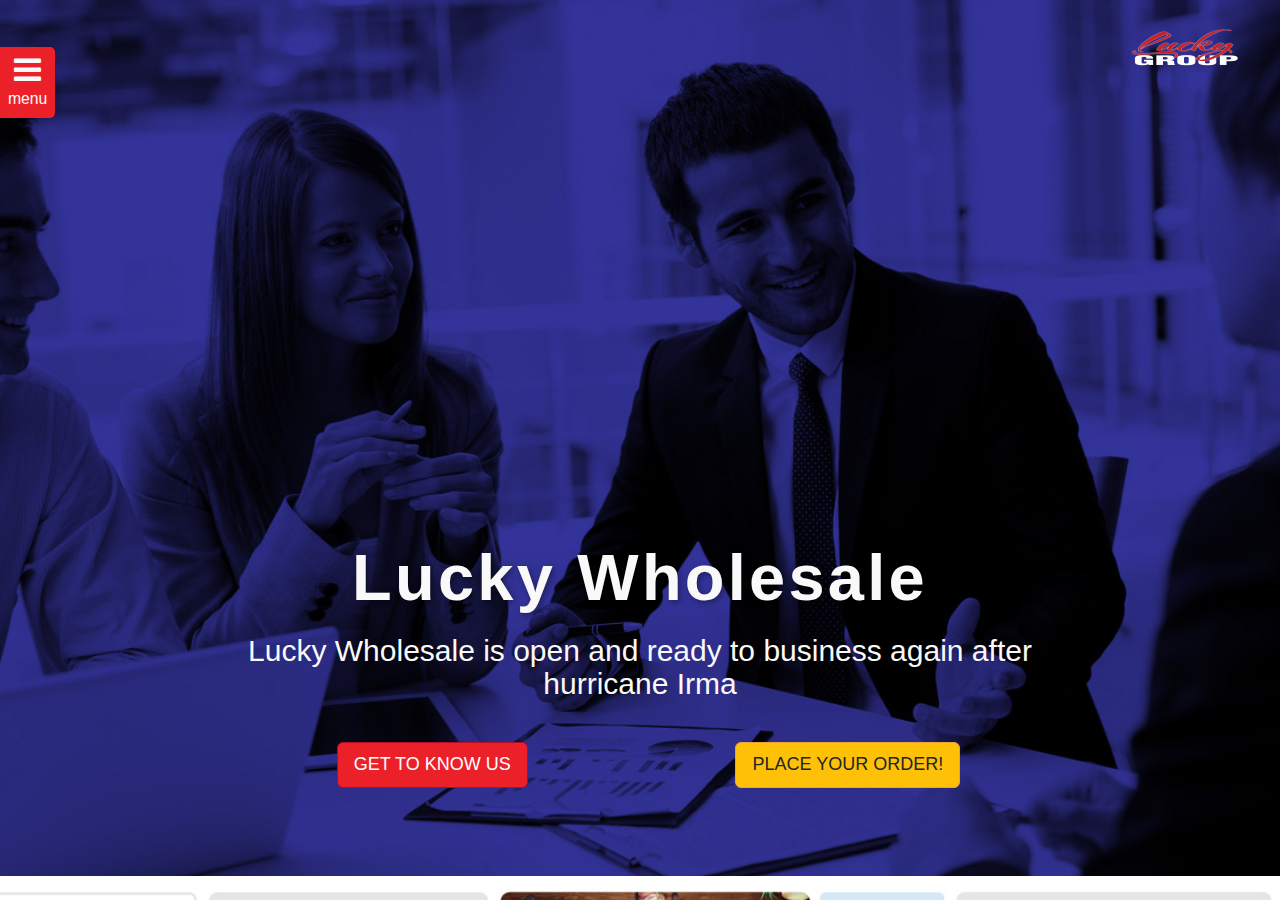
<file: index.html>
<!DOCTYPE html>
<html lang="en">
<head>
    <meta charset="utf-8">
    <meta name="viewport" content="width=device-width, initial-scale=1.0">
    <meta name="description" content="">
    <meta name="author" content="">
    <title>Home | Lucky Group</title>
    <link href="css/bootstrap.min.css" rel="stylesheet">
    <link href="css/font-awesome.min.css" rel="stylesheet">
    <link href="css/prettyPhoto.css" rel="stylesheet">
    <link href="css/price-range.css" rel="stylesheet">
    <link href="css/animate.css" rel="stylesheet">
	<link href="css/main.css" rel="stylesheet">
	<link href="css/responsive.css" rel="stylesheet">
    <!--[if lt IE 9]>
    <script src="js/html5shiv.js"></script>
    <script src="js/respond.min.js"></script>
    <![endif]-->       
    <link rel="shortcut icon" href="images/ico/favicon.ico">
    <link rel="apple-touch-icon-precomposed" sizes="144x144" href="images/ico/apple-touch-icon-144-precomposed.png">
    <link rel="apple-touch-icon-precomposed" sizes="114x114" href="images/ico/apple-touch-icon-114-precomposed.png">
    <link rel="apple-touch-icon-precomposed" sizes="72x72" href="images/ico/apple-touch-icon-72-precomposed.png">
    <link rel="apple-touch-icon-precomposed" href="images/ico/apple-touch-icon-57-precomposed.png">
</head><!--/head-->

<body>
	
	<nav id="left-nav">
		<div class="commando" data-state="off">
            <i class="fa fa-bars" aria-hidden="true"></i>
            <div class="cmd-label">menu</div>
        </div>

        <div class="content-menu">
            <div class="navegacion col-xs-12 col-sm-12 col-md-12 col-lg-12 no-space">
                <!-- Empieza logo dentro de menú lateral -->
                <section id="sidebar">
                    <div class="Logo">
                        <a href="index.html">
                            <picture>
                                <source type="image/png" srcset="images/home/logo.png">
                                <img class="logo-image" src="images/home/logo.png" class="img-fluid" alt="Lucky Group">
                            </picture>
                        </a>
                    </div>
                </section>
                <!-- Termina logo dentro de menú lateral -->
                    <ul class="list-group list-menu">
                        <li class="list-group-item">
                            <span><a href="index.html">Home</a></span>
                        </li>
                        <li class="list-group-item">
                            <span><a href="about.html">About Us</a></span>
                        </li>
                        
                        <li class="list-group-item">
                            <span><a href="retail.html">Retail</a></span>
                        </li>
                        <li class="list-group-item">
                            <span><a href="brands.html">Our Brands</a></span>
                        </li>
                        <li class="list-group-item">
                            <span><a href="contact.html">Contact</a></span>
                        </li>
                    </ul>
                    <div class="under-line"></div>
                    <div class="info-contact col-xs-12 col-sm-12 col-md-12 col-lg-12">
                        <button type="button" class="btn btn-warning" style="background-color: #ffc107;"><i class="fa fa-shopping-cart" aria-hidden="true" style="margin-left: -4%;margin-right: 6%; color: #212529 !important;"></i><a href="login.html" target="_blank" style="color: #212529 !important;">ORDERS</a></button><br>
                    </div>
                    
                </div>

                <div class="info-contact col-xs-12 col-sm-12 col-md-12 col-lg-12">
                    <p style="color: #fff; font-size: 14px; padding-left: 20px;">
                        <i class="fa fa-phone" aria-hidden="true" style="margin-left: -20px; margin-right:5px;"></i> <a href="tel: +1 721-544-4367"> +1 721-544-4367</a><br>
                        <i class="fa fa-map-marker" aria-hidden="true" style="margin-left: -20px; margin-right:5px;"></i> 
                        Welgelegen Road #45,Little Bay,<br> 
                        Cay Hill<br>
                        Sint Maarten<br>
                        
                    </p>
                </div>
                <div class="social-network col-xs-12 col-sm-12 col-md-12 col-lg-12">
                    <div class="social-network">
                        <div class="col-xs-12 col-sm-3 col-md-2 col-lg-2 social-footer vertical-center">    Follow us on
                            <a href="https://twitter.com/luckysxm" target="_blank" rel="noopener noreferrer" aria-label="Linkedin"><i class="fa fa-twitter"></i></a>
                        </div>
                    </div>
                </div>
        </div>

        
	</nav>


    <section id="section-block">
        <div class="container-fluid">
            <div class="row">
                <div class="Logo">
                    <a href="index.html">
                        <picture>
                            <source type="image/png" srcset="images/home/logo.png">
                                <img  src="images/home/logo.png" class="img-fluid" alt="Lucky Group">
                        </picture>
                    </a>
                </div>
                <div class="col-xs-12 col-sm-12 col-lg-12 col-md-12 no-space">
                    <div id="theCarousel" class="carousel slide">
                        <div class="carousel-inner" role="listbox">
                            <div class="item active"><!-- Ventana del slider-->
                                <!-- marco del texto flotante z-index:1 -->
                                <div class="marco-texto">
                                    <div class="marco-texto-bg col-xs-12 col-sm-10 col-md-8 col-lg-8 col-xs-offset-0 col-sm-offset-1 col-md-offset-2 col-lg-offset-2">
                                        <div class="normal-text col-xs-12 col-sm-12 col-md-12 col-lg-12">
                                            <h1>Lucky Wholesale</h1>
                                            <h2>Lucky Wholesale is open and ready to business again after hurricane Irma</h2><br>
                                        </div>
                                        <div class="normal-text col-xs-12 col-sm-12 col-md-6 col-lg-6">
                                            <button type="button" class="btn btn-primary btn-lg"><a href="about.html">GET TO KNOW US</a></button><br><br>
                                        </div>
                                        <div class="normal-text col-xs-12 col-sm-12 col-md-6 col-lg-6">
                                            <button type="button" class="btn btn-warning btn-lg" style="color: #212529 !important; background-color: #ffc107;">
                                            <i class=" fa="" fa-shopping-cart"="" aria-hidden="true"><a href="login.html" target="_blank" style="color: #212529 !important;">PLACE YOUR ORDER!</a></button><br>
                                        </div>
                                    </div>
                                </div>
                                <!-- imagen en fondo de ventana z-index:0 -->
                                <div class="Photo img-slide-1" style="height: 359px;"></div>
                            </div>  
                        </div>
                    </div>
                </div>
            <div class="clearfix"></div>
        <!-- Full Width Image -->
        <div class="container-fluid">
            <div class="row">
                <div class="col-md-12">
                    <div class="cover-img-home" style="background-image: url('images/brands/franja-home.jpg');"></div>
                </div>
            </div>
        </div>
    
        <div class="container">
            <section class="main row">
                <article class="col-xs-12 col-sm-12 col-md-12 col-lg-12">
                    <p class="lead-home">
                        Lucky’s started off as a tiny retail store in the middle of Philipsburg, Sint Maarten back in 1996 known as Lucky Cosmetics 1, and it still stands today 25 years later! 
                    </p>
                    <p class="lead2">
                        We are direct distributors of brands such as Unilever, Proctor & Gamble, House of Cheatem, Revlon, L’Oréal Garnier, Colgate Palmolive, Strength of Nature, Dabur, Lanman & Kemp, Colomer, Henkel, Ecoco, Wahl, Babyliss, Conair, and many more that are too much to be listed. We carry every popular line from top to toe all in one shop. Whatever you’re looking for, we have and if we don’t have it… we will get it. That’s why people know our company and that’s why we have been so successful throughout the Caribbean. We are the leaders of the beauty industry in the Caribbean and plan on staying as the leaders. <br><br>
                        <button type="button" class="btn btn-primary btn-lg"><a href="coverage.html">JOIN US!</a></button><br>
                    </p>
                </article>
            </section>
        </div>
    
        <!-- Full Width Image -->
        <div class="container-fluid">
            <div class="row">
                <div class="col-md-12">                    
                    <img src="images/home/shoppingcenter.png" class="shoppingcenter">
                </div>
            </div>
        </div>
    <section class="gris">
        <div class="container">
            <div class="row">
            
            <div class="col-xs-12 col-sm-4 col-md-4">
                <!--<img src="img/ico_plant1.png" class="img-responsive img-responsive-ico" alt="Who we are" width="150" height="150">-->
                <div class="title2">
                <h6>BUSINESS PRIORITIES  </h6>
                </div>
                <p>•Increase customer satisfaction by providing adequate products <br/>
                   •Improve & expand our lines and customers
                </p>
            </div>
            <div class="col-xs-12 col-sm-4 col-md-4">
                <!--<img src="img/ico_plant2.png" class="img-responsive img-responsive-ico" alt="What we offer?" width="150" height="150">-->
                <div class="title2">
                <h6>ADDED  PRIORITIES </h6>
                </div>
                <p>
                    •	Improve our Online Presence, and build on E-commerce <br>
                    •	Stay at the top of the market

                </p>
            </div>
            <div class="col-xs-12 col-sm-4 col-md-4">
                <!--<img src="img/ico_plant3.png" class="img-responsive img-responsive-ico" alt="What markets do we cover?" width="150" height="150">-->
                <div class="title2">
                <h6>EMPLOYEE OPPORTUNITIES</h6>
                </div>
                <p>
                    •Provide Internships/Jobs for upcoming youth <br>
                    •Employ about 200 to 300 people
                 </p>
            </div>
            <div class="row">
                <div class="col-xs-12 col-sm-12 col-md-12">
                    <br><br>
                    <center>
                        <button type="button" class="btn btn-primary btn-lg"><a href="contact.html">CONTACT US!</a></button>
                    </center>
                </div>
            </div>
        </div>
    </div></section>
    <section class="contact">
        <div class="container">
            <div class="row">
                <div class="col-xs-12 col-sm-3 col-md-2 col-lg-2 social-footer vertical-center">
                    Follow us on 
                    <a href="https://twitter.com/luckysxm" target="_blank" rel="noopener noreferrer" aria-label="Linkedin"><i class="fa fa-twitter"></i></a>
                </div>
                <div class="col-xs-12 col-sm-7 col-md-9 col-lg-9 text-center">
                    <p class="footer"><i class="fa fa-phone" aria-hidden="true"></i>    <a href="tel: +1 721-544-4367"> +1 721-544-4367</a> | 
                         <i class="fa fa-map-marker" aria-hidden="true"></i>  Welgelegen Road #45,Little Bay, Cay Hill  Sint Maarten
                    </p>
                </div>
                <span class="col-xs-12 col-sm-2 col-md-1 col-lg-1 back-to-top social-footer"><a href="#top" aria-label="To Top"><i class="fa fa-arrow-up"></i></a></span>
            </div>
        </div>
    </section>
    
    <footer>
        <div class="container">
            <div class="row">
                <div class="col-xs-12 text-center">
                    <p class="copyright">© Cool developers. All rights reserved.</p>
                </div>
            </div>
        </div>
    </footer>
    
            </div>
        </div>
    </section>

	

  
    <script src="js/jquery.js"></script>
	<script src="js/bootstrap.min.js"></script>
	<script src="js/jquery.scrollUp.min.js"></script>
	<script src="js/price-range.js"></script>
    <script src="js/jquery.prettyPhoto.js"></script>
    <script src="js/main.js"></script>
</body>
</html>
</file>
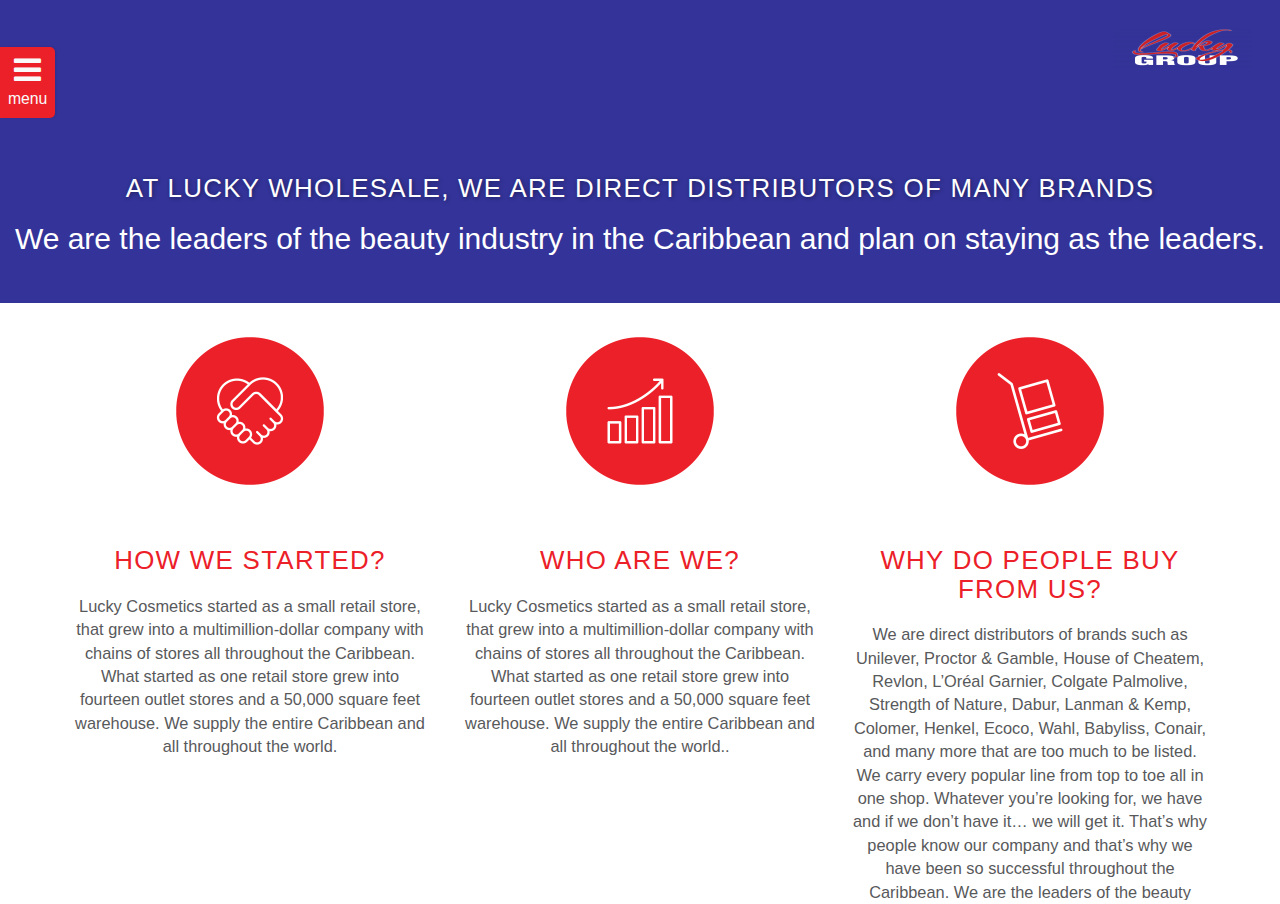
<file: about.html>
<!DOCTYPE html>
<html lang="en">
<head>
    <meta charset="utf-8">
    <meta name="viewport" content="width=device-width, initial-scale=1.0">
    <meta name="description" content="">
    <meta name="author" content="">
    <title>Home | Lucky Group</title>
    <link href="css/bootstrap.min.css" rel="stylesheet">
    <link href="css/font-awesome.min.css" rel="stylesheet">
    <link href="css/prettyPhoto.css" rel="stylesheet">
    <link href="css/price-range.css" rel="stylesheet">
    <link href="css/animate.css" rel="stylesheet">
	<link href="css/main.css" rel="stylesheet">
	<link href="css/responsive.css" rel="stylesheet">
	<link href="css/owl.carousel.min.css" rel="stylesheet"> 
    <!--[if lt IE 9]>
    <script src="js/html5shiv.js"></script>
    <script src="js/respond.min.js"></script>
    <![endif]-->       
    <link rel="shortcut icon" href="images/ico/favicon.ico">
    <link rel="apple-touch-icon-precomposed" sizes="144x144" href="images/ico/apple-touch-icon-144-precomposed.png">
    <link rel="apple-touch-icon-precomposed" sizes="114x114" href="images/ico/apple-touch-icon-114-precomposed.png">
    <link rel="apple-touch-icon-precomposed" sizes="72x72" href="images/ico/apple-touch-icon-72-precomposed.png">
    <link rel="apple-touch-icon-precomposed" href="images/ico/apple-touch-icon-57-precomposed.png">
</head><!--/head-->

<body>
	
	<nav id="left-nav">
		<div class="commando" data-state="off">
            <i class="fa fa-bars" aria-hidden="true"></i>
            <div class="cmd-label">menu</div>
        </div>

        <div class="content-menu">
            <div class="navegacion col-xs-12 col-sm-12 col-md-12 col-lg-12 no-space">
                <!-- Empieza logo dentro de menú lateral -->
                <section id="sidebar">
                    <div class="Logo">
                        <a href="index.html">
                            <picture>
                                <source type="image/png" srcset="images/home/logo.png">
                                <img class="logo-image" src="images/home/logo.png" class="img-fluid" alt="Lucky Group">
                            </picture>
                        </a>
                    </div>
                </section>
                <!-- Termina logo dentro de menú lateral -->
                    <ul class="list-group list-menu">
                        <li class="list-group-item">
                            <span><a href="index.html">Home</a></span>
                        </li>
                        <li class="list-group-item">
                            <span><a href="about.html">About Us</a></span>
                        </li>
                        
                        <li class="list-group-item">
                            <span><a href="retail.html">Retail</a></span>
                        </li>
                        <li class="list-group-item">
                            <span><a href="brands.html">Our Brands</a></span>
                        </li>
                        <li class="list-group-item">
                            <span><a href="contact.html">Contact</a></span>
                        </li>
                    </ul>
                    <div class="under-line"></div>
                    <div class="info-contact col-xs-12 col-sm-12 col-md-12 col-lg-12">
                        <button type="button" class="btn btn-warning" style="background-color: #ffc107;"><i class="fa fa-shopping-cart" aria-hidden="true" style="margin-left: -4%;margin-right: 6%; color: #212529 !important;"></i><a  href="login.html"  target="_blank" style="color: #212529 !important;">ORDERS</a></button><br>
                    </div>
                    
                </div>

                <div class="info-contact col-xs-12 col-sm-12 col-md-12 col-lg-12">
                    <p style="color: #fff; font-size: 14px; padding-left: 20px;">
                        <i class="fa fa-phone" aria-hidden="true" style="margin-left: -20px; margin-right:5px;"></i> <a href="tel: +1 721-544-4367"> +1 721-544-4367</a><br>
                        <i class="fa fa-map-marker" aria-hidden="true" style="margin-left: -20px; margin-right:5px;"></i> 
                        Welgelegen Road #45,Little Bay,<br> 
                        Cay Hill<br>
                        Sint Maarten<br>
                        
                    </p>
                </div>
                <div class="social-network col-xs-12 col-sm-12 col-md-12 col-lg-12">
                    <div class="social-network">
                        <div class="col-xs-12 col-sm-3 col-md-2 col-lg-2 social-footer vertical-center">    Follow us on
                            <a href="https://twitter.com/luckysxm" target="_blank" rel="noopener noreferrer" aria-label="Linkedin"><i class="fa fa-twitter"></i></a>
                        </div>
                    </div>
                </div>
        </div>

        
	</nav>


    <section id="section-block">
        <div id="top" class="container-fluid">
            <header>
                <div class="row">
                    <div class="Logo">
                        <a href="index.html">
                            <picture>
                                <source type="image/png" srcset="images/home/logo.png">
                                <img  src="images/home/logo.png" class="img-fluid" alt="Lucky Group">
                            </picture>
                        </a>
                    </div>
                <div class="container col-md-12 text-center">
                    <h3>At Lucky Wholesale, We are direct distributors of many brands</h3>
                    <h2> We are the leaders of the beauty industry in the Caribbean and plan on staying as the leaders.</h2>
                </div>
            </div></header>
            <div class="clearfix"></div>
    <div class="container">
        
        <div class="row">
            <div class="col-xs-12 col-sm-4 col-md-4 text-center">
                <img src="images/about/ico_plant1.png" class="img-responsive img-responsive-ico" alt="Who we are" width="150" height="150">
                <div class="title">
                <h4>HOW WE STARTED?</h4>
                </div>
                <p>
                    Lucky Cosmetics started as a small retail store, that grew into a multimillion-dollar company with chains of stores all throughout the Caribbean. What started as one retail store grew into fourteen outlet stores and a 50,000 square feet warehouse. We supply the entire Caribbean and all throughout the world.
                    </p>
            </div>
            <div class="col-xs-12 col-sm-4 col-md-4 text-center">
                <img src="images/about/ico_plant2.png" class="img-responsive img-responsive-ico" alt="What we offer?" width="150" height="150">
                <div class="title">
                <h4>WHO ARE WE?</h4>
                </div>
                <p>Lucky Cosmetics started as a small retail store, that grew into a multimillion-dollar company with chains of stores all throughout the Caribbean. What started as one retail store grew into fourteen outlet stores and a 50,000 square feet warehouse. We supply the entire Caribbean and all throughout the world..</p>
            </div>
            <div class="col-xs-12 col-sm-4 col-md-4 text-center">
                <img src="images/about/ico_plant3.png" class="img-responsive img-responsive-ico" alt="What markets do we cover?" width="150" height="150">
                <div class="title">
                <h4>WHY DO PEOPLE BUY FROM US?</h4>
                </div>
                <p>We are direct distributors of brands such as Unilever, Proctor & Gamble, House of Cheatem, Revlon, L’Oréal Garnier, Colgate Palmolive, Strength of Nature, Dabur, Lanman & Kemp, Colomer, Henkel, Ecoco, Wahl, Babyliss, Conair, and many more that are too much to be listed. We carry every popular line from top to toe all in one shop. Whatever you’re looking for, we have and if we don’t have it… we will get it. That’s why people know our company and that’s why we have been so successful throughout the Caribbean. We are the leaders of the beauty industry in the Caribbean and plan on staying as the leaders.</p>
            </div>
        </div>  
    </div>
    <section class="gris">
        <div class="container">
            <div class="row">
            <div class="col-xs-12 col-sm-12 col-md-12 text-left" style="margin-bottom:15px;">
                <img src="images/about/ico_plant4.png" class="img-responsive img-responsive-ico-left" alt="Our Mission" width="115" height="115" align="left">
                <h5>OUR MISSION</h5>
                <p class="blue">To be the distributor of choice for our customers and business partners based on a win-win relationship.
                </p>
            </div>
            </div>
            <div class="h-divider">
            <div class="row">
                <div class="col-xs-12 col-sm-12 col-md-12 text-left" style="margin-top:25px;">
                <img src="images/about/ico_plant5.png" class="img-responsive img-responsive-ico-left" alt="Our Goal" width="115" height="115" align="left">
                <h5>OUR GOAL</h5>
                <p class="blue">
                    Bringing “online shopping” to the Caribbean,BOUNCE BACK FROM PANDEMIC,OPENING OF SHOPPING CENTER
                </p>
                </div>
            </div>
            </div>
        </div>
    </section>
    
    <section class="contact">
        <div class="container">
            <div class="row">
                <div class="col-xs-12 col-sm-3 col-md-2 col-lg-2 social-footer vertical-center">
                    Follow us on 
                    <a href="https://twitter.com/luckysxm" target="_blank" rel="noopener noreferrer" aria-label="Linkedin"><i class="fa fa-twitter"></i></a>
                </div>
                <div class="col-xs-12 col-sm-7 col-md-9 col-lg-9 text-center">
                    <p class="footer"><i class="fa fa-phone" aria-hidden="true"></i>    <a href="tel: +1 721-544-4367"> +1 721-544-4367</a> | 
                         <i class="fa fa-map-marker" aria-hidden="true"></i>  Welgelegen Road #45,Little Bay, Cay Hill  Sint Maarten
                    </p>
                </div>
                <span class="col-xs-12 col-sm-2 col-md-1 col-lg-1 back-to-top social-footer"><a href="#top" aria-label="To Top"><i class="fa fa-arrow-up"></i></a></span>
            </div>
        </div>
    </section>
    
    <footer>
        <div class="container">
            <div class="row">
                <div class="col-xs-12 text-center">
                    <p class="copyright">© Cool developers. All rights reserved.</p>
                </div>
            </div>
        </div>
    </footer>
            </div>
    </section>

	

  
    <script src="js/jquery.js"></script>
	<script src="js/bootstrap.min.js"></script>
	<script src="js/jquery.scrollUp.min.js"></script>
	<script src="js/price-range.js"></script>
    <script src="js/jquery.prettyPhoto.js"></script>
    <script src="js/main.js"></script>
</body>
</html>
</file>
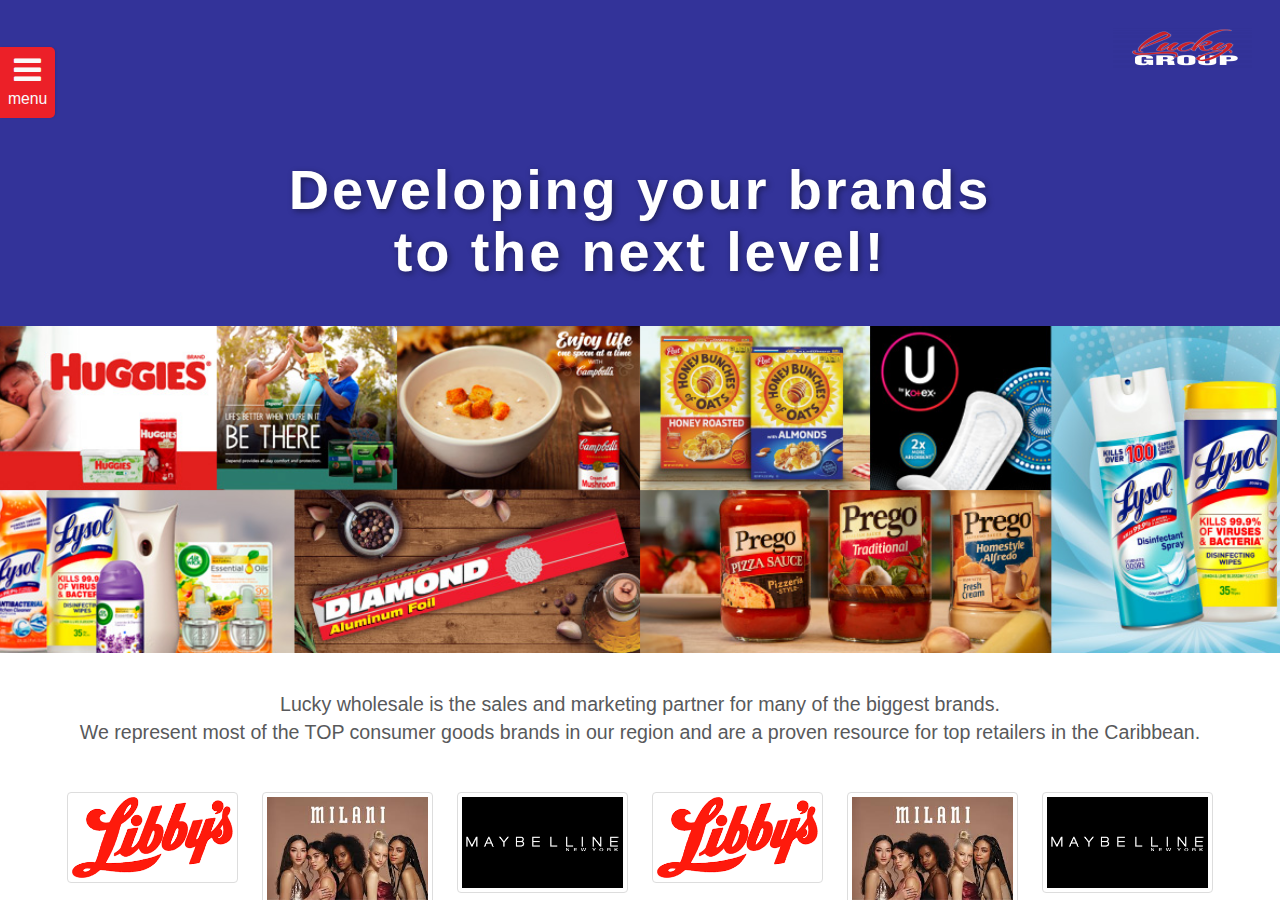
<file: brands.html>
<!DOCTYPE html>
<html lang="en">
<head>
    <meta charset="utf-8">
    <meta name="viewport" content="width=device-width, initial-scale=1.0">
    <meta name="description" content="">
    <meta name="author" content="">
    <title>Home | Lucky Group</title>
    <link href="css/bootstrap.min.css" rel="stylesheet">
    <link href="css/font-awesome.min.css" rel="stylesheet">
    <link href="css/prettyPhoto.css" rel="stylesheet">
    <link href="css/price-range.css" rel="stylesheet">
    <link href="css/animate.css" rel="stylesheet">
	<link href="css/main.css" rel="stylesheet">
	<link href="css/responsive.css" rel="stylesheet">
    <!--[if lt IE 9]>
    <script src="js/html5shiv.js"></script>
    <script src="js/respond.min.js"></script>
    <![endif]-->       
    <link rel="shortcut icon" href="images/ico/favicon.ico">
    <link rel="apple-touch-icon-precomposed" sizes="144x144" href="images/ico/apple-touch-icon-144-precomposed.png">
    <link rel="apple-touch-icon-precomposed" sizes="114x114" href="images/ico/apple-touch-icon-114-precomposed.png">
    <link rel="apple-touch-icon-precomposed" sizes="72x72" href="images/ico/apple-touch-icon-72-precomposed.png">
    <link rel="apple-touch-icon-precomposed" href="images/ico/apple-touch-icon-57-precomposed.png">
</head><!--/head-->

<body>
	
	<nav id="left-nav">
		<div class="commando" data-state="off">
            <i class="fa fa-bars" aria-hidden="true"></i>
            <div class="cmd-label">menu</div>
        </div>

        <div class="content-menu">
            <div class="navegacion col-xs-12 col-sm-12 col-md-12 col-lg-12 no-space">
                <!-- Empieza logo dentro de menú lateral -->
                <section id="sidebar">
                    <div class="Logo">
                        <a href="index.html">
                            <picture>
                                <source type="image/png" srcset="images/home/logo.png">
                                <img class="logo-image" src="images/home/logo.png" class="img-fluid" alt="Lucky Group">
                            </picture>
                        </a>
                    </div>
                </section>
                <!-- Termina logo dentro de menú lateral -->
                    <ul class="list-group list-menu">
                        <li class="list-group-item">
                            <span><a href="index.html">Home</a></span>
                        </li>
                        <li class="list-group-item">
                            <span><a href="about.html">About Us</a></span>
                        </li>
                        
                        <li class="list-group-item">
                            <span><a href="retail.html">Retail</a></span>
                        </li>
                        <li class="list-group-item">
                            <span><a href="brands.html">Our Brands</a></span>
                        </li>
                        <li class="list-group-item">
                            <span><a href="contact.html">Contact</a></span>
                        </li>
                    </ul>
                    <div class="under-line"></div>
                    <div class="info-contact col-xs-12 col-sm-12 col-md-12 col-lg-12">
                        <button type="button" class="btn btn-warning" style="background-color: #ffc107;"><i class="fa fa-shopping-cart" aria-hidden="true" style="margin-left: -4%;margin-right: 6%; color: #212529 !important;"></i><a  href="login.html"  target="_blank" style="color: #212529 !important;">ORDERS</a></button><br>
                    </div>
                    
                </div>

                <div class="info-contact col-xs-12 col-sm-12 col-md-12 col-lg-12">
                    <p style="color: #fff; font-size: 14px; padding-left: 20px;">
                        <i class="fa fa-phone" aria-hidden="true" style="margin-left: -20px; margin-right:5px;"></i> <a href="tel: +1 721-544-4367"> +1 721-544-4367</a><br>
                        <i class="fa fa-map-marker" aria-hidden="true" style="margin-left: -20px; margin-right:5px;"></i> 
                        Welgelegen Road #45,Little Bay,<br> 
                        Cay Hill<br>
                        Sint Maarten<br>
                        
                    </p>
                </div>
                <div class="social-network col-xs-12 col-sm-12 col-md-12 col-lg-12">
                    <div class="social-network">
                        <div class="col-xs-12 col-sm-3 col-md-2 col-lg-2 social-footer vertical-center">    Follow us on
                            <a href="https://twitter.com/luckysxm" target="_blank" rel="noopener noreferrer" aria-label="Linkedin"><i class="fa fa-twitter"></i></a>
                        </div>
                    </div>
                </div>
        </div>

        
	</nav>


    <section id="section-block">
            <div id="top" class="container-fluid">
                <header>
                    <div class="row">
                        <div class="Logo">
                            <a href="index.html">
                                <picture>
                                    <source type="image/png" srcset="images/home/logo.png">
                                  <img  src="images/home/logo.png" class="img-fluid" alt="Lucky Group">
                                </picture>
                            </a>
                        </div>
                    <div class="container col-md-12 text-center">
                        <h1>Developing your brands<br> to the next level!</h1>
                    </div>
                </div></header>
                <div class="clearfix"></div>
        <!-- Full Width Image -->
        <div class="container-fluid">
            <div class="row">
                <div class="col-md-12">
                    <div class="cover-img" style="background-image: url('images/brands/collage-brands-1280.jpg');"></div>
                </div>
            </div>
        </div>
            <!-- esta etiqueta contiene al Main y este último contiene al articulo + sidebar(elrectangulo,centra el contenido) -->
        <div class="container">
            <section class="main row">
                <!-- Main contiene articulo + sidebar(elrectangulo) a main se le añade el prefijo row -->
                <article class="col-xs-12 col-sm-12 col-md-12 col-lg-12">
                    <p class="lead">
                        Lucky wholesale is the sales and marketing partner for many of the biggest brands.<br>
                        We represent most of the TOP consumer goods brands in our region and are a proven resource for top retailers in the Caribbean.
                    </p>
                </article>
            </section>
        </div>
        <div class="container">
            <div class="row text-center">
                <div class="col-xs-3 col-sm-2 col-md-2 col-lg-2 col-xl-2 grid-brands">
                    <picture>
                        <source type="image/webp" srcset="images/brands/b1.png">
                        <source type="image/jpeg" srcset="images/brands/b1.png">
                        <img src="images/brands/b1.png" class="img-fluid img-thumbnail" alt="Huggies® | Diapers, Baby Wipes &amp; Rewards">
                    </picture>
                </div>
                <div class="col-xs-3 col-sm-2 col-md-2 col-lg-2 col-xl-2 grid-brands">
                    <picture>
                        <source type="image/webp" srcset="images/brands/b2.png">
                        <source type="image/jpeg" srcset="images/brands/b2.png">
                        <img src="images/brands/b2.png" class="img-fluid img-thumbnail" alt="Reynolds Wrap®">
                    </picture>
                </div>
                <div class="col-xs-3 col-sm-2 col-md-2 col-lg-2 col-xl-2 grid-brands">
                    <picture>
                        <source type="image/webp" srcset="images/brands/b3.png">
                        <source type="image/jpeg" srcset="images/brands/b3.png">
                        <img src="images/brands/b3.png" class="img-fluid img-thumbnail" alt="Scott® | Toilet Paper, Flushable Wipes &amp; Paper Towels">
                    </picture>
                </div>
                <div class="col-xs-3 col-sm-2 col-md-2 col-lg-2 col-xl-2 grid-brands">
                    <picture>
                        <source type="image/webp" srcset="images/brands/b1.png">
                        <source type="image/jpeg" srcset="images/brands/b1.png">
                        <img src="images/brands/b1.png" class="img-fluid img-thumbnail" alt="Huggies® | Diapers, Baby Wipes &amp; Rewards">
                    </picture>
                </div>
                <div class="col-xs-3 col-sm-2 col-md-2 col-lg-2 col-xl-2 grid-brands">
                    <picture>
                        <source type="image/webp" srcset="images/brands/b2.png">
                        <source type="image/jpeg" srcset="images/brands/b2.png">
                        <img src="images/brands/b2.png" class="img-fluid img-thumbnail" alt="Reynolds Wrap®">
                    </picture>
                </div>
                <div class="col-xs-3 col-sm-2 col-md-2 col-lg-2 col-xl-2 grid-brands">
                    <picture>
                        <source type="image/webp" srcset="images/brands/b3.png">
                        <source type="image/jpeg" srcset="images/brands/b3.png">
                        <img src="images/brands/b3.png" class="img-fluid img-thumbnail" alt="Scott® | Toilet Paper, Flushable Wipes &amp; Paper Towels">
                    </picture>
                </div>
                <div class="col-xs-3 col-sm-2 col-md-2 col-lg-2 col-xl-2 grid-brands">
                    <picture>
                        <source type="image/webp" srcset="images/brands/b1.png">
                        <source type="image/jpeg" srcset="images/brands/b1.png">
                        <img src="images/brands/b1.png" class="img-fluid img-thumbnail" alt="Huggies® | Diapers, Baby Wipes &amp; Rewards">
                    </picture>
                </div>
                <div class="col-xs-3 col-sm-2 col-md-2 col-lg-2 col-xl-2 grid-brands">
                    <picture>
                        <source type="image/webp" srcset="images/brands/b2.png">
                        <source type="image/jpeg" srcset="images/brands/b2.png">
                        <img src="images/brands/b2.png" class="img-fluid img-thumbnail" alt="Reynolds Wrap®">
                    </picture>
                </div>
                <div class="col-xs-3 col-sm-2 col-md-2 col-lg-2 col-xl-2 grid-brands">
                    <picture>
                        <source type="image/webp" srcset="images/brands/b3.png">
                        <source type="image/jpeg" srcset="images/brands/b3.png">
                        <img src="images/brands/b3.png" class="img-fluid img-thumbnail" alt="Scott® | Toilet Paper, Flushable Wipes &amp; Paper Towels">
                    </picture>
                </div>
                <div class="col-xs-3 col-sm-2 col-md-2 col-lg-2 col-xl-2 grid-brands">
                    <picture>
                        <source type="image/webp" srcset="images/brands/b1.png">
                        <source type="image/jpeg" srcset="images/brands/b1.png">
                        <img src="images/brands/b1.png" class="img-fluid img-thumbnail" alt="Huggies® | Diapers, Baby Wipes &amp; Rewards">
                    </picture>
                </div>
                <div class="col-xs-3 col-sm-2 col-md-2 col-lg-2 col-xl-2 grid-brands">
                    <picture>
                        <source type="image/webp" srcset="images/brands/b2.png">
                        <source type="image/jpeg" srcset="images/brands/b2.png">
                        <img src="images/brands/b2.png" class="img-fluid img-thumbnail" alt="Reynolds Wrap®">
                    </picture>
                </div>
                <div class="col-xs-3 col-sm-2 col-md-2 col-lg-2 col-xl-2 grid-brands">
                    <picture>
                        <source type="image/webp" srcset="images/brands/b3.png">
                        <source type="image/jpeg" srcset="images/brands/b3.png">
                        <img src="images/brands/b3.png" class="img-fluid img-thumbnail" alt="Scott® | Toilet Paper, Flushable Wipes &amp; Paper Towels">
                    </picture>
                </div>
                <div class="col-xs-3 col-sm-2 col-md-2 col-lg-2 col-xl-2 grid-brands">
                    <picture>
                        <source type="image/webp" srcset="images/brands/b1.png">
                        <source type="image/jpeg" srcset="images/brands/b1.png">
                        <img src="images/brands/b1.png" class="img-fluid img-thumbnail" alt="Huggies® | Diapers, Baby Wipes &amp; Rewards">
                    </picture>
                </div>
                <div class="col-xs-3 col-sm-2 col-md-2 col-lg-2 col-xl-2 grid-brands">
                    <picture>
                        <source type="image/webp" srcset="images/brands/b2.png">
                        <source type="image/jpeg" srcset="images/brands/b2.png">
                        <img src="images/brands/b2.png" class="img-fluid img-thumbnail" alt="Reynolds Wrap®">
                    </picture>
                </div>
                <div class="col-xs-3 col-sm-2 col-md-2 col-lg-2 col-xl-2 grid-brands">
                    <picture>
                        <source type="image/webp" srcset="images/brands/b3.png">
                        <source type="image/jpeg" srcset="images/brands/b3.png">
                        <img src="images/brands/b3.png" class="img-fluid img-thumbnail" alt="Scott® | Toilet Paper, Flushable Wipes &amp; Paper Towels">
                    </picture>
                </div>
                <div class="col-xs-3 col-sm-2 col-md-2 col-lg-2 col-xl-2 grid-brands">
                    <picture>
                        <source type="image/webp" srcset="images/brands/b1.png">
                        <source type="image/jpeg" srcset="images/brands/b1.png">
                        <img src="images/brands/b1.png" class="img-fluid img-thumbnail" alt="Huggies® | Diapers, Baby Wipes &amp; Rewards">
                    </picture>
                </div>
                <div class="col-xs-3 col-sm-2 col-md-2 col-lg-2 col-xl-2 grid-brands">
                    <picture>
                        <source type="image/webp" srcset="images/brands/b2.png">
                        <source type="image/jpeg" srcset="images/brands/b2.png">
                        <img src="images/brands/b2.png" class="img-fluid img-thumbnail" alt="Reynolds Wrap®">
                    </picture>
                </div>
                <div class="col-xs-3 col-sm-2 col-md-2 col-lg-2 col-xl-2 grid-brands">
                    <picture>
                        <source type="image/webp" srcset="images/brands/b3.png">
                        <source type="image/jpeg" srcset="images/brands/b3.png">
                        <img src="images/brands/b3.png" class="img-fluid img-thumbnail" alt="Scott® | Toilet Paper, Flushable Wipes &amp; Paper Towels">
                    </picture>
                </div>
                <div class="col-xs-3 col-sm-2 col-md-2 col-lg-2 col-xl-2 grid-brands">
                    <picture>
                        <source type="image/webp" srcset="images/brands/b1.png">
                        <source type="image/jpeg" srcset="images/brands/b1.png">
                        <img src="images/brands/b1.png" class="img-fluid img-thumbnail" alt="Huggies® | Diapers, Baby Wipes &amp; Rewards">
                    </picture>
                </div>
                <div class="col-xs-3 col-sm-2 col-md-2 col-lg-2 col-xl-2 grid-brands">
                    <picture>
                        <source type="image/webp" srcset="images/brands/b2.png">
                        <source type="image/jpeg" srcset="images/brands/b2.png">
                        <img src="images/brands/b2.png" class="img-fluid img-thumbnail" alt="Reynolds Wrap®">
                    </picture>
                </div>
                <div class="col-xs-3 col-sm-2 col-md-2 col-lg-2 col-xl-2 grid-brands">
                    <picture>
                        <source type="image/webp" srcset="images/brands/b3.png">
                        <source type="image/jpeg" srcset="images/brands/b3.png">
                        <img src="images/brands/b3.png" class="img-fluid img-thumbnail" alt="Scott® | Toilet Paper, Flushable Wipes &amp; Paper Towels">
                    </picture>
                </div>
                <div class="col-xs-3 col-sm-2 col-md-2 col-lg-2 col-xl-2 grid-brands">
                    <picture>
                        <source type="image/webp" srcset="images/brands/b1.png">
                        <source type="image/jpeg" srcset="images/brands/b1.png">
                        <img src="images/brands/b1.png" class="img-fluid img-thumbnail" alt="Huggies® | Diapers, Baby Wipes &amp; Rewards">
                    </picture>
                </div>
                <div class="col-xs-3 col-sm-2 col-md-2 col-lg-2 col-xl-2 grid-brands">
                    <picture>
                        <source type="image/webp" srcset="images/brands/b2.png">
                        <source type="image/jpeg" srcset="images/brands/b2.png">
                        <img src="images/brands/b2.png" class="img-fluid img-thumbnail" alt="Reynolds Wrap®">
                    </picture>
                </div>
                <div class="col-xs-3 col-sm-2 col-md-2 col-lg-2 col-xl-2 grid-brands">
                    <picture>
                        <source type="image/webp" srcset="images/brands/b3.png">
                        <source type="image/jpeg" srcset="images/brands/b3.png">
                        <img src="images/brands/b3.png" class="img-fluid img-thumbnail" alt="Scott® | Toilet Paper, Flushable Wipes &amp; Paper Towels">
                    </picture>
                </div>
                
            </div>
        </div>
        
        <section class="contact">
            <div class="container">
                <div class="row">
                    <div class="col-xs-12 col-sm-3 col-md-2 col-lg-2 social-footer vertical-center">
                        Follow us on 
                        <a href="https://twitter.com/luckysxm" target="_blank" rel="noopener noreferrer" aria-label="Linkedin"><i class="fa fa-twitter"></i></a>
                    </div>
                    <div class="col-xs-12 col-sm-7 col-md-9 col-lg-9 text-center">
                        <p class="footer"><i class="fa fa-phone" aria-hidden="true"></i>    <a href="tel: +1 721-544-4367"> +1 721-544-4367</a> | 
                             <i class="fa fa-map-marker" aria-hidden="true"></i>  Welgelegen Road #45,Little Bay, Cay Hill  Sint Maarten
                        </p>
                    </div>
                    <span class="col-xs-12 col-sm-2 col-md-1 col-lg-1 back-to-top social-footer"><a href="#top" aria-label="To Top"><i class="fa fa-arrow-up"></i></a></span>
                </div>
            </div>
        </section>
        
        <footer>
            <div class="container">
                <div class="row">
                    <div class="col-xs-12 text-center">
                        <p class="copyright">© Cool developers. All rights reserved.</p>
                    </div>
                </div>
            </div>
        </footer>
                </div>
    </section>

	

  
    <script src="js/jquery.js"></script>
	<script src="js/bootstrap.min.js"></script>
	<script src="js/jquery.scrollUp.min.js"></script>
	<script src="js/price-range.js"></script>
    <script src="js/jquery.prettyPhoto.js"></script>
    <script src="js/main.js"></script>
</body>
</html>
</file>
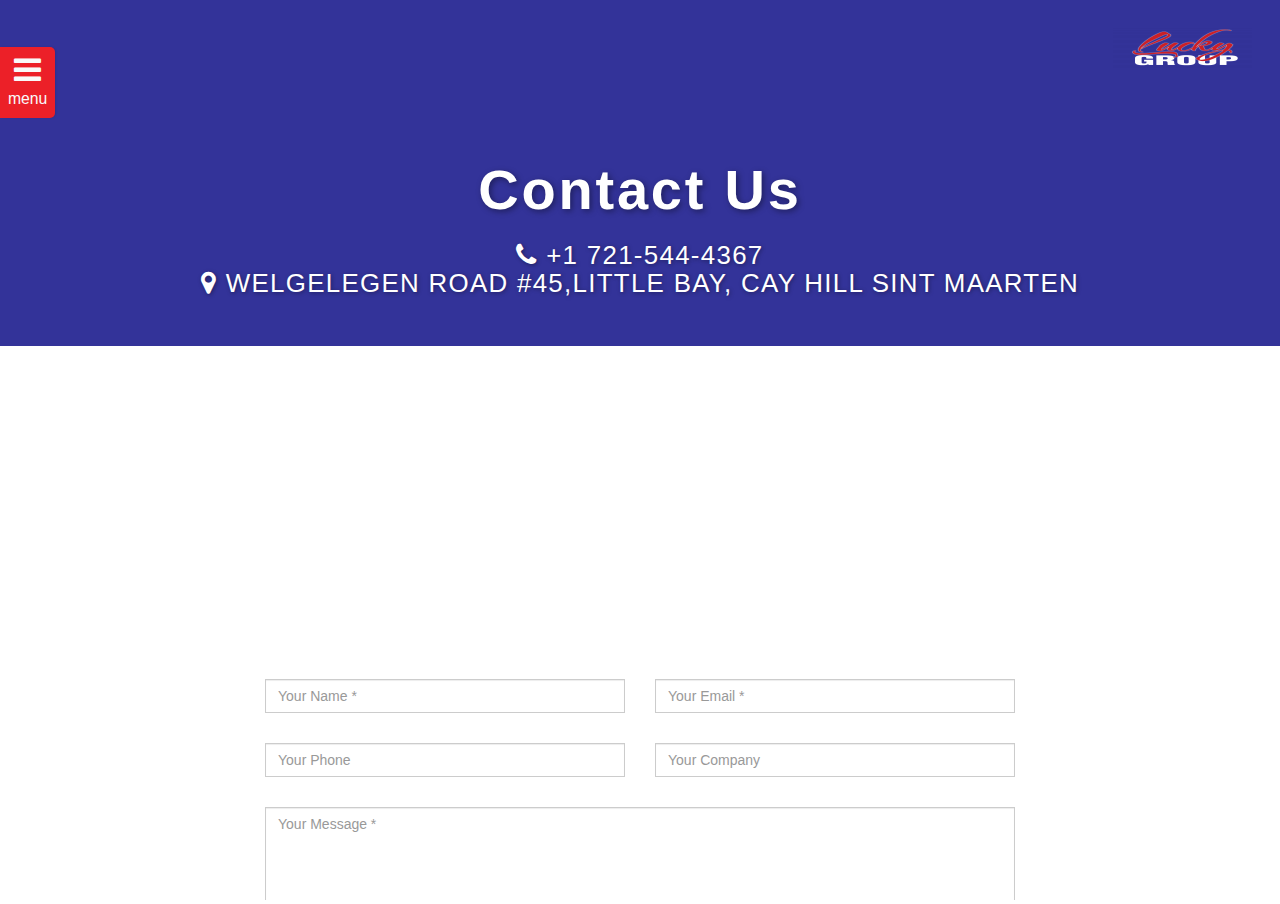
<file: contact.html>
<!DOCTYPE html>
<html lang="en">
<head>
    <meta charset="utf-8">
    <meta name="viewport" content="width=device-width, initial-scale=1.0">
    <meta name="description" content="">
    <meta name="author" content="">
    <title>Home | Lucky Group</title>
    <link href="css/bootstrap.min.css" rel="stylesheet">
    <link href="css/font-awesome.min.css" rel="stylesheet">
    <link href="css/prettyPhoto.css" rel="stylesheet">
    <link href="css/price-range.css" rel="stylesheet">
    <link href="css/animate.css" rel="stylesheet">
	<link href="css/main.css" rel="stylesheet">
	<link href="css/responsive.css" rel="stylesheet">
	<link href="css/owl.carousel.min.css" rel="stylesheet"> 
    <!--[if lt IE 9]>
    <script src="js/html5shiv.js"></script>
    <script src="js/respond.min.js"></script>
    <![endif]-->       
    <link rel="shortcut icon" href="images/ico/favicon.ico">
    <link rel="apple-touch-icon-precomposed" sizes="144x144" href="images/ico/apple-touch-icon-144-precomposed.png">
    <link rel="apple-touch-icon-precomposed" sizes="114x114" href="images/ico/apple-touch-icon-114-precomposed.png">
    <link rel="apple-touch-icon-precomposed" sizes="72x72" href="images/ico/apple-touch-icon-72-precomposed.png">
    <link rel="apple-touch-icon-precomposed" href="images/ico/apple-touch-icon-57-precomposed.png">
</head><!--/head-->

<body>
	
	<nav id="left-nav">
		<div class="commando" data-state="off">
            <i class="fa fa-bars" aria-hidden="true"></i>
            <div class="cmd-label">menu</div>
        </div>

        <div class="content-menu">
            <div class="navegacion col-xs-12 col-sm-12 col-md-12 col-lg-12 no-space">
                <!-- Empieza logo dentro de menú lateral -->
                <section id="sidebar">
                    <div class="Logo">
                        <a href="index.html">
                            <picture>
                                <source type="image/png" srcset="images/home/logo.png">
                                <img class="logo-image" src="images/home/logo.png" class="img-fluid" alt="Lucky Group">
                            </picture>
                        </a>
                    </div>
                </section>
                <!-- Termina logo dentro de menú lateral -->
                    <ul class="list-group list-menu">
                        <li class="list-group-item">
                            <span><a href="index.html">Home</a></span>
                        </li>
                        <li class="list-group-item">
                            <span><a href="about.html">About Us</a></span>
                        </li>
                        
                        <li class="list-group-item">
                            <span><a href="retail.html">Retail</a></span>
                        </li>
                        <li class="list-group-item">
                            <span><a href="brands.html">Our Brands</a></span>
                        </li>
                        <li class="list-group-item">
                            <span><a href="contact.html">Contact</a></span>
                        </li>
                    </ul>
                    <div class="under-line"></div>
                    <div class="info-contact col-xs-12 col-sm-12 col-md-12 col-lg-12">
                        <button type="button" class="btn btn-warning" style="background-color: #ffc107;"><i class="fa fa-shopping-cart" aria-hidden="true" style="margin-left: -4%;margin-right: 6%; color: #212529 !important;"></i><a  href="login.html"  target="_blank" style="color: #212529 !important;">ORDERS</a></button><br>
                    </div>
                    
                </div>

                <div class="info-contact col-xs-12 col-sm-12 col-md-12 col-lg-12">
                    <p style="color: #fff; font-size: 14px; padding-left: 20px;">
                        <i class="fa fa-phone" aria-hidden="true" style="margin-left: -20px; margin-right:5px;"></i> <a href="tel: +1 721-544-4367"> +1 721-544-4367</a><br>
                        <i class="fa fa-map-marker" aria-hidden="true" style="margin-left: -20px; margin-right:5px;"></i> 
                        Welgelegen Road #45,Little Bay,<br> 
                        Cay Hill<br>
                        Sint Maarten<br>
                        
                    </p>
                </div>
                <div class="social-network col-xs-12 col-sm-12 col-md-12 col-lg-12">
                    <div class="social-network">
                        <div class="col-xs-12 col-sm-3 col-md-2 col-lg-2 social-footer vertical-center">    Follow us on
                            <a href="https://twitter.com/luckysxm" target="_blank" rel="noopener noreferrer" aria-label="Linkedin"><i class="fa fa-twitter"></i></a>
                        </div>
                    </div>
                </div>
        </div>

        
	</nav>


    <section id="section-block">
            <div id="top" class="container-fluid">
                <header>
                    <div class="row">
                        <div class="Logo">
                            <a href="index.html">
                                <picture>
                                    <source type="image/png" srcset="images/home/logo.png">
                                  <img  src="images/home/logo.png" class="img-fluid" alt="Lucky Group">
                                </picture>
                            </a>
                        </div>
                    <div class="container col-md-12 text-center">
                        <h1>Contact Us</h1>
                        <h3>
                            <i class="fa fa-phone" aria-hidden="true"></i>   +1 721-544-4367<br>
                            <i class="fa fa-map-marker" aria-hidden="true"></i>    Welgelegen Road #45,Little Bay, Cay Hill  Sint Maarten</h3>
                    </div>
                </div></header>
                <div class="clearfix"></div>
        <!-- Empieza Mapa -->
        <div class="container-fluid">
            <!-- Mapa Embed -->
            <div class="row">
                <div id="gmap" class="contact-map" style="height: 300px;">
                </div>
            </div>  
        </div>
        <!-- Empieza el Formulario de Contacto -->
        <section>
        <div class="container">
            <div class="row">
                <div class="col-lg-8 col-lg-offset-2">
                    <!-- inicia formu -->
                    <form id="contact-form" method="post" action="contact.php" role="form" novalidate="true">
                    <!-- declara variables -->
                    <div class="messages"></div>
                    <div class="controls"> 
                        <div class="row"> 
                            <div class="col-md-6"> 
                                <div class="form-group"> 
                                    <label for="form_name"></label> 
                                    <input id="form_name" type="text" name="name" class="form-control" placeholder="Your Name *" required="required" data-error="Name is required."> 
                                    <div class="help-block with-errors"></div> 
                                </div> 
                            </div> 
                            <div class="col-md-6"> 
                                <div class="form-group"> 
                                    <label for="form_email"></label> 
                                    <input id="form_email" type="email" name="email" class="form-control" placeholder="Your Email *" required="required" data-error="Valid email is required."> 
                                    <div class="help-block with-errors"></div> 
                                </div>
                            </div> 
                    </div> 
                    <div class="row"> 
                        <div class="col-md-6"> 
                            <div class="form-group"> 
                                <label for="form_phone"></label> 
                                <input id="form_phone" type="tel" name="phone" class="form-control" placeholder="Your Phone">
                                <div class="help-block with-errors"></div> 
                            </div> 
                        </div> 
                    <div class="col-md-6"> 
                        <div class="form-group"> 
                            <label for="form_company"></label> 
                            <input id="form_company" type="text" name="company" class="form-control" placeholder="Your Company">
                            <div class="help-block with-errors"></div>
                        </div> 
                    </div> 
                    </div> 
                    <div class="row"> 
                        <div class="col-md-12"> 
                            <div class="form-group"> 
                                <label for="form_message"></label> 
                                <textarea id="form_message" name="message" class="form-control" placeholder="Your Message *" rows="4" required="required" data-error="Please,leave us a message."></textarea> 
                                    <div class="help-block with-errors">
                                </div> 
                            </div> 
        
                            <div class="row"> 
                                <div class="col-md-12"> 
                                    <p class="text-muted"><strong>*</strong> These fields are required.</p> 
                                </div> 
                            </div> 
                         
                                <div class="col-md-12 text-center"> 
                                    <input type="submit" class="btn btn-success btn-send disabled" value="Send"> 
                                </div> 
                            </div> 
                            <!-- CAMPO OCULTO -->
                            <input type="hidden" name="recaptcha_response" id="recaptchaResponse" value="[base64]">
                    </div> 
        
                     
                </div></form> 
            </div> 
        </div>
        </div></section>
        <!-- Termina el Formulario de Contacto -->
       
        <section class="contact">
            <div class="container">
                <div class="row">
                    <div class="col-xs-12 col-sm-3 col-md-2 col-lg-2 social-footer vertical-center">
                        Follow us on 
                        <a href="https://twitter.com/luckysxm" target="_blank" rel="noopener noreferrer" aria-label="Linkedin"><i class="fa fa-twitter"></i></a>
                    </div>
                    <div class="col-xs-12 col-sm-7 col-md-9 col-lg-9 text-center">
                        <p class="footer"><i class="fa fa-phone" aria-hidden="true"></i>    <a href="tel: +1 721-544-4367"> +1 721-544-4367</a> | 
                             <i class="fa fa-map-marker" aria-hidden="true"></i>  Welgelegen Road #45,Little Bay, Cay Hill  Sint Maarten
                        </p>
                    </div>
                    <span class="col-xs-12 col-sm-2 col-md-1 col-lg-1 back-to-top social-footer"><a href="#top" aria-label="To Top"><i class="fa fa-arrow-up"></i></a></span>
                </div>
            </div>
        </section>
        
        <footer>
            <div class="container">
                <div class="row">
                    <div class="col-xs-12 text-center">
                        <p class="copyright">© Cool developers. All rights reserved.</p>
                    </div>
                </div>
            </div>
        </footer>
                </div>
    </section>

	

  
    <script src="js/jquery.js"></script>
	<script src="js/bootstrap.min.js"></script>
	<script type="text/javascript" src="http://maps.google.com/maps/api/js?sensor=true"></script>
    <script type="text/javascript" src="js/gmaps.js"></script>
	<script src="js/contact.js"></script>
	<script src="js/jquery.scrollUp.min.js"></script>    
	<script src="js/price-range.js"></script>
    <script src="js/jquery.prettyPhoto.js"></script>
    <script src="js/main.js"></script>
</body>
</html>
</file>
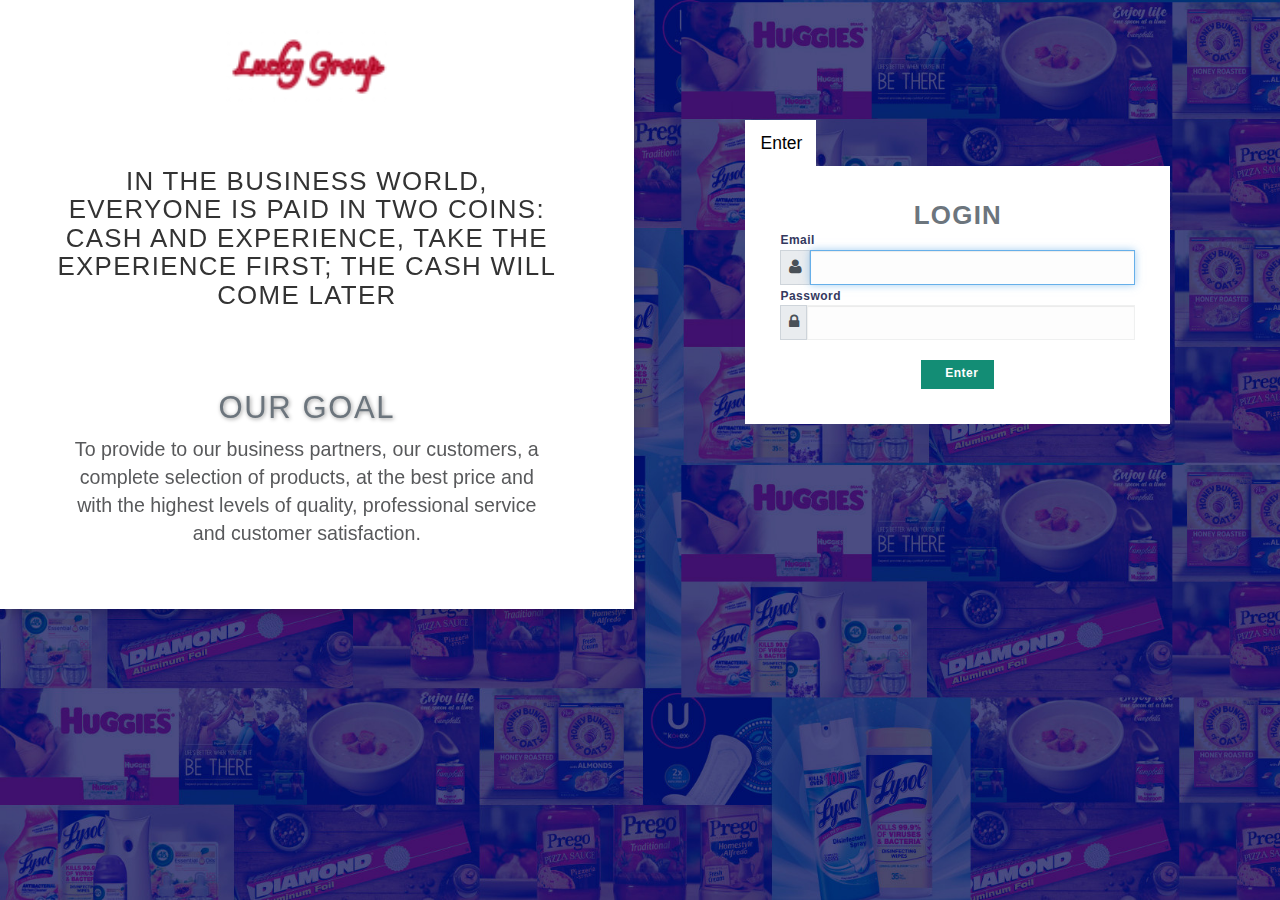
<file: login.html>
<!DOCTYPE html>
<html lang="en">
<head>
    <meta charset="utf-8">
    <meta name="viewport" content="width=device-width, initial-scale=1.0">
    <meta name="description" content="">
    <meta name="author" content="">
    <title>Home | Lucky Group</title>
    <link href="css/bootstrap.min.css" rel="stylesheet">
    <link href="css/font-awesome.min.css" rel="stylesheet">
    <link href="css/prettyPhoto.css" rel="stylesheet">
    <link href="css/price-range.css" rel="stylesheet">
    <link href="css/animate.css" rel="stylesheet">
	<link href="css/main.css" rel="stylesheet">
	<link href="css/responsive.css" rel="stylesheet">
	<link href="css/owl.carousel.min.css" rel="stylesheet"> 
    <!--[if lt IE 9]>
    <script src="js/html5shiv.js"></script>
    <script src="js/respond.min.js"></script>
    <![endif]-->       
    <link rel="shortcut icon" href="images/ico/favicon.ico">
    <link rel="apple-touch-icon-precomposed" sizes="144x144" href="images/ico/apple-touch-icon-144-precomposed.png">
    <link rel="apple-touch-icon-precomposed" sizes="114x114" href="images/ico/apple-touch-icon-114-precomposed.png">
    <link rel="apple-touch-icon-precomposed" sizes="72x72" href="images/ico/apple-touch-icon-72-precomposed.png">
    <link rel="apple-touch-icon-precomposed" href="images/ico/apple-touch-icon-57-precomposed.png">
</head><!--/head-->

<body id="login">
   
    <div class="container-fluid h-100" style="width: 99%;">
        <div class="row h-100">
            
	<div style="display: table;position: absolute;top: 0;width: 100%;height: 100% !important;background-image: url('images/login/S_BACKGROUND_LOGIN_SCREEN.jpg');left: 0; background-repeat: no-repeat; background-size:cover;">&nbsp;</div>
            <div class="col-md-6 h-md-100 shadow bg-izquierdo pl-3 d-flex align-items-center flex-column" style="height: 609px;">
                <img src="images/login/logo.png" class="mt-md-5 logo-login" alt="" style="height: 75px;"> 
                <h4 style="color: #333333 !important;margin: 2em;" class="p-3 text-center" >
                   In the business world, everyone is paid in two coins: Cash and Experience, Take the experience first; the cash will come later
                </h4>
                
                <div class="align-items-center" style="font-size:1.2em;">
                    <div class="container" style="width: 40vw; text-align: center;">
                        <section id="slider"><!--slider-->
                            <div class="row">
                                <div class="col-sm-12">
                                    <div id="slider-carousel" class="carousel slide" data-ride="carousel" style="color: #6c757d;">
                                        <ol class="carousel-indicators">
                                            <li data-target="#slider-carousel" data-slide-to="0" class="active"></li>
                                            <li data-target="#slider-carousel" data-slide-to="1"></li>
                                            <li data-target="#slider-carousel" data-slide-to="2"></li>
                                        </ol>
                                        
                                        <div class="carousel-inner">
                                            <div class="item active">
                                                <div>
                                                    <h3>OUR GOAL</h3>
                                                    <p>To provide to our business partners, our customers, a complete selection of products, at the best price and with the highest levels of quality, professional service and customer satisfaction.</p>
                                                </div>
                                            </div>
                                            <div class="item">
                                                <div>
                                                    <h3>OUR MISSION</h3>
                                                    <p>To be the distributor of choice for our customers and business partners based on a win-win relationship.</p>
                                                
                                                </div>
                                            </div>
                                            
                                            <div class="item">
                                                <div>
                                                    <h3>5P'S APPROACH</h3>
                                                    <p>Developing your brands to the next level via our 5P's approach, Makro puts the right product in the right place at the right price.</p>
                                                </div>
                                            </div>
                                            
                                        </div>
                                        
                                        <a href="#slider-carousel" class="left control-carousel hidden-xs" data-slide="prev">
                                            <i class="fa fa-angle-left"></i>
                                        </a>
                                        <a href="#slider-carousel" class="right control-carousel hidden-xs" data-slide="next">
                                            <i class="fa fa-angle-right"></i>
                                        </a>
                                    </div>
                                    
                                </div>
                            </div>
                        </section><!--/slider-->
                    </div>
                </div>
            </div>
            <div class="col-md-6 h-md-100 d-md-flex align-items-center">
                
                <div class="card shadow-none m-auto">
                    <div class="card-body" style="margin-top: 100px;">
                        <ul class="nav nav-tabs" role="tablist">
                            
                            <li class="nav-item text-uppercase">
                                <a class="nav-link font-weight-bold active" data-toggle="tab" href="#ingresa" role="tab" aria-controls="ingresa">
                                    Enter
                                </a>
                            </li>
                        </ul>
                        <div class="bg-izquierdo loginabmodelbox">
                            <h4 class="text-center logintext">Login</h4>
                            <form method="POST" action="#" class="needs-validation" novalidate="">
                                <div class="form-group">
                                    <label for="username">Email</label>
                                    <div class="input-group">
                                        <div class="input-group-prepend">
                                            <div class="input-group-text">
                                                <i class="fa fa-user"></i>
                                            </div>
                                        </div>
                                        <input id="username" type="text" class="form-control" name="username" required="" autofocus="">
                                        <div class="invalid-feedback">
                                            Email is required
                                        </div>
                                    </div>
                                </div>

                                <div class="form-group">
                                    <label for="password">Password</label>
                                    <div class="input-group">
                                        <div class="input-group-prepend">
                                            <div class="input-group-text">
                                                <i class="fa fa-lock"></i>
                                            </div>
                                        </div>
                                        <input id="password" type="password" class="form-control" name="password" required="">
                                        <div class="invalid-feedback">
                                            Password is required
                                        </div>
                                    </div>
                                </div>

                                <div class="form-group text-right mt-3 mb-3">
                                    <a class="text-small" style="cursor: pointer;" onclick="verRecuperar()">
                                        <i class="fa fa-question-circle"></i>&nbsp;
                                        Recover password
                                    </a>
                                </div>

                                

                                

                                <div class="form-group text-center">
                                    <button type="submit" class="btn btn-primary btn-lg text-uppercase" tabindex="4" id="submitlogin">
                                        <i class="fa fa-sign-in-alt"></i>&nbsp;
                                        Enter
                                    </button>
                                </div>

                                <input type="hidden" name="csrfmiddlewaretoken" value="n70gQ3DvqYdbPKfs6TR7uO9AQS9UeVFrxbXOqI2eeFaT08Q4NNW6k5W4uHyBOj6j">
                            </form>
                        </div>
                        <!-- <div class="tab-content tab-bordered shadow-sm">
                            
                            <div class="tab-pane fade show active" id="ingresa" role="tabpanel">
                                <div id="divIngresar">
                                    <h4 class="text-center">Login</h4>
                                    <form method="POST" action="#" class="needs-validation" novalidate="">
                                        <div class="form-group">
                                            <label for="username">Email</label>
                                            <div class="input-group">
                                                <div class="input-group-prepend">
                                                    <div class="input-group-text">
                                                        <i class="fa fa-user"></i>
                                                    </div>
                                                </div>
                                                <input id="username" type="text" class="form-control" name="username" required="" autofocus="">
                                                <div class="invalid-feedback">
                                                    Email is required
                                                </div>
                                            </div>
                                        </div>
    
                                        <div class="form-group">
                                            <label for="password">Password</label>
                                            <div class="input-group">
                                                <div class="input-group-prepend">
                                                    <div class="input-group-text">
                                                        <i class="fa fa-lock"></i>
                                                    </div>
                                                </div>
                                                <input id="password" type="password" class="form-control" name="password" required="">
                                                <div class="invalid-feedback">
                                                    Password is required
                                                </div>
                                            </div>
                                        </div>
    
                                        <div class="form-group text-right mt-3 mb-3">
                                            <a class="text-small" style="cursor: pointer;" onclick="verRecuperar()">
                                                <i class="fa fa-question-circle"></i>&nbsp;
                                                Recover password
                                            </a>
                                        </div>
    
                                        
    
                                        
    
                                        <div class="form-group text-center">
                                            <button type="submit" class="btn btn-primary btn-lg text-uppercase" tabindex="4">
                                                <i class="fa fa-sign-in-alt"></i>&nbsp;
                                                Enter
                                            </button>
                                        </div>
    
                                        <input type="hidden" name="csrfmiddlewaretoken" value="vRtcskqXZw8WKIlPfSdZIMTzb6ZRsqkGFVqK2ZPGNd5EV6WrWMiYy3G3PVoy2OLy">
                                    </form>
                                </div>
                                <div id="divRecuperar" style="display: none;">
                                    <h4 class="text-center">Recover password</h4>
                                    <form method="POST" action="/recuperar" class="needs-validation" novalidate="">
                                        <div class="form-group">
                                            <label for="email">Enter you email</label>
                                            <div class="input-group">
                                                <div class="input-group-prepend">
                                                    <div class="input-group-text">
                                                        <i class="fa fa-envelope"></i>
                                                    </div>
                                                </div>
                                                <input id="email" type="email" class="form-control" name="email" tabindex="1" required="" autofocus="">
                                            </div>
                                        </div>
    
                                        <div class="form-group text-center mt-4">
                                            <button type="button" onclick="regresar()" class="btn btn-secondary btn-lg" tabindex="3">
                                                <i class="fa fa-chevron-left"></i>&nbsp;
                                                RETURN</button>
                                            <button type="submit" class="btn btn-primary btn-lg text-uppercase" tabindex="2">
                                                <i class="fa fa-paper-plane"></i>&nbsp;
                                                Send
                                            </button>
                                        </div>
    
                                        <input type="hidden" name="csrfmiddlewaretoken" value="vRtcskqXZw8WKIlPfSdZIMTzb6ZRsqkGFVqK2ZPGNd5EV6WrWMiYy3G3PVoy2OLy">
                                    </form>
                                </div>
                            </div>
                        </div> -->
                    </div>
                </div> 
            </div>
        </div>
    </div>
	

  
    <script src="js/jquery.js"></script>
	<script src="js/bootstrap.min.js"></script>
	<script src="js/jquery.scrollUp.min.js"></script>
	<script src="js/price-range.js"></script>
    <script src="js/jquery.prettyPhoto.js"></script>
    <script src="js/main.js"></script>
</body>
</html>


<style>
    
.card {
    background: transparent !important;
}

.card {
    box-shadow: 0 2px 4px rgb(0 0 0 / 3%);
    background-color: #fff;
    border-radius: 0px;
    border: none;
    position: relative;
    margin-bottom: 30px;
    width: 450px;
}
.card .card-body {
    padding-top: 20px;
    padding-bottom: 20px;
}
.card-body {
    -ms-flex: 1 1 auto;
    flex: 1 1 auto;
    padding: 1.25rem;
}
.m-auto {
    margin: auto!important;
}
.nav {
    display: -ms-flexbox;
    display: flex;
    -ms-flex-wrap: wrap;
    flex-wrap: wrap;
    padding-left: 0;
    margin-bottom: 0;
    list-style: none;
}
.nav-item{
    width: 71px;
}
.nav-tabs .nav-item .nav-link.active {
    color: #000;
    background: #fff;
}
.nav-link {
    display: block;
    padding: 0.5rem 1rem;
}

.loginabmodelbox{
    color: #6c757d;
    padding: 35px;
}
.logintext{
    margin: 0px;
    font-weight: 700 !important;
    color: #6c757d !important;
}

.form-group {
    margin-bottom: 5px;
}
.form-group .control-label, .form-group > label {
    font-weight: 600;
    color: #34395e;
    font-size: 12px;
    letter-spacing: 0.5px;
    margin-bottom: 0 !important;
}
.input-group {
    position: relative;
    display: table;
    border-collapse: separate;
}
label {
    font-weight: 600;
    color: #34395e;
    font-size: 12px;
    letter-spacing: 0.5px;
    margin-bottom: 0 !important;
}
label {
    display: inline-block;
    margin-bottom: 0.5rem;
}
.input-group {
    position: relative;
    display: -ms-flexbox;
    display: flex;
    -ms-flex-wrap: wrap;
    flex-wrap: wrap;
    -ms-flex-align: stretch;
    align-items: stretch;
    width: 100%;
    min-height: 35px;
}
.input-group-append, .input-group-prepend {
    display: -ms-flexbox;
    display: flex;
}
.invalid-feedback {
    display: none;
    width: 100%;
    margin-top: 0.25rem;
    font-size: 80%;
    color: #dc3545;
}



.input-group-text, select.form-control:not([size]):not([multiple]), .form-control:not(.form-control-sm):not(.form-control-lg) {
    font-size: 14px;
}
.input-group>.custom-select:not(:first-child), .input-group>.form-control:not(:first-child) {
    border-top-left-radius: 0;
    border-bottom-left-radius: 0;
}
.input-group>.custom-select:not(:last-child), .input-group>.form-control:not(:last-child) {
    border-top-right-radius: 0;
    border-bottom-right-radius: 0;
}
.input-group>.custom-file, .input-group>.custom-select, .input-group>.form-control {
    position: relative;
    -ms-flex: 1 1 auto;
    flex: 1 1 auto;
    width: 1%;
    margin-bottom: 0;
}

.form-control, .input-group-text, .custom-select, .custom-file-label {
    background-color: #fdfdfd;
    border-color: #eff0f0;
    border-radius: 0 !important;
}
.form-control {
    display: block;
    width: 100%;
    height: calc(2.25rem + 2px);
    padding: 0.375rem 0.75rem;
    font-size: 1rem;
    line-height: 1.5;
    color: #495057;
    background-color: #fff;
    background-clip: padding-box;
    border: 1px solid #ced4da;
    border-radius: 0.25rem;
    transition: border-color .15s ease-in-out,box-shadow .15s ease-in-out;
    min-height: 35px;
}

button, input {
    overflow: visible;
}

.form-control, .input-group-text, .custom-select, .custom-file-label {
    background-color: #fdfdfd;
    border-color: #eff0f0;
    border-radius: 0 !important;
}

.input-group-text {
    display: -ms-flexbox;
    display: flex;
    -ms-flex-align: center;
    align-items: center;
    padding: 0.375rem 0.75rem;
    margin-bottom: 0;
    font-size: 1rem;
    font-weight: 400;
    line-height: 1.5;
    color: #495057;
    text-align: center;
    white-space: nowrap;
    background-color: #e9ecef;
    border: 1px solid #ced4da;
    border-radius: 0.25rem;
}
.fa{
    font-size: medium;
}

.btn:not(:disabled):not(.disabled) {
    cursor: pointer;
}
.btn.btn-lg {
    padding: 0.55rem 1.5rem;
    font-size: 12px;
}
.btn-primary, .btn-primary.disabled {
    background-color: #138d75;
    border-color: #138d75;
}


.btn-primary:hover {
    background-color: #138d75;
    border-color: #138d75;
}

.btn {
    border-radius: 0 !important;
    font-weight: 600;
    font-size: 12px;
    padding: 0.3rem 0.8rem;
    letter-spacing: 0.5px;
}


</style>


<script>

    $('#submitlogin').click(function(){
        var username = $('#username').val();
        var password = $('#password').val();
        if(username == 'abc' && password == 'abc123'){
            window.open('order.html', '_blank');
        }
    })

</script>
</file>
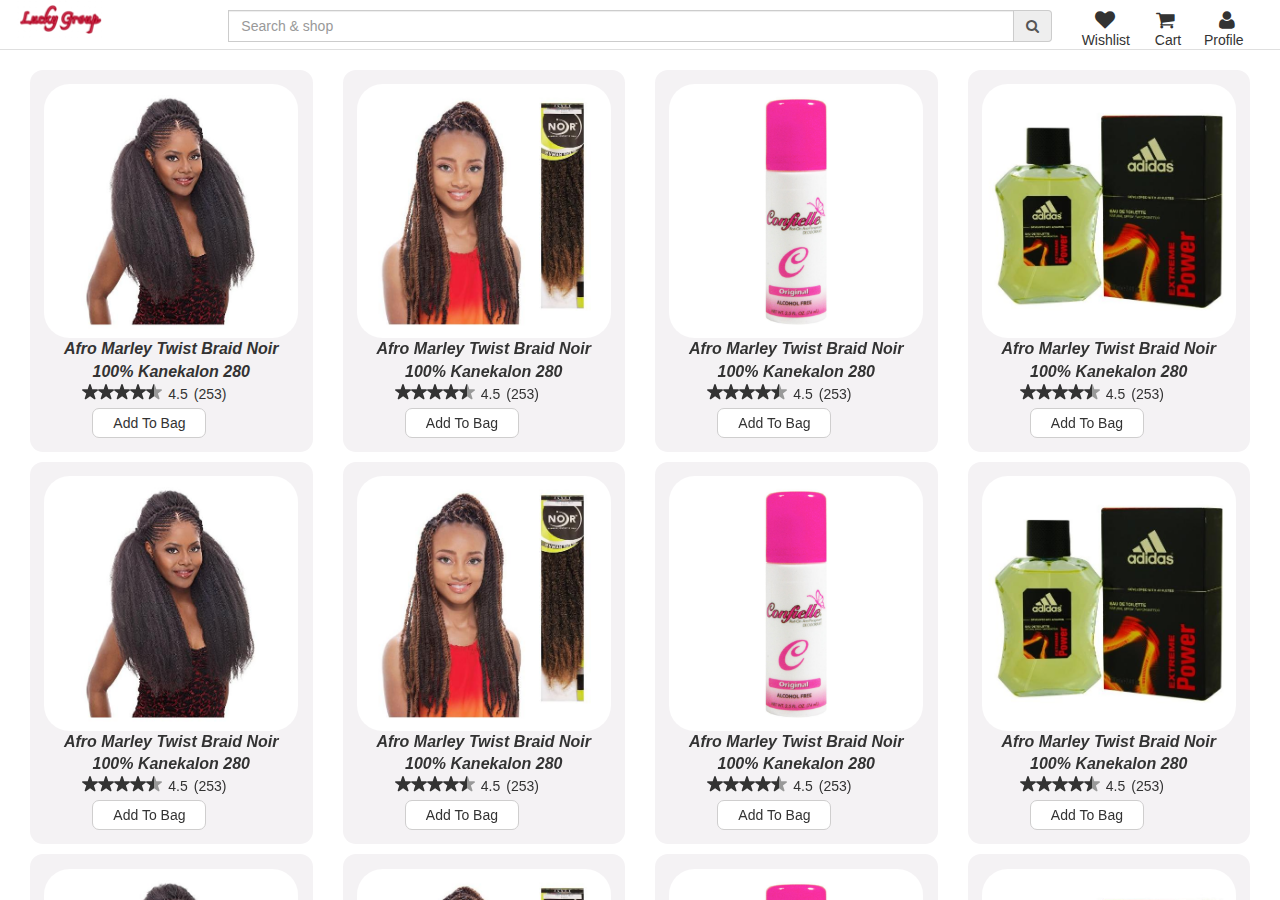
<file: order.html>
<!DOCTYPE html>
<html lang="en">
<head>
    <meta charset="utf-8">
    <meta name="viewport" content="width=device-width, initial-scale=1.0">
    <meta name="description" content="">
    <meta name="author" content="">
    <title>Home | Lucky Group</title>
    <link href="css/bootstrap.min.css" rel="stylesheet">
    <link href="css/font-awesome.min.css" rel="stylesheet">
    <link href="css/prettyPhoto.css" rel="stylesheet">
    <link href="css/price-range.css" rel="stylesheet">
    <link href="css/animate.css" rel="stylesheet">
	<link href="css/main.css" rel="stylesheet">
	<link href="css/responsive.css" rel="stylesheet">
    <!--[if lt IE 9]>
    <script src="js/html5shiv.js"></script>
    <script src="js/respond.min.js"></script>
    <![endif]-->       
    <link rel="shortcut icon" href="images/ico/favicon.ico">
    <link rel="apple-touch-icon-precomposed" sizes="144x144" href="images/ico/apple-touch-icon-144-precomposed.png">
    <link rel="apple-touch-icon-precomposed" sizes="114x114" href="images/ico/apple-touch-icon-114-precomposed.png">
    <link rel="apple-touch-icon-precomposed" sizes="72x72" href="images/ico/apple-touch-icon-72-precomposed.png">
    <link rel="apple-touch-icon-precomposed" href="images/ico/apple-touch-icon-57-precomposed.png">
</head><!--/head-->

<body>
	<div class="row">
        <div class="col-md-12" style="height: 50px; background-color: #ffffff; border-bottom: 1px solid #dfdfdf;;">
            <div class="col-md-2">
                <img src="images/login/logo.png" class="logo-login" alt="" style="height: 40px;"> 
            </div>
            <div class="margin-center col-md-8" style="margin-top: 10px;">
                <div class="input-group">
                    <input type="text" placeholder='Search & shop' id="serachbox" class="serchorder form-control" style="width: 100%;">
                    <span class="input-group-addon">
                        <i class="fa fa-search"></i>
                    </span>
                </div>
                <div class="listdiv">
                    <ul style="width:100%;list-style-type:none" id="searchOrderList">
                    </ul>
                        
                </div>
                
            </div>
            <div class="margin-center col-md-2 ordercraft" style="margin-top: 10px;">
                <div class="col-md-4 rightmenu" style="padding-left: 0px;padding-right: 0px;" title="Wishlist">
                    <i class="fa fa-heart" aria-hidden="true"></i>
                    <div>
                        Wishlist
                    </div>
                </div>
                <div class="col-md-4 rightmenu" style="padding-left: 0px;padding-right: 0px;" title="Cart">
                    <i class="fa fa-shopping-cart" aria-hidden="true"></i>
                    <div style="margin-left: 12px;">
                        Cart
                    </div>
                </div>
                <div class="col-md-4 rightmenu" style="padding-left: 0px;padding-right: 0px;" title="Profile">
                    <i class="fa fa-user" aria-hidden="true"></i>
                    <div>
                        Profile
                    </div>
                </div>
            </div>
        </div>
    </div>
        <div style="margin-top: 10px;" class="detailProd">
            <div class="col-md-12 prodrow">
                <div class="col-md-3" >
                    <div class="proddetails">
                        <img class="prodimg" src="images/products/product1.jpg" style="border-radius: 10%;"> 
                        <div class="">
                            <div class="prodtext">
                                Afro Marley Twist Braid Noir 100% Kanekalon 280
                            </div>
                            <div style="display: flex;text-align: center; margin: 0 15%;">
                                <div>
                                    <span class="bv_stars_svg_no_wrap" aria-hidden="true"><svg focusable="false" xmlns="http://www.w3.org/2000/svg" width="16px" height="16px" viewBox="0 0 25 25" style="width: 16px !important; height: 16px !important;"><polygon points="" style="fill: url(&quot;#bv_inline_ratings_star_filled_0_99.99_jbbizrq2Dr&quot;) !important;"></polygon><path d="M24.8676481,9.0008973 C24.7082329,8.54565507 24.2825324,8.23189792 23.7931772,8.20897226 L16.1009423,8.20897226 L13.658963,0.793674161 C13.4850788,0.296529881 12.9965414,-0.0267985214 12.4623931,0.00174912135 L12.4623931,0.00174912135 C11.9394964,-0.00194214302 11.4747239,0.328465149 11.3146628,0.81767189 L8.87268352,8.23296999 L1.20486846,8.23296999 C0.689809989,8.22949161 0.230279943,8.55030885 0.0640800798,9.0294023 C-0.102119784,9.50849575 0.0623083246,10.0383495 0.472274662,10.3447701 L6.69932193,14.9763317 L4.25734261,22.4396253 C4.08483744,22.9295881 4.25922828,23.4727606 4.68662933,23.7767181 C5.11403038,24.0806756 5.69357086,24.0736812 6.11324689,23.7595003 L12.6333317,18.9599546 L19.1778362,23.7595003 C19.381674,23.9119158 19.6299003,23.9960316 19.8860103,23.9994776 C20.2758842,24.0048539 20.6439728,23.8232161 20.8724402,23.5127115 C21.1009077,23.202207 21.1610972,22.8017824 21.0337405,22.4396253 L18.5917612,14.9763317 L24.6967095,10.3207724 C25.0258477,9.95783882 25.0937839,9.43328063 24.8676481,9.0008973 Z" style="fill: url(&quot;#bv_inline_ratings_star_filled_0_99.99_jbbizrq2Dr&quot;) !important;"></path><defs><linearGradient id="bv_inline_ratings_star_filled_0_99.99_jbbizrq2Dr" x1="99.99%" y1="0%" x2="100%" y2="0%"><stop offset="0%" style="stop-color: rgb(51, 51, 51); stop-opacity: 1;"></stop><stop offset="1%" style="stop-color: rgb(153, 153, 153); stop-opacity: 1;"></stop></linearGradient></defs></svg><svg focusable="false" xmlns="http://www.w3.org/2000/svg" width="16px" height="16px" viewBox="0 0 25 25" style="width: 16px !important; height: 16px !important;"><polygon points="" style="fill: url(&quot;#bv_inline_ratings_star_filled_1_99.99_avfRU1iPIn&quot;) !important;"></polygon><path d="M24.8676481,9.0008973 C24.7082329,8.54565507 24.2825324,8.23189792 23.7931772,8.20897226 L16.1009423,8.20897226 L13.658963,0.793674161 C13.4850788,0.296529881 12.9965414,-0.0267985214 12.4623931,0.00174912135 L12.4623931,0.00174912135 C11.9394964,-0.00194214302 11.4747239,0.328465149 11.3146628,0.81767189 L8.87268352,8.23296999 L1.20486846,8.23296999 C0.689809989,8.22949161 0.230279943,8.55030885 0.0640800798,9.0294023 C-0.102119784,9.50849575 0.0623083246,10.0383495 0.472274662,10.3447701 L6.69932193,14.9763317 L4.25734261,22.4396253 C4.08483744,22.9295881 4.25922828,23.4727606 4.68662933,23.7767181 C5.11403038,24.0806756 5.69357086,24.0736812 6.11324689,23.7595003 L12.6333317,18.9599546 L19.1778362,23.7595003 C19.381674,23.9119158 19.6299003,23.9960316 19.8860103,23.9994776 C20.2758842,24.0048539 20.6439728,23.8232161 20.8724402,23.5127115 C21.1009077,23.202207 21.1610972,22.8017824 21.0337405,22.4396253 L18.5917612,14.9763317 L24.6967095,10.3207724 C25.0258477,9.95783882 25.0937839,9.43328063 24.8676481,9.0008973 Z" style="fill: url(&quot;#bv_inline_ratings_star_filled_1_99.99_avfRU1iPIn&quot;) !important;"></path><defs><linearGradient id="bv_inline_ratings_star_filled_1_99.99_avfRU1iPIn" x1="99.99%" y1="0%" x2="100%" y2="0%"><stop offset="0%" style="stop-color: rgb(51, 51, 51); stop-opacity: 1;"></stop><stop offset="1%" style="stop-color: rgb(153, 153, 153); stop-opacity: 1;"></stop></linearGradient></defs></svg><svg focusable="false" xmlns="http://www.w3.org/2000/svg" width="16px" height="16px" viewBox="0 0 25 25" style="width: 16px !important; height: 16px !important;"><polygon points="" style="fill: url(&quot;#bv_inline_ratings_star_filled_2_99.99_rnxIsH3KcL&quot;) !important;"></polygon><path d="M24.8676481,9.0008973 C24.7082329,8.54565507 24.2825324,8.23189792 23.7931772,8.20897226 L16.1009423,8.20897226 L13.658963,0.793674161 C13.4850788,0.296529881 12.9965414,-0.0267985214 12.4623931,0.00174912135 L12.4623931,0.00174912135 C11.9394964,-0.00194214302 11.4747239,0.328465149 11.3146628,0.81767189 L8.87268352,8.23296999 L1.20486846,8.23296999 C0.689809989,8.22949161 0.230279943,8.55030885 0.0640800798,9.0294023 C-0.102119784,9.50849575 0.0623083246,10.0383495 0.472274662,10.3447701 L6.69932193,14.9763317 L4.25734261,22.4396253 C4.08483744,22.9295881 4.25922828,23.4727606 4.68662933,23.7767181 C5.11403038,24.0806756 5.69357086,24.0736812 6.11324689,23.7595003 L12.6333317,18.9599546 L19.1778362,23.7595003 C19.381674,23.9119158 19.6299003,23.9960316 19.8860103,23.9994776 C20.2758842,24.0048539 20.6439728,23.8232161 20.8724402,23.5127115 C21.1009077,23.202207 21.1610972,22.8017824 21.0337405,22.4396253 L18.5917612,14.9763317 L24.6967095,10.3207724 C25.0258477,9.95783882 25.0937839,9.43328063 24.8676481,9.0008973 Z" style="fill: url(&quot;#bv_inline_ratings_star_filled_2_99.99_rnxIsH3KcL&quot;) !important;"></path><defs><linearGradient id="bv_inline_ratings_star_filled_2_99.99_rnxIsH3KcL" x1="99.99%" y1="0%" x2="100%" y2="0%"><stop offset="0%" style="stop-color: rgb(51, 51, 51); stop-opacity: 1;"></stop><stop offset="1%" style="stop-color: rgb(153, 153, 153); stop-opacity: 1;"></stop></linearGradient></defs></svg><svg focusable="false" xmlns="http://www.w3.org/2000/svg" width="16px" height="16px" viewBox="0 0 25 25" style="width: 16px !important; height: 16px !important;"><polygon points="" style="fill: url(&quot;#bv_inline_ratings_star_filled_3_99.99_eAipWrFTWO&quot;) !important;"></polygon><path d="M24.8676481,9.0008973 C24.7082329,8.54565507 24.2825324,8.23189792 23.7931772,8.20897226 L16.1009423,8.20897226 L13.658963,0.793674161 C13.4850788,0.296529881 12.9965414,-0.0267985214 12.4623931,0.00174912135 L12.4623931,0.00174912135 C11.9394964,-0.00194214302 11.4747239,0.328465149 11.3146628,0.81767189 L8.87268352,8.23296999 L1.20486846,8.23296999 C0.689809989,8.22949161 0.230279943,8.55030885 0.0640800798,9.0294023 C-0.102119784,9.50849575 0.0623083246,10.0383495 0.472274662,10.3447701 L6.69932193,14.9763317 L4.25734261,22.4396253 C4.08483744,22.9295881 4.25922828,23.4727606 4.68662933,23.7767181 C5.11403038,24.0806756 5.69357086,24.0736812 6.11324689,23.7595003 L12.6333317,18.9599546 L19.1778362,23.7595003 C19.381674,23.9119158 19.6299003,23.9960316 19.8860103,23.9994776 C20.2758842,24.0048539 20.6439728,23.8232161 20.8724402,23.5127115 C21.1009077,23.202207 21.1610972,22.8017824 21.0337405,22.4396253 L18.5917612,14.9763317 L24.6967095,10.3207724 C25.0258477,9.95783882 25.0937839,9.43328063 24.8676481,9.0008973 Z" style="fill: url(&quot;#bv_inline_ratings_star_filled_3_99.99_eAipWrFTWO&quot;) !important;"></path><defs><linearGradient id="bv_inline_ratings_star_filled_3_99.99_eAipWrFTWO" x1="99.99%" y1="0%" x2="100%" y2="0%"><stop offset="0%" style="stop-color: rgb(51, 51, 51); stop-opacity: 1;"></stop><stop offset="1%" style="stop-color: rgb(153, 153, 153); stop-opacity: 1;"></stop></linearGradient></defs></svg><svg focusable="false" xmlns="http://www.w3.org/2000/svg" width="16px" height="16px" viewBox="0 0 25 25" style="width: 16px !important; height: 16px !important;"><polygon points="" style="fill: url(&quot;#bv_inline_ratings_star_filled_4_50.59_AwJUjYEyGz&quot;) !important;"></polygon><path d="M24.8676481,9.0008973 C24.7082329,8.54565507 24.2825324,8.23189792 23.7931772,8.20897226 L16.1009423,8.20897226 L13.658963,0.793674161 C13.4850788,0.296529881 12.9965414,-0.0267985214 12.4623931,0.00174912135 L12.4623931,0.00174912135 C11.9394964,-0.00194214302 11.4747239,0.328465149 11.3146628,0.81767189 L8.87268352,8.23296999 L1.20486846,8.23296999 C0.689809989,8.22949161 0.230279943,8.55030885 0.0640800798,9.0294023 C-0.102119784,9.50849575 0.0623083246,10.0383495 0.472274662,10.3447701 L6.69932193,14.9763317 L4.25734261,22.4396253 C4.08483744,22.9295881 4.25922828,23.4727606 4.68662933,23.7767181 C5.11403038,24.0806756 5.69357086,24.0736812 6.11324689,23.7595003 L12.6333317,18.9599546 L19.1778362,23.7595003 C19.381674,23.9119158 19.6299003,23.9960316 19.8860103,23.9994776 C20.2758842,24.0048539 20.6439728,23.8232161 20.8724402,23.5127115 C21.1009077,23.202207 21.1610972,22.8017824 21.0337405,22.4396253 L18.5917612,14.9763317 L24.6967095,10.3207724 C25.0258477,9.95783882 25.0937839,9.43328063 24.8676481,9.0008973 Z" style="fill: url(&quot;#bv_inline_ratings_star_filled_4_50.59_AwJUjYEyGz&quot;) !important;"></path><defs><linearGradient id="bv_inline_ratings_star_filled_4_50.59_AwJUjYEyGz" x1="50.59%" y1="0%" x2="100%" y2="0%"><stop offset="0%" style="stop-color: rgb(51, 51, 51); stop-opacity: 1;"></stop><stop offset="1%" style="stop-color: rgb(153, 153, 153); stop-opacity: 1;"></stop></linearGradient></defs></svg></span>
                                </div>
                                <div>
                                    <div class="bv_averageRating_component_container" aria-hidden="true"><div class="bv_text" style="padding: 0px 6px;">4.5</div></div>
                                </div>
                                <div class="bv_numReviews_component_container" aria-hidden="true"><div class="bv_text">(253)</div></div>
            
                            </div>
                             <div>
                                 <div class="addtobagbtn">
                                    <i class="fa-solid fa-briefcase-blank"></i>
                                    <span> Add To Bag</span>
                                 </div>
                             </div>
    
                        </div>
                    </div>
                    
                </div>
                <div class="col-md-3">
                    <div class="proddetails">
                        <img class="prodimg" src="images/products/product2.jpg"  style="border-radius: 10%;"> 
                        <div class="">
                            <div class="prodtext">
                                Afro Marley Twist Braid Noir 100% Kanekalon 280
                            </div>
                            <div style="display: flex;text-align: center; margin: 0 15%;">
                                <div>
                                    <span class="bv_stars_svg_no_wrap" aria-hidden="true"><svg focusable="false" xmlns="http://www.w3.org/2000/svg" width="16px" height="16px" viewBox="0 0 25 25" style="width: 16px !important; height: 16px !important;"><polygon points="" style="fill: url(&quot;#bv_inline_ratings_star_filled_0_99.99_jbbizrq2Dr&quot;) !important;"></polygon><path d="M24.8676481,9.0008973 C24.7082329,8.54565507 24.2825324,8.23189792 23.7931772,8.20897226 L16.1009423,8.20897226 L13.658963,0.793674161 C13.4850788,0.296529881 12.9965414,-0.0267985214 12.4623931,0.00174912135 L12.4623931,0.00174912135 C11.9394964,-0.00194214302 11.4747239,0.328465149 11.3146628,0.81767189 L8.87268352,8.23296999 L1.20486846,8.23296999 C0.689809989,8.22949161 0.230279943,8.55030885 0.0640800798,9.0294023 C-0.102119784,9.50849575 0.0623083246,10.0383495 0.472274662,10.3447701 L6.69932193,14.9763317 L4.25734261,22.4396253 C4.08483744,22.9295881 4.25922828,23.4727606 4.68662933,23.7767181 C5.11403038,24.0806756 5.69357086,24.0736812 6.11324689,23.7595003 L12.6333317,18.9599546 L19.1778362,23.7595003 C19.381674,23.9119158 19.6299003,23.9960316 19.8860103,23.9994776 C20.2758842,24.0048539 20.6439728,23.8232161 20.8724402,23.5127115 C21.1009077,23.202207 21.1610972,22.8017824 21.0337405,22.4396253 L18.5917612,14.9763317 L24.6967095,10.3207724 C25.0258477,9.95783882 25.0937839,9.43328063 24.8676481,9.0008973 Z" style="fill: url(&quot;#bv_inline_ratings_star_filled_0_99.99_jbbizrq2Dr&quot;) !important;"></path><defs><linearGradient id="bv_inline_ratings_star_filled_0_99.99_jbbizrq2Dr" x1="99.99%" y1="0%" x2="100%" y2="0%"><stop offset="0%" style="stop-color: rgb(51, 51, 51); stop-opacity: 1;"></stop><stop offset="1%" style="stop-color: rgb(153, 153, 153); stop-opacity: 1;"></stop></linearGradient></defs></svg><svg focusable="false" xmlns="http://www.w3.org/2000/svg" width="16px" height="16px" viewBox="0 0 25 25" style="width: 16px !important; height: 16px !important;"><polygon points="" style="fill: url(&quot;#bv_inline_ratings_star_filled_1_99.99_avfRU1iPIn&quot;) !important;"></polygon><path d="M24.8676481,9.0008973 C24.7082329,8.54565507 24.2825324,8.23189792 23.7931772,8.20897226 L16.1009423,8.20897226 L13.658963,0.793674161 C13.4850788,0.296529881 12.9965414,-0.0267985214 12.4623931,0.00174912135 L12.4623931,0.00174912135 C11.9394964,-0.00194214302 11.4747239,0.328465149 11.3146628,0.81767189 L8.87268352,8.23296999 L1.20486846,8.23296999 C0.689809989,8.22949161 0.230279943,8.55030885 0.0640800798,9.0294023 C-0.102119784,9.50849575 0.0623083246,10.0383495 0.472274662,10.3447701 L6.69932193,14.9763317 L4.25734261,22.4396253 C4.08483744,22.9295881 4.25922828,23.4727606 4.68662933,23.7767181 C5.11403038,24.0806756 5.69357086,24.0736812 6.11324689,23.7595003 L12.6333317,18.9599546 L19.1778362,23.7595003 C19.381674,23.9119158 19.6299003,23.9960316 19.8860103,23.9994776 C20.2758842,24.0048539 20.6439728,23.8232161 20.8724402,23.5127115 C21.1009077,23.202207 21.1610972,22.8017824 21.0337405,22.4396253 L18.5917612,14.9763317 L24.6967095,10.3207724 C25.0258477,9.95783882 25.0937839,9.43328063 24.8676481,9.0008973 Z" style="fill: url(&quot;#bv_inline_ratings_star_filled_1_99.99_avfRU1iPIn&quot;) !important;"></path><defs><linearGradient id="bv_inline_ratings_star_filled_1_99.99_avfRU1iPIn" x1="99.99%" y1="0%" x2="100%" y2="0%"><stop offset="0%" style="stop-color: rgb(51, 51, 51); stop-opacity: 1;"></stop><stop offset="1%" style="stop-color: rgb(153, 153, 153); stop-opacity: 1;"></stop></linearGradient></defs></svg><svg focusable="false" xmlns="http://www.w3.org/2000/svg" width="16px" height="16px" viewBox="0 0 25 25" style="width: 16px !important; height: 16px !important;"><polygon points="" style="fill: url(&quot;#bv_inline_ratings_star_filled_2_99.99_rnxIsH3KcL&quot;) !important;"></polygon><path d="M24.8676481,9.0008973 C24.7082329,8.54565507 24.2825324,8.23189792 23.7931772,8.20897226 L16.1009423,8.20897226 L13.658963,0.793674161 C13.4850788,0.296529881 12.9965414,-0.0267985214 12.4623931,0.00174912135 L12.4623931,0.00174912135 C11.9394964,-0.00194214302 11.4747239,0.328465149 11.3146628,0.81767189 L8.87268352,8.23296999 L1.20486846,8.23296999 C0.689809989,8.22949161 0.230279943,8.55030885 0.0640800798,9.0294023 C-0.102119784,9.50849575 0.0623083246,10.0383495 0.472274662,10.3447701 L6.69932193,14.9763317 L4.25734261,22.4396253 C4.08483744,22.9295881 4.25922828,23.4727606 4.68662933,23.7767181 C5.11403038,24.0806756 5.69357086,24.0736812 6.11324689,23.7595003 L12.6333317,18.9599546 L19.1778362,23.7595003 C19.381674,23.9119158 19.6299003,23.9960316 19.8860103,23.9994776 C20.2758842,24.0048539 20.6439728,23.8232161 20.8724402,23.5127115 C21.1009077,23.202207 21.1610972,22.8017824 21.0337405,22.4396253 L18.5917612,14.9763317 L24.6967095,10.3207724 C25.0258477,9.95783882 25.0937839,9.43328063 24.8676481,9.0008973 Z" style="fill: url(&quot;#bv_inline_ratings_star_filled_2_99.99_rnxIsH3KcL&quot;) !important;"></path><defs><linearGradient id="bv_inline_ratings_star_filled_2_99.99_rnxIsH3KcL" x1="99.99%" y1="0%" x2="100%" y2="0%"><stop offset="0%" style="stop-color: rgb(51, 51, 51); stop-opacity: 1;"></stop><stop offset="1%" style="stop-color: rgb(153, 153, 153); stop-opacity: 1;"></stop></linearGradient></defs></svg><svg focusable="false" xmlns="http://www.w3.org/2000/svg" width="16px" height="16px" viewBox="0 0 25 25" style="width: 16px !important; height: 16px !important;"><polygon points="" style="fill: url(&quot;#bv_inline_ratings_star_filled_3_99.99_eAipWrFTWO&quot;) !important;"></polygon><path d="M24.8676481,9.0008973 C24.7082329,8.54565507 24.2825324,8.23189792 23.7931772,8.20897226 L16.1009423,8.20897226 L13.658963,0.793674161 C13.4850788,0.296529881 12.9965414,-0.0267985214 12.4623931,0.00174912135 L12.4623931,0.00174912135 C11.9394964,-0.00194214302 11.4747239,0.328465149 11.3146628,0.81767189 L8.87268352,8.23296999 L1.20486846,8.23296999 C0.689809989,8.22949161 0.230279943,8.55030885 0.0640800798,9.0294023 C-0.102119784,9.50849575 0.0623083246,10.0383495 0.472274662,10.3447701 L6.69932193,14.9763317 L4.25734261,22.4396253 C4.08483744,22.9295881 4.25922828,23.4727606 4.68662933,23.7767181 C5.11403038,24.0806756 5.69357086,24.0736812 6.11324689,23.7595003 L12.6333317,18.9599546 L19.1778362,23.7595003 C19.381674,23.9119158 19.6299003,23.9960316 19.8860103,23.9994776 C20.2758842,24.0048539 20.6439728,23.8232161 20.8724402,23.5127115 C21.1009077,23.202207 21.1610972,22.8017824 21.0337405,22.4396253 L18.5917612,14.9763317 L24.6967095,10.3207724 C25.0258477,9.95783882 25.0937839,9.43328063 24.8676481,9.0008973 Z" style="fill: url(&quot;#bv_inline_ratings_star_filled_3_99.99_eAipWrFTWO&quot;) !important;"></path><defs><linearGradient id="bv_inline_ratings_star_filled_3_99.99_eAipWrFTWO" x1="99.99%" y1="0%" x2="100%" y2="0%"><stop offset="0%" style="stop-color: rgb(51, 51, 51); stop-opacity: 1;"></stop><stop offset="1%" style="stop-color: rgb(153, 153, 153); stop-opacity: 1;"></stop></linearGradient></defs></svg><svg focusable="false" xmlns="http://www.w3.org/2000/svg" width="16px" height="16px" viewBox="0 0 25 25" style="width: 16px !important; height: 16px !important;"><polygon points="" style="fill: url(&quot;#bv_inline_ratings_star_filled_4_50.59_AwJUjYEyGz&quot;) !important;"></polygon><path d="M24.8676481,9.0008973 C24.7082329,8.54565507 24.2825324,8.23189792 23.7931772,8.20897226 L16.1009423,8.20897226 L13.658963,0.793674161 C13.4850788,0.296529881 12.9965414,-0.0267985214 12.4623931,0.00174912135 L12.4623931,0.00174912135 C11.9394964,-0.00194214302 11.4747239,0.328465149 11.3146628,0.81767189 L8.87268352,8.23296999 L1.20486846,8.23296999 C0.689809989,8.22949161 0.230279943,8.55030885 0.0640800798,9.0294023 C-0.102119784,9.50849575 0.0623083246,10.0383495 0.472274662,10.3447701 L6.69932193,14.9763317 L4.25734261,22.4396253 C4.08483744,22.9295881 4.25922828,23.4727606 4.68662933,23.7767181 C5.11403038,24.0806756 5.69357086,24.0736812 6.11324689,23.7595003 L12.6333317,18.9599546 L19.1778362,23.7595003 C19.381674,23.9119158 19.6299003,23.9960316 19.8860103,23.9994776 C20.2758842,24.0048539 20.6439728,23.8232161 20.8724402,23.5127115 C21.1009077,23.202207 21.1610972,22.8017824 21.0337405,22.4396253 L18.5917612,14.9763317 L24.6967095,10.3207724 C25.0258477,9.95783882 25.0937839,9.43328063 24.8676481,9.0008973 Z" style="fill: url(&quot;#bv_inline_ratings_star_filled_4_50.59_AwJUjYEyGz&quot;) !important;"></path><defs><linearGradient id="bv_inline_ratings_star_filled_4_50.59_AwJUjYEyGz" x1="50.59%" y1="0%" x2="100%" y2="0%"><stop offset="0%" style="stop-color: rgb(51, 51, 51); stop-opacity: 1;"></stop><stop offset="1%" style="stop-color: rgb(153, 153, 153); stop-opacity: 1;"></stop></linearGradient></defs></svg></span>
                                </div>
                                <div>
                                    <div class="bv_averageRating_component_container" aria-hidden="true"><div class="bv_text" style="padding: 0px 6px;">4.5</div></div>
                                </div>
                                <div class="bv_numReviews_component_container" aria-hidden="true"><div class="bv_text">(253)</div></div>
            
                            </div>
                             <div>
                                 <div class="addtobagbtn">
                                    <i class="fa-solid fa-briefcase-blank"></i>
                                    <span> Add To Bag</span>
                                 </div>
                             </div>
    
                        </div>
                    </div>
                </div>
                <div class="col-md-3">
                    <div class="proddetails">
                        
                    <img class="prodimg" src="images/products/product3.jpg"  style="border-radius: 10%;"> 
                    <div class="">
                        <div class="prodtext">
                            Afro Marley Twist Braid Noir 100% Kanekalon 280
                        </div>
                        <div style="display: flex;text-align: center; margin: 0 15%;">
                            <div>
                                <span class="bv_stars_svg_no_wrap" aria-hidden="true"><svg focusable="false" xmlns="http://www.w3.org/2000/svg" width="16px" height="16px" viewBox="0 0 25 25" style="width: 16px !important; height: 16px !important;"><polygon points="" style="fill: url(&quot;#bv_inline_ratings_star_filled_0_99.99_jbbizrq2Dr&quot;) !important;"></polygon><path d="M24.8676481,9.0008973 C24.7082329,8.54565507 24.2825324,8.23189792 23.7931772,8.20897226 L16.1009423,8.20897226 L13.658963,0.793674161 C13.4850788,0.296529881 12.9965414,-0.0267985214 12.4623931,0.00174912135 L12.4623931,0.00174912135 C11.9394964,-0.00194214302 11.4747239,0.328465149 11.3146628,0.81767189 L8.87268352,8.23296999 L1.20486846,8.23296999 C0.689809989,8.22949161 0.230279943,8.55030885 0.0640800798,9.0294023 C-0.102119784,9.50849575 0.0623083246,10.0383495 0.472274662,10.3447701 L6.69932193,14.9763317 L4.25734261,22.4396253 C4.08483744,22.9295881 4.25922828,23.4727606 4.68662933,23.7767181 C5.11403038,24.0806756 5.69357086,24.0736812 6.11324689,23.7595003 L12.6333317,18.9599546 L19.1778362,23.7595003 C19.381674,23.9119158 19.6299003,23.9960316 19.8860103,23.9994776 C20.2758842,24.0048539 20.6439728,23.8232161 20.8724402,23.5127115 C21.1009077,23.202207 21.1610972,22.8017824 21.0337405,22.4396253 L18.5917612,14.9763317 L24.6967095,10.3207724 C25.0258477,9.95783882 25.0937839,9.43328063 24.8676481,9.0008973 Z" style="fill: url(&quot;#bv_inline_ratings_star_filled_0_99.99_jbbizrq2Dr&quot;) !important;"></path><defs><linearGradient id="bv_inline_ratings_star_filled_0_99.99_jbbizrq2Dr" x1="99.99%" y1="0%" x2="100%" y2="0%"><stop offset="0%" style="stop-color: rgb(51, 51, 51); stop-opacity: 1;"></stop><stop offset="1%" style="stop-color: rgb(153, 153, 153); stop-opacity: 1;"></stop></linearGradient></defs></svg><svg focusable="false" xmlns="http://www.w3.org/2000/svg" width="16px" height="16px" viewBox="0 0 25 25" style="width: 16px !important; height: 16px !important;"><polygon points="" style="fill: url(&quot;#bv_inline_ratings_star_filled_1_99.99_avfRU1iPIn&quot;) !important;"></polygon><path d="M24.8676481,9.0008973 C24.7082329,8.54565507 24.2825324,8.23189792 23.7931772,8.20897226 L16.1009423,8.20897226 L13.658963,0.793674161 C13.4850788,0.296529881 12.9965414,-0.0267985214 12.4623931,0.00174912135 L12.4623931,0.00174912135 C11.9394964,-0.00194214302 11.4747239,0.328465149 11.3146628,0.81767189 L8.87268352,8.23296999 L1.20486846,8.23296999 C0.689809989,8.22949161 0.230279943,8.55030885 0.0640800798,9.0294023 C-0.102119784,9.50849575 0.0623083246,10.0383495 0.472274662,10.3447701 L6.69932193,14.9763317 L4.25734261,22.4396253 C4.08483744,22.9295881 4.25922828,23.4727606 4.68662933,23.7767181 C5.11403038,24.0806756 5.69357086,24.0736812 6.11324689,23.7595003 L12.6333317,18.9599546 L19.1778362,23.7595003 C19.381674,23.9119158 19.6299003,23.9960316 19.8860103,23.9994776 C20.2758842,24.0048539 20.6439728,23.8232161 20.8724402,23.5127115 C21.1009077,23.202207 21.1610972,22.8017824 21.0337405,22.4396253 L18.5917612,14.9763317 L24.6967095,10.3207724 C25.0258477,9.95783882 25.0937839,9.43328063 24.8676481,9.0008973 Z" style="fill: url(&quot;#bv_inline_ratings_star_filled_1_99.99_avfRU1iPIn&quot;) !important;"></path><defs><linearGradient id="bv_inline_ratings_star_filled_1_99.99_avfRU1iPIn" x1="99.99%" y1="0%" x2="100%" y2="0%"><stop offset="0%" style="stop-color: rgb(51, 51, 51); stop-opacity: 1;"></stop><stop offset="1%" style="stop-color: rgb(153, 153, 153); stop-opacity: 1;"></stop></linearGradient></defs></svg><svg focusable="false" xmlns="http://www.w3.org/2000/svg" width="16px" height="16px" viewBox="0 0 25 25" style="width: 16px !important; height: 16px !important;"><polygon points="" style="fill: url(&quot;#bv_inline_ratings_star_filled_2_99.99_rnxIsH3KcL&quot;) !important;"></polygon><path d="M24.8676481,9.0008973 C24.7082329,8.54565507 24.2825324,8.23189792 23.7931772,8.20897226 L16.1009423,8.20897226 L13.658963,0.793674161 C13.4850788,0.296529881 12.9965414,-0.0267985214 12.4623931,0.00174912135 L12.4623931,0.00174912135 C11.9394964,-0.00194214302 11.4747239,0.328465149 11.3146628,0.81767189 L8.87268352,8.23296999 L1.20486846,8.23296999 C0.689809989,8.22949161 0.230279943,8.55030885 0.0640800798,9.0294023 C-0.102119784,9.50849575 0.0623083246,10.0383495 0.472274662,10.3447701 L6.69932193,14.9763317 L4.25734261,22.4396253 C4.08483744,22.9295881 4.25922828,23.4727606 4.68662933,23.7767181 C5.11403038,24.0806756 5.69357086,24.0736812 6.11324689,23.7595003 L12.6333317,18.9599546 L19.1778362,23.7595003 C19.381674,23.9119158 19.6299003,23.9960316 19.8860103,23.9994776 C20.2758842,24.0048539 20.6439728,23.8232161 20.8724402,23.5127115 C21.1009077,23.202207 21.1610972,22.8017824 21.0337405,22.4396253 L18.5917612,14.9763317 L24.6967095,10.3207724 C25.0258477,9.95783882 25.0937839,9.43328063 24.8676481,9.0008973 Z" style="fill: url(&quot;#bv_inline_ratings_star_filled_2_99.99_rnxIsH3KcL&quot;) !important;"></path><defs><linearGradient id="bv_inline_ratings_star_filled_2_99.99_rnxIsH3KcL" x1="99.99%" y1="0%" x2="100%" y2="0%"><stop offset="0%" style="stop-color: rgb(51, 51, 51); stop-opacity: 1;"></stop><stop offset="1%" style="stop-color: rgb(153, 153, 153); stop-opacity: 1;"></stop></linearGradient></defs></svg><svg focusable="false" xmlns="http://www.w3.org/2000/svg" width="16px" height="16px" viewBox="0 0 25 25" style="width: 16px !important; height: 16px !important;"><polygon points="" style="fill: url(&quot;#bv_inline_ratings_star_filled_3_99.99_eAipWrFTWO&quot;) !important;"></polygon><path d="M24.8676481,9.0008973 C24.7082329,8.54565507 24.2825324,8.23189792 23.7931772,8.20897226 L16.1009423,8.20897226 L13.658963,0.793674161 C13.4850788,0.296529881 12.9965414,-0.0267985214 12.4623931,0.00174912135 L12.4623931,0.00174912135 C11.9394964,-0.00194214302 11.4747239,0.328465149 11.3146628,0.81767189 L8.87268352,8.23296999 L1.20486846,8.23296999 C0.689809989,8.22949161 0.230279943,8.55030885 0.0640800798,9.0294023 C-0.102119784,9.50849575 0.0623083246,10.0383495 0.472274662,10.3447701 L6.69932193,14.9763317 L4.25734261,22.4396253 C4.08483744,22.9295881 4.25922828,23.4727606 4.68662933,23.7767181 C5.11403038,24.0806756 5.69357086,24.0736812 6.11324689,23.7595003 L12.6333317,18.9599546 L19.1778362,23.7595003 C19.381674,23.9119158 19.6299003,23.9960316 19.8860103,23.9994776 C20.2758842,24.0048539 20.6439728,23.8232161 20.8724402,23.5127115 C21.1009077,23.202207 21.1610972,22.8017824 21.0337405,22.4396253 L18.5917612,14.9763317 L24.6967095,10.3207724 C25.0258477,9.95783882 25.0937839,9.43328063 24.8676481,9.0008973 Z" style="fill: url(&quot;#bv_inline_ratings_star_filled_3_99.99_eAipWrFTWO&quot;) !important;"></path><defs><linearGradient id="bv_inline_ratings_star_filled_3_99.99_eAipWrFTWO" x1="99.99%" y1="0%" x2="100%" y2="0%"><stop offset="0%" style="stop-color: rgb(51, 51, 51); stop-opacity: 1;"></stop><stop offset="1%" style="stop-color: rgb(153, 153, 153); stop-opacity: 1;"></stop></linearGradient></defs></svg><svg focusable="false" xmlns="http://www.w3.org/2000/svg" width="16px" height="16px" viewBox="0 0 25 25" style="width: 16px !important; height: 16px !important;"><polygon points="" style="fill: url(&quot;#bv_inline_ratings_star_filled_4_50.59_AwJUjYEyGz&quot;) !important;"></polygon><path d="M24.8676481,9.0008973 C24.7082329,8.54565507 24.2825324,8.23189792 23.7931772,8.20897226 L16.1009423,8.20897226 L13.658963,0.793674161 C13.4850788,0.296529881 12.9965414,-0.0267985214 12.4623931,0.00174912135 L12.4623931,0.00174912135 C11.9394964,-0.00194214302 11.4747239,0.328465149 11.3146628,0.81767189 L8.87268352,8.23296999 L1.20486846,8.23296999 C0.689809989,8.22949161 0.230279943,8.55030885 0.0640800798,9.0294023 C-0.102119784,9.50849575 0.0623083246,10.0383495 0.472274662,10.3447701 L6.69932193,14.9763317 L4.25734261,22.4396253 C4.08483744,22.9295881 4.25922828,23.4727606 4.68662933,23.7767181 C5.11403038,24.0806756 5.69357086,24.0736812 6.11324689,23.7595003 L12.6333317,18.9599546 L19.1778362,23.7595003 C19.381674,23.9119158 19.6299003,23.9960316 19.8860103,23.9994776 C20.2758842,24.0048539 20.6439728,23.8232161 20.8724402,23.5127115 C21.1009077,23.202207 21.1610972,22.8017824 21.0337405,22.4396253 L18.5917612,14.9763317 L24.6967095,10.3207724 C25.0258477,9.95783882 25.0937839,9.43328063 24.8676481,9.0008973 Z" style="fill: url(&quot;#bv_inline_ratings_star_filled_4_50.59_AwJUjYEyGz&quot;) !important;"></path><defs><linearGradient id="bv_inline_ratings_star_filled_4_50.59_AwJUjYEyGz" x1="50.59%" y1="0%" x2="100%" y2="0%"><stop offset="0%" style="stop-color: rgb(51, 51, 51); stop-opacity: 1;"></stop><stop offset="1%" style="stop-color: rgb(153, 153, 153); stop-opacity: 1;"></stop></linearGradient></defs></svg></span>
                            </div>
                            <div>
                                <div class="bv_averageRating_component_container" aria-hidden="true"><div class="bv_text" style="padding: 0px 6px;">4.5</div></div>
                            </div>
                            <div class="bv_numReviews_component_container" aria-hidden="true"><div class="bv_text">(253)</div></div>
        
                        </div>
                         <div>
                             <div class="addtobagbtn">
                                <i class="fa-solid fa-briefcase-blank"></i>
                                <span> Add To Bag</span>
                             </div>
                         </div>

                    </div>
                    </div>
                </div>
                <div class="col-md-3 ">
                    <div class="proddetails">
                        <img class="prodimg" src="images/products/product4.jpg"  style="border-radius: 10%;">
                        <div class="">
                            <div class="prodtext">
                                Afro Marley Twist Braid Noir 100% Kanekalon 280
                            </div>
                            <div style="display: flex;text-align: center; margin: 0 15%;">
                                <div>
                                    <span class="bv_stars_svg_no_wrap" aria-hidden="true"><svg focusable="false" xmlns="http://www.w3.org/2000/svg" width="16px" height="16px" viewBox="0 0 25 25" style="width: 16px !important; height: 16px !important;"><polygon points="" style="fill: url(&quot;#bv_inline_ratings_star_filled_0_99.99_jbbizrq2Dr&quot;) !important;"></polygon><path d="M24.8676481,9.0008973 C24.7082329,8.54565507 24.2825324,8.23189792 23.7931772,8.20897226 L16.1009423,8.20897226 L13.658963,0.793674161 C13.4850788,0.296529881 12.9965414,-0.0267985214 12.4623931,0.00174912135 L12.4623931,0.00174912135 C11.9394964,-0.00194214302 11.4747239,0.328465149 11.3146628,0.81767189 L8.87268352,8.23296999 L1.20486846,8.23296999 C0.689809989,8.22949161 0.230279943,8.55030885 0.0640800798,9.0294023 C-0.102119784,9.50849575 0.0623083246,10.0383495 0.472274662,10.3447701 L6.69932193,14.9763317 L4.25734261,22.4396253 C4.08483744,22.9295881 4.25922828,23.4727606 4.68662933,23.7767181 C5.11403038,24.0806756 5.69357086,24.0736812 6.11324689,23.7595003 L12.6333317,18.9599546 L19.1778362,23.7595003 C19.381674,23.9119158 19.6299003,23.9960316 19.8860103,23.9994776 C20.2758842,24.0048539 20.6439728,23.8232161 20.8724402,23.5127115 C21.1009077,23.202207 21.1610972,22.8017824 21.0337405,22.4396253 L18.5917612,14.9763317 L24.6967095,10.3207724 C25.0258477,9.95783882 25.0937839,9.43328063 24.8676481,9.0008973 Z" style="fill: url(&quot;#bv_inline_ratings_star_filled_0_99.99_jbbizrq2Dr&quot;) !important;"></path><defs><linearGradient id="bv_inline_ratings_star_filled_0_99.99_jbbizrq2Dr" x1="99.99%" y1="0%" x2="100%" y2="0%"><stop offset="0%" style="stop-color: rgb(51, 51, 51); stop-opacity: 1;"></stop><stop offset="1%" style="stop-color: rgb(153, 153, 153); stop-opacity: 1;"></stop></linearGradient></defs></svg><svg focusable="false" xmlns="http://www.w3.org/2000/svg" width="16px" height="16px" viewBox="0 0 25 25" style="width: 16px !important; height: 16px !important;"><polygon points="" style="fill: url(&quot;#bv_inline_ratings_star_filled_1_99.99_avfRU1iPIn&quot;) !important;"></polygon><path d="M24.8676481,9.0008973 C24.7082329,8.54565507 24.2825324,8.23189792 23.7931772,8.20897226 L16.1009423,8.20897226 L13.658963,0.793674161 C13.4850788,0.296529881 12.9965414,-0.0267985214 12.4623931,0.00174912135 L12.4623931,0.00174912135 C11.9394964,-0.00194214302 11.4747239,0.328465149 11.3146628,0.81767189 L8.87268352,8.23296999 L1.20486846,8.23296999 C0.689809989,8.22949161 0.230279943,8.55030885 0.0640800798,9.0294023 C-0.102119784,9.50849575 0.0623083246,10.0383495 0.472274662,10.3447701 L6.69932193,14.9763317 L4.25734261,22.4396253 C4.08483744,22.9295881 4.25922828,23.4727606 4.68662933,23.7767181 C5.11403038,24.0806756 5.69357086,24.0736812 6.11324689,23.7595003 L12.6333317,18.9599546 L19.1778362,23.7595003 C19.381674,23.9119158 19.6299003,23.9960316 19.8860103,23.9994776 C20.2758842,24.0048539 20.6439728,23.8232161 20.8724402,23.5127115 C21.1009077,23.202207 21.1610972,22.8017824 21.0337405,22.4396253 L18.5917612,14.9763317 L24.6967095,10.3207724 C25.0258477,9.95783882 25.0937839,9.43328063 24.8676481,9.0008973 Z" style="fill: url(&quot;#bv_inline_ratings_star_filled_1_99.99_avfRU1iPIn&quot;) !important;"></path><defs><linearGradient id="bv_inline_ratings_star_filled_1_99.99_avfRU1iPIn" x1="99.99%" y1="0%" x2="100%" y2="0%"><stop offset="0%" style="stop-color: rgb(51, 51, 51); stop-opacity: 1;"></stop><stop offset="1%" style="stop-color: rgb(153, 153, 153); stop-opacity: 1;"></stop></linearGradient></defs></svg><svg focusable="false" xmlns="http://www.w3.org/2000/svg" width="16px" height="16px" viewBox="0 0 25 25" style="width: 16px !important; height: 16px !important;"><polygon points="" style="fill: url(&quot;#bv_inline_ratings_star_filled_2_99.99_rnxIsH3KcL&quot;) !important;"></polygon><path d="M24.8676481,9.0008973 C24.7082329,8.54565507 24.2825324,8.23189792 23.7931772,8.20897226 L16.1009423,8.20897226 L13.658963,0.793674161 C13.4850788,0.296529881 12.9965414,-0.0267985214 12.4623931,0.00174912135 L12.4623931,0.00174912135 C11.9394964,-0.00194214302 11.4747239,0.328465149 11.3146628,0.81767189 L8.87268352,8.23296999 L1.20486846,8.23296999 C0.689809989,8.22949161 0.230279943,8.55030885 0.0640800798,9.0294023 C-0.102119784,9.50849575 0.0623083246,10.0383495 0.472274662,10.3447701 L6.69932193,14.9763317 L4.25734261,22.4396253 C4.08483744,22.9295881 4.25922828,23.4727606 4.68662933,23.7767181 C5.11403038,24.0806756 5.69357086,24.0736812 6.11324689,23.7595003 L12.6333317,18.9599546 L19.1778362,23.7595003 C19.381674,23.9119158 19.6299003,23.9960316 19.8860103,23.9994776 C20.2758842,24.0048539 20.6439728,23.8232161 20.8724402,23.5127115 C21.1009077,23.202207 21.1610972,22.8017824 21.0337405,22.4396253 L18.5917612,14.9763317 L24.6967095,10.3207724 C25.0258477,9.95783882 25.0937839,9.43328063 24.8676481,9.0008973 Z" style="fill: url(&quot;#bv_inline_ratings_star_filled_2_99.99_rnxIsH3KcL&quot;) !important;"></path><defs><linearGradient id="bv_inline_ratings_star_filled_2_99.99_rnxIsH3KcL" x1="99.99%" y1="0%" x2="100%" y2="0%"><stop offset="0%" style="stop-color: rgb(51, 51, 51); stop-opacity: 1;"></stop><stop offset="1%" style="stop-color: rgb(153, 153, 153); stop-opacity: 1;"></stop></linearGradient></defs></svg><svg focusable="false" xmlns="http://www.w3.org/2000/svg" width="16px" height="16px" viewBox="0 0 25 25" style="width: 16px !important; height: 16px !important;"><polygon points="" style="fill: url(&quot;#bv_inline_ratings_star_filled_3_99.99_eAipWrFTWO&quot;) !important;"></polygon><path d="M24.8676481,9.0008973 C24.7082329,8.54565507 24.2825324,8.23189792 23.7931772,8.20897226 L16.1009423,8.20897226 L13.658963,0.793674161 C13.4850788,0.296529881 12.9965414,-0.0267985214 12.4623931,0.00174912135 L12.4623931,0.00174912135 C11.9394964,-0.00194214302 11.4747239,0.328465149 11.3146628,0.81767189 L8.87268352,8.23296999 L1.20486846,8.23296999 C0.689809989,8.22949161 0.230279943,8.55030885 0.0640800798,9.0294023 C-0.102119784,9.50849575 0.0623083246,10.0383495 0.472274662,10.3447701 L6.69932193,14.9763317 L4.25734261,22.4396253 C4.08483744,22.9295881 4.25922828,23.4727606 4.68662933,23.7767181 C5.11403038,24.0806756 5.69357086,24.0736812 6.11324689,23.7595003 L12.6333317,18.9599546 L19.1778362,23.7595003 C19.381674,23.9119158 19.6299003,23.9960316 19.8860103,23.9994776 C20.2758842,24.0048539 20.6439728,23.8232161 20.8724402,23.5127115 C21.1009077,23.202207 21.1610972,22.8017824 21.0337405,22.4396253 L18.5917612,14.9763317 L24.6967095,10.3207724 C25.0258477,9.95783882 25.0937839,9.43328063 24.8676481,9.0008973 Z" style="fill: url(&quot;#bv_inline_ratings_star_filled_3_99.99_eAipWrFTWO&quot;) !important;"></path><defs><linearGradient id="bv_inline_ratings_star_filled_3_99.99_eAipWrFTWO" x1="99.99%" y1="0%" x2="100%" y2="0%"><stop offset="0%" style="stop-color: rgb(51, 51, 51); stop-opacity: 1;"></stop><stop offset="1%" style="stop-color: rgb(153, 153, 153); stop-opacity: 1;"></stop></linearGradient></defs></svg><svg focusable="false" xmlns="http://www.w3.org/2000/svg" width="16px" height="16px" viewBox="0 0 25 25" style="width: 16px !important; height: 16px !important;"><polygon points="" style="fill: url(&quot;#bv_inline_ratings_star_filled_4_50.59_AwJUjYEyGz&quot;) !important;"></polygon><path d="M24.8676481,9.0008973 C24.7082329,8.54565507 24.2825324,8.23189792 23.7931772,8.20897226 L16.1009423,8.20897226 L13.658963,0.793674161 C13.4850788,0.296529881 12.9965414,-0.0267985214 12.4623931,0.00174912135 L12.4623931,0.00174912135 C11.9394964,-0.00194214302 11.4747239,0.328465149 11.3146628,0.81767189 L8.87268352,8.23296999 L1.20486846,8.23296999 C0.689809989,8.22949161 0.230279943,8.55030885 0.0640800798,9.0294023 C-0.102119784,9.50849575 0.0623083246,10.0383495 0.472274662,10.3447701 L6.69932193,14.9763317 L4.25734261,22.4396253 C4.08483744,22.9295881 4.25922828,23.4727606 4.68662933,23.7767181 C5.11403038,24.0806756 5.69357086,24.0736812 6.11324689,23.7595003 L12.6333317,18.9599546 L19.1778362,23.7595003 C19.381674,23.9119158 19.6299003,23.9960316 19.8860103,23.9994776 C20.2758842,24.0048539 20.6439728,23.8232161 20.8724402,23.5127115 C21.1009077,23.202207 21.1610972,22.8017824 21.0337405,22.4396253 L18.5917612,14.9763317 L24.6967095,10.3207724 C25.0258477,9.95783882 25.0937839,9.43328063 24.8676481,9.0008973 Z" style="fill: url(&quot;#bv_inline_ratings_star_filled_4_50.59_AwJUjYEyGz&quot;) !important;"></path><defs><linearGradient id="bv_inline_ratings_star_filled_4_50.59_AwJUjYEyGz" x1="50.59%" y1="0%" x2="100%" y2="0%"><stop offset="0%" style="stop-color: rgb(51, 51, 51); stop-opacity: 1;"></stop><stop offset="1%" style="stop-color: rgb(153, 153, 153); stop-opacity: 1;"></stop></linearGradient></defs></svg></span>
                                </div>
                                <div>
                                    <div class="bv_averageRating_component_container" aria-hidden="true"><div class="bv_text" style="padding: 0px 6px;">4.5</div></div>
                                </div>
                                <div class="bv_numReviews_component_container" aria-hidden="true"><div class="bv_text">(253)</div></div>
            
                            </div>
                             <div>
                                 <div class="addtobagbtn">
                                    <i class="fa-solid fa-briefcase-blank"></i>
                                    <span> Add To Bag</span>
                                 </div>
                             </div>
    
                        </div> 
                    </div>
                </div>
    
            </div>
            <div class="col-md-12 prodrow">
                <div class="col-md-3" >
                    <div class="proddetails">
                        <img class="prodimg" src="images/products/product1.jpg" style="border-radius: 10%;"> 
                        <div class="">
                            <div class="prodtext">
                                Afro Marley Twist Braid Noir 100% Kanekalon 280
                            </div>
                            <div style="display: flex;text-align: center; margin: 0 15%;">
                                <div>
                                    <span class="bv_stars_svg_no_wrap" aria-hidden="true"><svg focusable="false" xmlns="http://www.w3.org/2000/svg" width="16px" height="16px" viewBox="0 0 25 25" style="width: 16px !important; height: 16px !important;"><polygon points="" style="fill: url(&quot;#bv_inline_ratings_star_filled_0_99.99_jbbizrq2Dr&quot;) !important;"></polygon><path d="M24.8676481,9.0008973 C24.7082329,8.54565507 24.2825324,8.23189792 23.7931772,8.20897226 L16.1009423,8.20897226 L13.658963,0.793674161 C13.4850788,0.296529881 12.9965414,-0.0267985214 12.4623931,0.00174912135 L12.4623931,0.00174912135 C11.9394964,-0.00194214302 11.4747239,0.328465149 11.3146628,0.81767189 L8.87268352,8.23296999 L1.20486846,8.23296999 C0.689809989,8.22949161 0.230279943,8.55030885 0.0640800798,9.0294023 C-0.102119784,9.50849575 0.0623083246,10.0383495 0.472274662,10.3447701 L6.69932193,14.9763317 L4.25734261,22.4396253 C4.08483744,22.9295881 4.25922828,23.4727606 4.68662933,23.7767181 C5.11403038,24.0806756 5.69357086,24.0736812 6.11324689,23.7595003 L12.6333317,18.9599546 L19.1778362,23.7595003 C19.381674,23.9119158 19.6299003,23.9960316 19.8860103,23.9994776 C20.2758842,24.0048539 20.6439728,23.8232161 20.8724402,23.5127115 C21.1009077,23.202207 21.1610972,22.8017824 21.0337405,22.4396253 L18.5917612,14.9763317 L24.6967095,10.3207724 C25.0258477,9.95783882 25.0937839,9.43328063 24.8676481,9.0008973 Z" style="fill: url(&quot;#bv_inline_ratings_star_filled_0_99.99_jbbizrq2Dr&quot;) !important;"></path><defs><linearGradient id="bv_inline_ratings_star_filled_0_99.99_jbbizrq2Dr" x1="99.99%" y1="0%" x2="100%" y2="0%"><stop offset="0%" style="stop-color: rgb(51, 51, 51); stop-opacity: 1;"></stop><stop offset="1%" style="stop-color: rgb(153, 153, 153); stop-opacity: 1;"></stop></linearGradient></defs></svg><svg focusable="false" xmlns="http://www.w3.org/2000/svg" width="16px" height="16px" viewBox="0 0 25 25" style="width: 16px !important; height: 16px !important;"><polygon points="" style="fill: url(&quot;#bv_inline_ratings_star_filled_1_99.99_avfRU1iPIn&quot;) !important;"></polygon><path d="M24.8676481,9.0008973 C24.7082329,8.54565507 24.2825324,8.23189792 23.7931772,8.20897226 L16.1009423,8.20897226 L13.658963,0.793674161 C13.4850788,0.296529881 12.9965414,-0.0267985214 12.4623931,0.00174912135 L12.4623931,0.00174912135 C11.9394964,-0.00194214302 11.4747239,0.328465149 11.3146628,0.81767189 L8.87268352,8.23296999 L1.20486846,8.23296999 C0.689809989,8.22949161 0.230279943,8.55030885 0.0640800798,9.0294023 C-0.102119784,9.50849575 0.0623083246,10.0383495 0.472274662,10.3447701 L6.69932193,14.9763317 L4.25734261,22.4396253 C4.08483744,22.9295881 4.25922828,23.4727606 4.68662933,23.7767181 C5.11403038,24.0806756 5.69357086,24.0736812 6.11324689,23.7595003 L12.6333317,18.9599546 L19.1778362,23.7595003 C19.381674,23.9119158 19.6299003,23.9960316 19.8860103,23.9994776 C20.2758842,24.0048539 20.6439728,23.8232161 20.8724402,23.5127115 C21.1009077,23.202207 21.1610972,22.8017824 21.0337405,22.4396253 L18.5917612,14.9763317 L24.6967095,10.3207724 C25.0258477,9.95783882 25.0937839,9.43328063 24.8676481,9.0008973 Z" style="fill: url(&quot;#bv_inline_ratings_star_filled_1_99.99_avfRU1iPIn&quot;) !important;"></path><defs><linearGradient id="bv_inline_ratings_star_filled_1_99.99_avfRU1iPIn" x1="99.99%" y1="0%" x2="100%" y2="0%"><stop offset="0%" style="stop-color: rgb(51, 51, 51); stop-opacity: 1;"></stop><stop offset="1%" style="stop-color: rgb(153, 153, 153); stop-opacity: 1;"></stop></linearGradient></defs></svg><svg focusable="false" xmlns="http://www.w3.org/2000/svg" width="16px" height="16px" viewBox="0 0 25 25" style="width: 16px !important; height: 16px !important;"><polygon points="" style="fill: url(&quot;#bv_inline_ratings_star_filled_2_99.99_rnxIsH3KcL&quot;) !important;"></polygon><path d="M24.8676481,9.0008973 C24.7082329,8.54565507 24.2825324,8.23189792 23.7931772,8.20897226 L16.1009423,8.20897226 L13.658963,0.793674161 C13.4850788,0.296529881 12.9965414,-0.0267985214 12.4623931,0.00174912135 L12.4623931,0.00174912135 C11.9394964,-0.00194214302 11.4747239,0.328465149 11.3146628,0.81767189 L8.87268352,8.23296999 L1.20486846,8.23296999 C0.689809989,8.22949161 0.230279943,8.55030885 0.0640800798,9.0294023 C-0.102119784,9.50849575 0.0623083246,10.0383495 0.472274662,10.3447701 L6.69932193,14.9763317 L4.25734261,22.4396253 C4.08483744,22.9295881 4.25922828,23.4727606 4.68662933,23.7767181 C5.11403038,24.0806756 5.69357086,24.0736812 6.11324689,23.7595003 L12.6333317,18.9599546 L19.1778362,23.7595003 C19.381674,23.9119158 19.6299003,23.9960316 19.8860103,23.9994776 C20.2758842,24.0048539 20.6439728,23.8232161 20.8724402,23.5127115 C21.1009077,23.202207 21.1610972,22.8017824 21.0337405,22.4396253 L18.5917612,14.9763317 L24.6967095,10.3207724 C25.0258477,9.95783882 25.0937839,9.43328063 24.8676481,9.0008973 Z" style="fill: url(&quot;#bv_inline_ratings_star_filled_2_99.99_rnxIsH3KcL&quot;) !important;"></path><defs><linearGradient id="bv_inline_ratings_star_filled_2_99.99_rnxIsH3KcL" x1="99.99%" y1="0%" x2="100%" y2="0%"><stop offset="0%" style="stop-color: rgb(51, 51, 51); stop-opacity: 1;"></stop><stop offset="1%" style="stop-color: rgb(153, 153, 153); stop-opacity: 1;"></stop></linearGradient></defs></svg><svg focusable="false" xmlns="http://www.w3.org/2000/svg" width="16px" height="16px" viewBox="0 0 25 25" style="width: 16px !important; height: 16px !important;"><polygon points="" style="fill: url(&quot;#bv_inline_ratings_star_filled_3_99.99_eAipWrFTWO&quot;) !important;"></polygon><path d="M24.8676481,9.0008973 C24.7082329,8.54565507 24.2825324,8.23189792 23.7931772,8.20897226 L16.1009423,8.20897226 L13.658963,0.793674161 C13.4850788,0.296529881 12.9965414,-0.0267985214 12.4623931,0.00174912135 L12.4623931,0.00174912135 C11.9394964,-0.00194214302 11.4747239,0.328465149 11.3146628,0.81767189 L8.87268352,8.23296999 L1.20486846,8.23296999 C0.689809989,8.22949161 0.230279943,8.55030885 0.0640800798,9.0294023 C-0.102119784,9.50849575 0.0623083246,10.0383495 0.472274662,10.3447701 L6.69932193,14.9763317 L4.25734261,22.4396253 C4.08483744,22.9295881 4.25922828,23.4727606 4.68662933,23.7767181 C5.11403038,24.0806756 5.69357086,24.0736812 6.11324689,23.7595003 L12.6333317,18.9599546 L19.1778362,23.7595003 C19.381674,23.9119158 19.6299003,23.9960316 19.8860103,23.9994776 C20.2758842,24.0048539 20.6439728,23.8232161 20.8724402,23.5127115 C21.1009077,23.202207 21.1610972,22.8017824 21.0337405,22.4396253 L18.5917612,14.9763317 L24.6967095,10.3207724 C25.0258477,9.95783882 25.0937839,9.43328063 24.8676481,9.0008973 Z" style="fill: url(&quot;#bv_inline_ratings_star_filled_3_99.99_eAipWrFTWO&quot;) !important;"></path><defs><linearGradient id="bv_inline_ratings_star_filled_3_99.99_eAipWrFTWO" x1="99.99%" y1="0%" x2="100%" y2="0%"><stop offset="0%" style="stop-color: rgb(51, 51, 51); stop-opacity: 1;"></stop><stop offset="1%" style="stop-color: rgb(153, 153, 153); stop-opacity: 1;"></stop></linearGradient></defs></svg><svg focusable="false" xmlns="http://www.w3.org/2000/svg" width="16px" height="16px" viewBox="0 0 25 25" style="width: 16px !important; height: 16px !important;"><polygon points="" style="fill: url(&quot;#bv_inline_ratings_star_filled_4_50.59_AwJUjYEyGz&quot;) !important;"></polygon><path d="M24.8676481,9.0008973 C24.7082329,8.54565507 24.2825324,8.23189792 23.7931772,8.20897226 L16.1009423,8.20897226 L13.658963,0.793674161 C13.4850788,0.296529881 12.9965414,-0.0267985214 12.4623931,0.00174912135 L12.4623931,0.00174912135 C11.9394964,-0.00194214302 11.4747239,0.328465149 11.3146628,0.81767189 L8.87268352,8.23296999 L1.20486846,8.23296999 C0.689809989,8.22949161 0.230279943,8.55030885 0.0640800798,9.0294023 C-0.102119784,9.50849575 0.0623083246,10.0383495 0.472274662,10.3447701 L6.69932193,14.9763317 L4.25734261,22.4396253 C4.08483744,22.9295881 4.25922828,23.4727606 4.68662933,23.7767181 C5.11403038,24.0806756 5.69357086,24.0736812 6.11324689,23.7595003 L12.6333317,18.9599546 L19.1778362,23.7595003 C19.381674,23.9119158 19.6299003,23.9960316 19.8860103,23.9994776 C20.2758842,24.0048539 20.6439728,23.8232161 20.8724402,23.5127115 C21.1009077,23.202207 21.1610972,22.8017824 21.0337405,22.4396253 L18.5917612,14.9763317 L24.6967095,10.3207724 C25.0258477,9.95783882 25.0937839,9.43328063 24.8676481,9.0008973 Z" style="fill: url(&quot;#bv_inline_ratings_star_filled_4_50.59_AwJUjYEyGz&quot;) !important;"></path><defs><linearGradient id="bv_inline_ratings_star_filled_4_50.59_AwJUjYEyGz" x1="50.59%" y1="0%" x2="100%" y2="0%"><stop offset="0%" style="stop-color: rgb(51, 51, 51); stop-opacity: 1;"></stop><stop offset="1%" style="stop-color: rgb(153, 153, 153); stop-opacity: 1;"></stop></linearGradient></defs></svg></span>
                                </div>
                                <div>
                                    <div class="bv_averageRating_component_container" aria-hidden="true"><div class="bv_text" style="padding: 0px 6px;">4.5</div></div>
                                </div>
                                <div class="bv_numReviews_component_container" aria-hidden="true"><div class="bv_text">(253)</div></div>
            
                            </div>
                             <div>
                                 <div class="addtobagbtn">
                                    <i class="fa-solid fa-briefcase-blank"></i>
                                    <span> Add To Bag</span>
                                 </div>
                             </div>
    
                        </div>
                    </div>
                    
                </div>
                <div class="col-md-3">
                    <div class="proddetails">
                        <img class="prodimg" src="images/products/product2.jpg"  style="border-radius: 10%;"> 
                        <div class="">
                            <div class="prodtext">
                                Afro Marley Twist Braid Noir 100% Kanekalon 280
                            </div>
                            <div style="display: flex;text-align: center; margin: 0 15%;">
                                <div>
                                    <span class="bv_stars_svg_no_wrap" aria-hidden="true"><svg focusable="false" xmlns="http://www.w3.org/2000/svg" width="16px" height="16px" viewBox="0 0 25 25" style="width: 16px !important; height: 16px !important;"><polygon points="" style="fill: url(&quot;#bv_inline_ratings_star_filled_0_99.99_jbbizrq2Dr&quot;) !important;"></polygon><path d="M24.8676481,9.0008973 C24.7082329,8.54565507 24.2825324,8.23189792 23.7931772,8.20897226 L16.1009423,8.20897226 L13.658963,0.793674161 C13.4850788,0.296529881 12.9965414,-0.0267985214 12.4623931,0.00174912135 L12.4623931,0.00174912135 C11.9394964,-0.00194214302 11.4747239,0.328465149 11.3146628,0.81767189 L8.87268352,8.23296999 L1.20486846,8.23296999 C0.689809989,8.22949161 0.230279943,8.55030885 0.0640800798,9.0294023 C-0.102119784,9.50849575 0.0623083246,10.0383495 0.472274662,10.3447701 L6.69932193,14.9763317 L4.25734261,22.4396253 C4.08483744,22.9295881 4.25922828,23.4727606 4.68662933,23.7767181 C5.11403038,24.0806756 5.69357086,24.0736812 6.11324689,23.7595003 L12.6333317,18.9599546 L19.1778362,23.7595003 C19.381674,23.9119158 19.6299003,23.9960316 19.8860103,23.9994776 C20.2758842,24.0048539 20.6439728,23.8232161 20.8724402,23.5127115 C21.1009077,23.202207 21.1610972,22.8017824 21.0337405,22.4396253 L18.5917612,14.9763317 L24.6967095,10.3207724 C25.0258477,9.95783882 25.0937839,9.43328063 24.8676481,9.0008973 Z" style="fill: url(&quot;#bv_inline_ratings_star_filled_0_99.99_jbbizrq2Dr&quot;) !important;"></path><defs><linearGradient id="bv_inline_ratings_star_filled_0_99.99_jbbizrq2Dr" x1="99.99%" y1="0%" x2="100%" y2="0%"><stop offset="0%" style="stop-color: rgb(51, 51, 51); stop-opacity: 1;"></stop><stop offset="1%" style="stop-color: rgb(153, 153, 153); stop-opacity: 1;"></stop></linearGradient></defs></svg><svg focusable="false" xmlns="http://www.w3.org/2000/svg" width="16px" height="16px" viewBox="0 0 25 25" style="width: 16px !important; height: 16px !important;"><polygon points="" style="fill: url(&quot;#bv_inline_ratings_star_filled_1_99.99_avfRU1iPIn&quot;) !important;"></polygon><path d="M24.8676481,9.0008973 C24.7082329,8.54565507 24.2825324,8.23189792 23.7931772,8.20897226 L16.1009423,8.20897226 L13.658963,0.793674161 C13.4850788,0.296529881 12.9965414,-0.0267985214 12.4623931,0.00174912135 L12.4623931,0.00174912135 C11.9394964,-0.00194214302 11.4747239,0.328465149 11.3146628,0.81767189 L8.87268352,8.23296999 L1.20486846,8.23296999 C0.689809989,8.22949161 0.230279943,8.55030885 0.0640800798,9.0294023 C-0.102119784,9.50849575 0.0623083246,10.0383495 0.472274662,10.3447701 L6.69932193,14.9763317 L4.25734261,22.4396253 C4.08483744,22.9295881 4.25922828,23.4727606 4.68662933,23.7767181 C5.11403038,24.0806756 5.69357086,24.0736812 6.11324689,23.7595003 L12.6333317,18.9599546 L19.1778362,23.7595003 C19.381674,23.9119158 19.6299003,23.9960316 19.8860103,23.9994776 C20.2758842,24.0048539 20.6439728,23.8232161 20.8724402,23.5127115 C21.1009077,23.202207 21.1610972,22.8017824 21.0337405,22.4396253 L18.5917612,14.9763317 L24.6967095,10.3207724 C25.0258477,9.95783882 25.0937839,9.43328063 24.8676481,9.0008973 Z" style="fill: url(&quot;#bv_inline_ratings_star_filled_1_99.99_avfRU1iPIn&quot;) !important;"></path><defs><linearGradient id="bv_inline_ratings_star_filled_1_99.99_avfRU1iPIn" x1="99.99%" y1="0%" x2="100%" y2="0%"><stop offset="0%" style="stop-color: rgb(51, 51, 51); stop-opacity: 1;"></stop><stop offset="1%" style="stop-color: rgb(153, 153, 153); stop-opacity: 1;"></stop></linearGradient></defs></svg><svg focusable="false" xmlns="http://www.w3.org/2000/svg" width="16px" height="16px" viewBox="0 0 25 25" style="width: 16px !important; height: 16px !important;"><polygon points="" style="fill: url(&quot;#bv_inline_ratings_star_filled_2_99.99_rnxIsH3KcL&quot;) !important;"></polygon><path d="M24.8676481,9.0008973 C24.7082329,8.54565507 24.2825324,8.23189792 23.7931772,8.20897226 L16.1009423,8.20897226 L13.658963,0.793674161 C13.4850788,0.296529881 12.9965414,-0.0267985214 12.4623931,0.00174912135 L12.4623931,0.00174912135 C11.9394964,-0.00194214302 11.4747239,0.328465149 11.3146628,0.81767189 L8.87268352,8.23296999 L1.20486846,8.23296999 C0.689809989,8.22949161 0.230279943,8.55030885 0.0640800798,9.0294023 C-0.102119784,9.50849575 0.0623083246,10.0383495 0.472274662,10.3447701 L6.69932193,14.9763317 L4.25734261,22.4396253 C4.08483744,22.9295881 4.25922828,23.4727606 4.68662933,23.7767181 C5.11403038,24.0806756 5.69357086,24.0736812 6.11324689,23.7595003 L12.6333317,18.9599546 L19.1778362,23.7595003 C19.381674,23.9119158 19.6299003,23.9960316 19.8860103,23.9994776 C20.2758842,24.0048539 20.6439728,23.8232161 20.8724402,23.5127115 C21.1009077,23.202207 21.1610972,22.8017824 21.0337405,22.4396253 L18.5917612,14.9763317 L24.6967095,10.3207724 C25.0258477,9.95783882 25.0937839,9.43328063 24.8676481,9.0008973 Z" style="fill: url(&quot;#bv_inline_ratings_star_filled_2_99.99_rnxIsH3KcL&quot;) !important;"></path><defs><linearGradient id="bv_inline_ratings_star_filled_2_99.99_rnxIsH3KcL" x1="99.99%" y1="0%" x2="100%" y2="0%"><stop offset="0%" style="stop-color: rgb(51, 51, 51); stop-opacity: 1;"></stop><stop offset="1%" style="stop-color: rgb(153, 153, 153); stop-opacity: 1;"></stop></linearGradient></defs></svg><svg focusable="false" xmlns="http://www.w3.org/2000/svg" width="16px" height="16px" viewBox="0 0 25 25" style="width: 16px !important; height: 16px !important;"><polygon points="" style="fill: url(&quot;#bv_inline_ratings_star_filled_3_99.99_eAipWrFTWO&quot;) !important;"></polygon><path d="M24.8676481,9.0008973 C24.7082329,8.54565507 24.2825324,8.23189792 23.7931772,8.20897226 L16.1009423,8.20897226 L13.658963,0.793674161 C13.4850788,0.296529881 12.9965414,-0.0267985214 12.4623931,0.00174912135 L12.4623931,0.00174912135 C11.9394964,-0.00194214302 11.4747239,0.328465149 11.3146628,0.81767189 L8.87268352,8.23296999 L1.20486846,8.23296999 C0.689809989,8.22949161 0.230279943,8.55030885 0.0640800798,9.0294023 C-0.102119784,9.50849575 0.0623083246,10.0383495 0.472274662,10.3447701 L6.69932193,14.9763317 L4.25734261,22.4396253 C4.08483744,22.9295881 4.25922828,23.4727606 4.68662933,23.7767181 C5.11403038,24.0806756 5.69357086,24.0736812 6.11324689,23.7595003 L12.6333317,18.9599546 L19.1778362,23.7595003 C19.381674,23.9119158 19.6299003,23.9960316 19.8860103,23.9994776 C20.2758842,24.0048539 20.6439728,23.8232161 20.8724402,23.5127115 C21.1009077,23.202207 21.1610972,22.8017824 21.0337405,22.4396253 L18.5917612,14.9763317 L24.6967095,10.3207724 C25.0258477,9.95783882 25.0937839,9.43328063 24.8676481,9.0008973 Z" style="fill: url(&quot;#bv_inline_ratings_star_filled_3_99.99_eAipWrFTWO&quot;) !important;"></path><defs><linearGradient id="bv_inline_ratings_star_filled_3_99.99_eAipWrFTWO" x1="99.99%" y1="0%" x2="100%" y2="0%"><stop offset="0%" style="stop-color: rgb(51, 51, 51); stop-opacity: 1;"></stop><stop offset="1%" style="stop-color: rgb(153, 153, 153); stop-opacity: 1;"></stop></linearGradient></defs></svg><svg focusable="false" xmlns="http://www.w3.org/2000/svg" width="16px" height="16px" viewBox="0 0 25 25" style="width: 16px !important; height: 16px !important;"><polygon points="" style="fill: url(&quot;#bv_inline_ratings_star_filled_4_50.59_AwJUjYEyGz&quot;) !important;"></polygon><path d="M24.8676481,9.0008973 C24.7082329,8.54565507 24.2825324,8.23189792 23.7931772,8.20897226 L16.1009423,8.20897226 L13.658963,0.793674161 C13.4850788,0.296529881 12.9965414,-0.0267985214 12.4623931,0.00174912135 L12.4623931,0.00174912135 C11.9394964,-0.00194214302 11.4747239,0.328465149 11.3146628,0.81767189 L8.87268352,8.23296999 L1.20486846,8.23296999 C0.689809989,8.22949161 0.230279943,8.55030885 0.0640800798,9.0294023 C-0.102119784,9.50849575 0.0623083246,10.0383495 0.472274662,10.3447701 L6.69932193,14.9763317 L4.25734261,22.4396253 C4.08483744,22.9295881 4.25922828,23.4727606 4.68662933,23.7767181 C5.11403038,24.0806756 5.69357086,24.0736812 6.11324689,23.7595003 L12.6333317,18.9599546 L19.1778362,23.7595003 C19.381674,23.9119158 19.6299003,23.9960316 19.8860103,23.9994776 C20.2758842,24.0048539 20.6439728,23.8232161 20.8724402,23.5127115 C21.1009077,23.202207 21.1610972,22.8017824 21.0337405,22.4396253 L18.5917612,14.9763317 L24.6967095,10.3207724 C25.0258477,9.95783882 25.0937839,9.43328063 24.8676481,9.0008973 Z" style="fill: url(&quot;#bv_inline_ratings_star_filled_4_50.59_AwJUjYEyGz&quot;) !important;"></path><defs><linearGradient id="bv_inline_ratings_star_filled_4_50.59_AwJUjYEyGz" x1="50.59%" y1="0%" x2="100%" y2="0%"><stop offset="0%" style="stop-color: rgb(51, 51, 51); stop-opacity: 1;"></stop><stop offset="1%" style="stop-color: rgb(153, 153, 153); stop-opacity: 1;"></stop></linearGradient></defs></svg></span>
                                </div>
                                <div>
                                    <div class="bv_averageRating_component_container" aria-hidden="true"><div class="bv_text" style="padding: 0px 6px;">4.5</div></div>
                                </div>
                                <div class="bv_numReviews_component_container" aria-hidden="true"><div class="bv_text">(253)</div></div>
            
                            </div>
                             <div>
                                 <div class="addtobagbtn">
                                    <i class="fa-solid fa-briefcase-blank"></i>
                                    <span> Add To Bag</span>
                                 </div>
                             </div>
    
                        </div>
                    </div>
                </div>
                <div class="col-md-3">
                    <div class="proddetails">
                        
                    <img class="prodimg" src="images/products/product3.jpg"  style="border-radius: 10%;"> 
                    <div class="">
                        <div class="prodtext">
                            Afro Marley Twist Braid Noir 100% Kanekalon 280
                        </div>
                        <div style="display: flex;text-align: center; margin: 0 15%;">
                            <div>
                                <span class="bv_stars_svg_no_wrap" aria-hidden="true"><svg focusable="false" xmlns="http://www.w3.org/2000/svg" width="16px" height="16px" viewBox="0 0 25 25" style="width: 16px !important; height: 16px !important;"><polygon points="" style="fill: url(&quot;#bv_inline_ratings_star_filled_0_99.99_jbbizrq2Dr&quot;) !important;"></polygon><path d="M24.8676481,9.0008973 C24.7082329,8.54565507 24.2825324,8.23189792 23.7931772,8.20897226 L16.1009423,8.20897226 L13.658963,0.793674161 C13.4850788,0.296529881 12.9965414,-0.0267985214 12.4623931,0.00174912135 L12.4623931,0.00174912135 C11.9394964,-0.00194214302 11.4747239,0.328465149 11.3146628,0.81767189 L8.87268352,8.23296999 L1.20486846,8.23296999 C0.689809989,8.22949161 0.230279943,8.55030885 0.0640800798,9.0294023 C-0.102119784,9.50849575 0.0623083246,10.0383495 0.472274662,10.3447701 L6.69932193,14.9763317 L4.25734261,22.4396253 C4.08483744,22.9295881 4.25922828,23.4727606 4.68662933,23.7767181 C5.11403038,24.0806756 5.69357086,24.0736812 6.11324689,23.7595003 L12.6333317,18.9599546 L19.1778362,23.7595003 C19.381674,23.9119158 19.6299003,23.9960316 19.8860103,23.9994776 C20.2758842,24.0048539 20.6439728,23.8232161 20.8724402,23.5127115 C21.1009077,23.202207 21.1610972,22.8017824 21.0337405,22.4396253 L18.5917612,14.9763317 L24.6967095,10.3207724 C25.0258477,9.95783882 25.0937839,9.43328063 24.8676481,9.0008973 Z" style="fill: url(&quot;#bv_inline_ratings_star_filled_0_99.99_jbbizrq2Dr&quot;) !important;"></path><defs><linearGradient id="bv_inline_ratings_star_filled_0_99.99_jbbizrq2Dr" x1="99.99%" y1="0%" x2="100%" y2="0%"><stop offset="0%" style="stop-color: rgb(51, 51, 51); stop-opacity: 1;"></stop><stop offset="1%" style="stop-color: rgb(153, 153, 153); stop-opacity: 1;"></stop></linearGradient></defs></svg><svg focusable="false" xmlns="http://www.w3.org/2000/svg" width="16px" height="16px" viewBox="0 0 25 25" style="width: 16px !important; height: 16px !important;"><polygon points="" style="fill: url(&quot;#bv_inline_ratings_star_filled_1_99.99_avfRU1iPIn&quot;) !important;"></polygon><path d="M24.8676481,9.0008973 C24.7082329,8.54565507 24.2825324,8.23189792 23.7931772,8.20897226 L16.1009423,8.20897226 L13.658963,0.793674161 C13.4850788,0.296529881 12.9965414,-0.0267985214 12.4623931,0.00174912135 L12.4623931,0.00174912135 C11.9394964,-0.00194214302 11.4747239,0.328465149 11.3146628,0.81767189 L8.87268352,8.23296999 L1.20486846,8.23296999 C0.689809989,8.22949161 0.230279943,8.55030885 0.0640800798,9.0294023 C-0.102119784,9.50849575 0.0623083246,10.0383495 0.472274662,10.3447701 L6.69932193,14.9763317 L4.25734261,22.4396253 C4.08483744,22.9295881 4.25922828,23.4727606 4.68662933,23.7767181 C5.11403038,24.0806756 5.69357086,24.0736812 6.11324689,23.7595003 L12.6333317,18.9599546 L19.1778362,23.7595003 C19.381674,23.9119158 19.6299003,23.9960316 19.8860103,23.9994776 C20.2758842,24.0048539 20.6439728,23.8232161 20.8724402,23.5127115 C21.1009077,23.202207 21.1610972,22.8017824 21.0337405,22.4396253 L18.5917612,14.9763317 L24.6967095,10.3207724 C25.0258477,9.95783882 25.0937839,9.43328063 24.8676481,9.0008973 Z" style="fill: url(&quot;#bv_inline_ratings_star_filled_1_99.99_avfRU1iPIn&quot;) !important;"></path><defs><linearGradient id="bv_inline_ratings_star_filled_1_99.99_avfRU1iPIn" x1="99.99%" y1="0%" x2="100%" y2="0%"><stop offset="0%" style="stop-color: rgb(51, 51, 51); stop-opacity: 1;"></stop><stop offset="1%" style="stop-color: rgb(153, 153, 153); stop-opacity: 1;"></stop></linearGradient></defs></svg><svg focusable="false" xmlns="http://www.w3.org/2000/svg" width="16px" height="16px" viewBox="0 0 25 25" style="width: 16px !important; height: 16px !important;"><polygon points="" style="fill: url(&quot;#bv_inline_ratings_star_filled_2_99.99_rnxIsH3KcL&quot;) !important;"></polygon><path d="M24.8676481,9.0008973 C24.7082329,8.54565507 24.2825324,8.23189792 23.7931772,8.20897226 L16.1009423,8.20897226 L13.658963,0.793674161 C13.4850788,0.296529881 12.9965414,-0.0267985214 12.4623931,0.00174912135 L12.4623931,0.00174912135 C11.9394964,-0.00194214302 11.4747239,0.328465149 11.3146628,0.81767189 L8.87268352,8.23296999 L1.20486846,8.23296999 C0.689809989,8.22949161 0.230279943,8.55030885 0.0640800798,9.0294023 C-0.102119784,9.50849575 0.0623083246,10.0383495 0.472274662,10.3447701 L6.69932193,14.9763317 L4.25734261,22.4396253 C4.08483744,22.9295881 4.25922828,23.4727606 4.68662933,23.7767181 C5.11403038,24.0806756 5.69357086,24.0736812 6.11324689,23.7595003 L12.6333317,18.9599546 L19.1778362,23.7595003 C19.381674,23.9119158 19.6299003,23.9960316 19.8860103,23.9994776 C20.2758842,24.0048539 20.6439728,23.8232161 20.8724402,23.5127115 C21.1009077,23.202207 21.1610972,22.8017824 21.0337405,22.4396253 L18.5917612,14.9763317 L24.6967095,10.3207724 C25.0258477,9.95783882 25.0937839,9.43328063 24.8676481,9.0008973 Z" style="fill: url(&quot;#bv_inline_ratings_star_filled_2_99.99_rnxIsH3KcL&quot;) !important;"></path><defs><linearGradient id="bv_inline_ratings_star_filled_2_99.99_rnxIsH3KcL" x1="99.99%" y1="0%" x2="100%" y2="0%"><stop offset="0%" style="stop-color: rgb(51, 51, 51); stop-opacity: 1;"></stop><stop offset="1%" style="stop-color: rgb(153, 153, 153); stop-opacity: 1;"></stop></linearGradient></defs></svg><svg focusable="false" xmlns="http://www.w3.org/2000/svg" width="16px" height="16px" viewBox="0 0 25 25" style="width: 16px !important; height: 16px !important;"><polygon points="" style="fill: url(&quot;#bv_inline_ratings_star_filled_3_99.99_eAipWrFTWO&quot;) !important;"></polygon><path d="M24.8676481,9.0008973 C24.7082329,8.54565507 24.2825324,8.23189792 23.7931772,8.20897226 L16.1009423,8.20897226 L13.658963,0.793674161 C13.4850788,0.296529881 12.9965414,-0.0267985214 12.4623931,0.00174912135 L12.4623931,0.00174912135 C11.9394964,-0.00194214302 11.4747239,0.328465149 11.3146628,0.81767189 L8.87268352,8.23296999 L1.20486846,8.23296999 C0.689809989,8.22949161 0.230279943,8.55030885 0.0640800798,9.0294023 C-0.102119784,9.50849575 0.0623083246,10.0383495 0.472274662,10.3447701 L6.69932193,14.9763317 L4.25734261,22.4396253 C4.08483744,22.9295881 4.25922828,23.4727606 4.68662933,23.7767181 C5.11403038,24.0806756 5.69357086,24.0736812 6.11324689,23.7595003 L12.6333317,18.9599546 L19.1778362,23.7595003 C19.381674,23.9119158 19.6299003,23.9960316 19.8860103,23.9994776 C20.2758842,24.0048539 20.6439728,23.8232161 20.8724402,23.5127115 C21.1009077,23.202207 21.1610972,22.8017824 21.0337405,22.4396253 L18.5917612,14.9763317 L24.6967095,10.3207724 C25.0258477,9.95783882 25.0937839,9.43328063 24.8676481,9.0008973 Z" style="fill: url(&quot;#bv_inline_ratings_star_filled_3_99.99_eAipWrFTWO&quot;) !important;"></path><defs><linearGradient id="bv_inline_ratings_star_filled_3_99.99_eAipWrFTWO" x1="99.99%" y1="0%" x2="100%" y2="0%"><stop offset="0%" style="stop-color: rgb(51, 51, 51); stop-opacity: 1;"></stop><stop offset="1%" style="stop-color: rgb(153, 153, 153); stop-opacity: 1;"></stop></linearGradient></defs></svg><svg focusable="false" xmlns="http://www.w3.org/2000/svg" width="16px" height="16px" viewBox="0 0 25 25" style="width: 16px !important; height: 16px !important;"><polygon points="" style="fill: url(&quot;#bv_inline_ratings_star_filled_4_50.59_AwJUjYEyGz&quot;) !important;"></polygon><path d="M24.8676481,9.0008973 C24.7082329,8.54565507 24.2825324,8.23189792 23.7931772,8.20897226 L16.1009423,8.20897226 L13.658963,0.793674161 C13.4850788,0.296529881 12.9965414,-0.0267985214 12.4623931,0.00174912135 L12.4623931,0.00174912135 C11.9394964,-0.00194214302 11.4747239,0.328465149 11.3146628,0.81767189 L8.87268352,8.23296999 L1.20486846,8.23296999 C0.689809989,8.22949161 0.230279943,8.55030885 0.0640800798,9.0294023 C-0.102119784,9.50849575 0.0623083246,10.0383495 0.472274662,10.3447701 L6.69932193,14.9763317 L4.25734261,22.4396253 C4.08483744,22.9295881 4.25922828,23.4727606 4.68662933,23.7767181 C5.11403038,24.0806756 5.69357086,24.0736812 6.11324689,23.7595003 L12.6333317,18.9599546 L19.1778362,23.7595003 C19.381674,23.9119158 19.6299003,23.9960316 19.8860103,23.9994776 C20.2758842,24.0048539 20.6439728,23.8232161 20.8724402,23.5127115 C21.1009077,23.202207 21.1610972,22.8017824 21.0337405,22.4396253 L18.5917612,14.9763317 L24.6967095,10.3207724 C25.0258477,9.95783882 25.0937839,9.43328063 24.8676481,9.0008973 Z" style="fill: url(&quot;#bv_inline_ratings_star_filled_4_50.59_AwJUjYEyGz&quot;) !important;"></path><defs><linearGradient id="bv_inline_ratings_star_filled_4_50.59_AwJUjYEyGz" x1="50.59%" y1="0%" x2="100%" y2="0%"><stop offset="0%" style="stop-color: rgb(51, 51, 51); stop-opacity: 1;"></stop><stop offset="1%" style="stop-color: rgb(153, 153, 153); stop-opacity: 1;"></stop></linearGradient></defs></svg></span>
                            </div>
                            <div>
                                <div class="bv_averageRating_component_container" aria-hidden="true"><div class="bv_text" style="padding: 0px 6px;">4.5</div></div>
                            </div>
                            <div class="bv_numReviews_component_container" aria-hidden="true"><div class="bv_text">(253)</div></div>
        
                        </div>
                         <div>
                             <div class="addtobagbtn">
                                <i class="fa-solid fa-briefcase-blank"></i>
                                <span> Add To Bag</span>
                             </div>
                         </div>

                    </div>
                    </div>
                </div>
                <div class="col-md-3 ">
                    <div class="proddetails">
                        <img class="prodimg" src="images/products/product4.jpg"  style="border-radius: 10%;">
                        <div class="">
                            <div class="prodtext">
                                Afro Marley Twist Braid Noir 100% Kanekalon 280
                            </div>
                            <div style="display: flex;text-align: center; margin: 0 15%;">
                                <div>
                                    <span class="bv_stars_svg_no_wrap" aria-hidden="true"><svg focusable="false" xmlns="http://www.w3.org/2000/svg" width="16px" height="16px" viewBox="0 0 25 25" style="width: 16px !important; height: 16px !important;"><polygon points="" style="fill: url(&quot;#bv_inline_ratings_star_filled_0_99.99_jbbizrq2Dr&quot;) !important;"></polygon><path d="M24.8676481,9.0008973 C24.7082329,8.54565507 24.2825324,8.23189792 23.7931772,8.20897226 L16.1009423,8.20897226 L13.658963,0.793674161 C13.4850788,0.296529881 12.9965414,-0.0267985214 12.4623931,0.00174912135 L12.4623931,0.00174912135 C11.9394964,-0.00194214302 11.4747239,0.328465149 11.3146628,0.81767189 L8.87268352,8.23296999 L1.20486846,8.23296999 C0.689809989,8.22949161 0.230279943,8.55030885 0.0640800798,9.0294023 C-0.102119784,9.50849575 0.0623083246,10.0383495 0.472274662,10.3447701 L6.69932193,14.9763317 L4.25734261,22.4396253 C4.08483744,22.9295881 4.25922828,23.4727606 4.68662933,23.7767181 C5.11403038,24.0806756 5.69357086,24.0736812 6.11324689,23.7595003 L12.6333317,18.9599546 L19.1778362,23.7595003 C19.381674,23.9119158 19.6299003,23.9960316 19.8860103,23.9994776 C20.2758842,24.0048539 20.6439728,23.8232161 20.8724402,23.5127115 C21.1009077,23.202207 21.1610972,22.8017824 21.0337405,22.4396253 L18.5917612,14.9763317 L24.6967095,10.3207724 C25.0258477,9.95783882 25.0937839,9.43328063 24.8676481,9.0008973 Z" style="fill: url(&quot;#bv_inline_ratings_star_filled_0_99.99_jbbizrq2Dr&quot;) !important;"></path><defs><linearGradient id="bv_inline_ratings_star_filled_0_99.99_jbbizrq2Dr" x1="99.99%" y1="0%" x2="100%" y2="0%"><stop offset="0%" style="stop-color: rgb(51, 51, 51); stop-opacity: 1;"></stop><stop offset="1%" style="stop-color: rgb(153, 153, 153); stop-opacity: 1;"></stop></linearGradient></defs></svg><svg focusable="false" xmlns="http://www.w3.org/2000/svg" width="16px" height="16px" viewBox="0 0 25 25" style="width: 16px !important; height: 16px !important;"><polygon points="" style="fill: url(&quot;#bv_inline_ratings_star_filled_1_99.99_avfRU1iPIn&quot;) !important;"></polygon><path d="M24.8676481,9.0008973 C24.7082329,8.54565507 24.2825324,8.23189792 23.7931772,8.20897226 L16.1009423,8.20897226 L13.658963,0.793674161 C13.4850788,0.296529881 12.9965414,-0.0267985214 12.4623931,0.00174912135 L12.4623931,0.00174912135 C11.9394964,-0.00194214302 11.4747239,0.328465149 11.3146628,0.81767189 L8.87268352,8.23296999 L1.20486846,8.23296999 C0.689809989,8.22949161 0.230279943,8.55030885 0.0640800798,9.0294023 C-0.102119784,9.50849575 0.0623083246,10.0383495 0.472274662,10.3447701 L6.69932193,14.9763317 L4.25734261,22.4396253 C4.08483744,22.9295881 4.25922828,23.4727606 4.68662933,23.7767181 C5.11403038,24.0806756 5.69357086,24.0736812 6.11324689,23.7595003 L12.6333317,18.9599546 L19.1778362,23.7595003 C19.381674,23.9119158 19.6299003,23.9960316 19.8860103,23.9994776 C20.2758842,24.0048539 20.6439728,23.8232161 20.8724402,23.5127115 C21.1009077,23.202207 21.1610972,22.8017824 21.0337405,22.4396253 L18.5917612,14.9763317 L24.6967095,10.3207724 C25.0258477,9.95783882 25.0937839,9.43328063 24.8676481,9.0008973 Z" style="fill: url(&quot;#bv_inline_ratings_star_filled_1_99.99_avfRU1iPIn&quot;) !important;"></path><defs><linearGradient id="bv_inline_ratings_star_filled_1_99.99_avfRU1iPIn" x1="99.99%" y1="0%" x2="100%" y2="0%"><stop offset="0%" style="stop-color: rgb(51, 51, 51); stop-opacity: 1;"></stop><stop offset="1%" style="stop-color: rgb(153, 153, 153); stop-opacity: 1;"></stop></linearGradient></defs></svg><svg focusable="false" xmlns="http://www.w3.org/2000/svg" width="16px" height="16px" viewBox="0 0 25 25" style="width: 16px !important; height: 16px !important;"><polygon points="" style="fill: url(&quot;#bv_inline_ratings_star_filled_2_99.99_rnxIsH3KcL&quot;) !important;"></polygon><path d="M24.8676481,9.0008973 C24.7082329,8.54565507 24.2825324,8.23189792 23.7931772,8.20897226 L16.1009423,8.20897226 L13.658963,0.793674161 C13.4850788,0.296529881 12.9965414,-0.0267985214 12.4623931,0.00174912135 L12.4623931,0.00174912135 C11.9394964,-0.00194214302 11.4747239,0.328465149 11.3146628,0.81767189 L8.87268352,8.23296999 L1.20486846,8.23296999 C0.689809989,8.22949161 0.230279943,8.55030885 0.0640800798,9.0294023 C-0.102119784,9.50849575 0.0623083246,10.0383495 0.472274662,10.3447701 L6.69932193,14.9763317 L4.25734261,22.4396253 C4.08483744,22.9295881 4.25922828,23.4727606 4.68662933,23.7767181 C5.11403038,24.0806756 5.69357086,24.0736812 6.11324689,23.7595003 L12.6333317,18.9599546 L19.1778362,23.7595003 C19.381674,23.9119158 19.6299003,23.9960316 19.8860103,23.9994776 C20.2758842,24.0048539 20.6439728,23.8232161 20.8724402,23.5127115 C21.1009077,23.202207 21.1610972,22.8017824 21.0337405,22.4396253 L18.5917612,14.9763317 L24.6967095,10.3207724 C25.0258477,9.95783882 25.0937839,9.43328063 24.8676481,9.0008973 Z" style="fill: url(&quot;#bv_inline_ratings_star_filled_2_99.99_rnxIsH3KcL&quot;) !important;"></path><defs><linearGradient id="bv_inline_ratings_star_filled_2_99.99_rnxIsH3KcL" x1="99.99%" y1="0%" x2="100%" y2="0%"><stop offset="0%" style="stop-color: rgb(51, 51, 51); stop-opacity: 1;"></stop><stop offset="1%" style="stop-color: rgb(153, 153, 153); stop-opacity: 1;"></stop></linearGradient></defs></svg><svg focusable="false" xmlns="http://www.w3.org/2000/svg" width="16px" height="16px" viewBox="0 0 25 25" style="width: 16px !important; height: 16px !important;"><polygon points="" style="fill: url(&quot;#bv_inline_ratings_star_filled_3_99.99_eAipWrFTWO&quot;) !important;"></polygon><path d="M24.8676481,9.0008973 C24.7082329,8.54565507 24.2825324,8.23189792 23.7931772,8.20897226 L16.1009423,8.20897226 L13.658963,0.793674161 C13.4850788,0.296529881 12.9965414,-0.0267985214 12.4623931,0.00174912135 L12.4623931,0.00174912135 C11.9394964,-0.00194214302 11.4747239,0.328465149 11.3146628,0.81767189 L8.87268352,8.23296999 L1.20486846,8.23296999 C0.689809989,8.22949161 0.230279943,8.55030885 0.0640800798,9.0294023 C-0.102119784,9.50849575 0.0623083246,10.0383495 0.472274662,10.3447701 L6.69932193,14.9763317 L4.25734261,22.4396253 C4.08483744,22.9295881 4.25922828,23.4727606 4.68662933,23.7767181 C5.11403038,24.0806756 5.69357086,24.0736812 6.11324689,23.7595003 L12.6333317,18.9599546 L19.1778362,23.7595003 C19.381674,23.9119158 19.6299003,23.9960316 19.8860103,23.9994776 C20.2758842,24.0048539 20.6439728,23.8232161 20.8724402,23.5127115 C21.1009077,23.202207 21.1610972,22.8017824 21.0337405,22.4396253 L18.5917612,14.9763317 L24.6967095,10.3207724 C25.0258477,9.95783882 25.0937839,9.43328063 24.8676481,9.0008973 Z" style="fill: url(&quot;#bv_inline_ratings_star_filled_3_99.99_eAipWrFTWO&quot;) !important;"></path><defs><linearGradient id="bv_inline_ratings_star_filled_3_99.99_eAipWrFTWO" x1="99.99%" y1="0%" x2="100%" y2="0%"><stop offset="0%" style="stop-color: rgb(51, 51, 51); stop-opacity: 1;"></stop><stop offset="1%" style="stop-color: rgb(153, 153, 153); stop-opacity: 1;"></stop></linearGradient></defs></svg><svg focusable="false" xmlns="http://www.w3.org/2000/svg" width="16px" height="16px" viewBox="0 0 25 25" style="width: 16px !important; height: 16px !important;"><polygon points="" style="fill: url(&quot;#bv_inline_ratings_star_filled_4_50.59_AwJUjYEyGz&quot;) !important;"></polygon><path d="M24.8676481,9.0008973 C24.7082329,8.54565507 24.2825324,8.23189792 23.7931772,8.20897226 L16.1009423,8.20897226 L13.658963,0.793674161 C13.4850788,0.296529881 12.9965414,-0.0267985214 12.4623931,0.00174912135 L12.4623931,0.00174912135 C11.9394964,-0.00194214302 11.4747239,0.328465149 11.3146628,0.81767189 L8.87268352,8.23296999 L1.20486846,8.23296999 C0.689809989,8.22949161 0.230279943,8.55030885 0.0640800798,9.0294023 C-0.102119784,9.50849575 0.0623083246,10.0383495 0.472274662,10.3447701 L6.69932193,14.9763317 L4.25734261,22.4396253 C4.08483744,22.9295881 4.25922828,23.4727606 4.68662933,23.7767181 C5.11403038,24.0806756 5.69357086,24.0736812 6.11324689,23.7595003 L12.6333317,18.9599546 L19.1778362,23.7595003 C19.381674,23.9119158 19.6299003,23.9960316 19.8860103,23.9994776 C20.2758842,24.0048539 20.6439728,23.8232161 20.8724402,23.5127115 C21.1009077,23.202207 21.1610972,22.8017824 21.0337405,22.4396253 L18.5917612,14.9763317 L24.6967095,10.3207724 C25.0258477,9.95783882 25.0937839,9.43328063 24.8676481,9.0008973 Z" style="fill: url(&quot;#bv_inline_ratings_star_filled_4_50.59_AwJUjYEyGz&quot;) !important;"></path><defs><linearGradient id="bv_inline_ratings_star_filled_4_50.59_AwJUjYEyGz" x1="50.59%" y1="0%" x2="100%" y2="0%"><stop offset="0%" style="stop-color: rgb(51, 51, 51); stop-opacity: 1;"></stop><stop offset="1%" style="stop-color: rgb(153, 153, 153); stop-opacity: 1;"></stop></linearGradient></defs></svg></span>
                                </div>
                                <div>
                                    <div class="bv_averageRating_component_container" aria-hidden="true"><div class="bv_text" style="padding: 0px 6px;">4.5</div></div>
                                </div>
                                <div class="bv_numReviews_component_container" aria-hidden="true"><div class="bv_text">(253)</div></div>
            
                            </div>
                             <div>
                                 <div class="addtobagbtn">
                                    <i class="fa-solid fa-briefcase-blank"></i>
                                    <span> Add To Bag</span>
                                 </div>
                             </div>
    
                        </div> 
                    </div>
                </div>
    
            </div>
             <div class="col-md-12 prodrow">
                <div class="col-md-3" >
                    <div class="proddetails">
                        <img class="prodimg" src="images/products/product1.jpg" style="border-radius: 10%;"> 
                        <div class="">
                            <div class="prodtext">
                                Afro Marley Twist Braid Noir 100% Kanekalon 280
                            </div>
                            <div style="display: flex;text-align: center; margin: 0 15%;">
                                <div>
                                    <span class="bv_stars_svg_no_wrap" aria-hidden="true"><svg focusable="false" xmlns="http://www.w3.org/2000/svg" width="16px" height="16px" viewBox="0 0 25 25" style="width: 16px !important; height: 16px !important;"><polygon points="" style="fill: url(&quot;#bv_inline_ratings_star_filled_0_99.99_jbbizrq2Dr&quot;) !important;"></polygon><path d="M24.8676481,9.0008973 C24.7082329,8.54565507 24.2825324,8.23189792 23.7931772,8.20897226 L16.1009423,8.20897226 L13.658963,0.793674161 C13.4850788,0.296529881 12.9965414,-0.0267985214 12.4623931,0.00174912135 L12.4623931,0.00174912135 C11.9394964,-0.00194214302 11.4747239,0.328465149 11.3146628,0.81767189 L8.87268352,8.23296999 L1.20486846,8.23296999 C0.689809989,8.22949161 0.230279943,8.55030885 0.0640800798,9.0294023 C-0.102119784,9.50849575 0.0623083246,10.0383495 0.472274662,10.3447701 L6.69932193,14.9763317 L4.25734261,22.4396253 C4.08483744,22.9295881 4.25922828,23.4727606 4.68662933,23.7767181 C5.11403038,24.0806756 5.69357086,24.0736812 6.11324689,23.7595003 L12.6333317,18.9599546 L19.1778362,23.7595003 C19.381674,23.9119158 19.6299003,23.9960316 19.8860103,23.9994776 C20.2758842,24.0048539 20.6439728,23.8232161 20.8724402,23.5127115 C21.1009077,23.202207 21.1610972,22.8017824 21.0337405,22.4396253 L18.5917612,14.9763317 L24.6967095,10.3207724 C25.0258477,9.95783882 25.0937839,9.43328063 24.8676481,9.0008973 Z" style="fill: url(&quot;#bv_inline_ratings_star_filled_0_99.99_jbbizrq2Dr&quot;) !important;"></path><defs><linearGradient id="bv_inline_ratings_star_filled_0_99.99_jbbizrq2Dr" x1="99.99%" y1="0%" x2="100%" y2="0%"><stop offset="0%" style="stop-color: rgb(51, 51, 51); stop-opacity: 1;"></stop><stop offset="1%" style="stop-color: rgb(153, 153, 153); stop-opacity: 1;"></stop></linearGradient></defs></svg><svg focusable="false" xmlns="http://www.w3.org/2000/svg" width="16px" height="16px" viewBox="0 0 25 25" style="width: 16px !important; height: 16px !important;"><polygon points="" style="fill: url(&quot;#bv_inline_ratings_star_filled_1_99.99_avfRU1iPIn&quot;) !important;"></polygon><path d="M24.8676481,9.0008973 C24.7082329,8.54565507 24.2825324,8.23189792 23.7931772,8.20897226 L16.1009423,8.20897226 L13.658963,0.793674161 C13.4850788,0.296529881 12.9965414,-0.0267985214 12.4623931,0.00174912135 L12.4623931,0.00174912135 C11.9394964,-0.00194214302 11.4747239,0.328465149 11.3146628,0.81767189 L8.87268352,8.23296999 L1.20486846,8.23296999 C0.689809989,8.22949161 0.230279943,8.55030885 0.0640800798,9.0294023 C-0.102119784,9.50849575 0.0623083246,10.0383495 0.472274662,10.3447701 L6.69932193,14.9763317 L4.25734261,22.4396253 C4.08483744,22.9295881 4.25922828,23.4727606 4.68662933,23.7767181 C5.11403038,24.0806756 5.69357086,24.0736812 6.11324689,23.7595003 L12.6333317,18.9599546 L19.1778362,23.7595003 C19.381674,23.9119158 19.6299003,23.9960316 19.8860103,23.9994776 C20.2758842,24.0048539 20.6439728,23.8232161 20.8724402,23.5127115 C21.1009077,23.202207 21.1610972,22.8017824 21.0337405,22.4396253 L18.5917612,14.9763317 L24.6967095,10.3207724 C25.0258477,9.95783882 25.0937839,9.43328063 24.8676481,9.0008973 Z" style="fill: url(&quot;#bv_inline_ratings_star_filled_1_99.99_avfRU1iPIn&quot;) !important;"></path><defs><linearGradient id="bv_inline_ratings_star_filled_1_99.99_avfRU1iPIn" x1="99.99%" y1="0%" x2="100%" y2="0%"><stop offset="0%" style="stop-color: rgb(51, 51, 51); stop-opacity: 1;"></stop><stop offset="1%" style="stop-color: rgb(153, 153, 153); stop-opacity: 1;"></stop></linearGradient></defs></svg><svg focusable="false" xmlns="http://www.w3.org/2000/svg" width="16px" height="16px" viewBox="0 0 25 25" style="width: 16px !important; height: 16px !important;"><polygon points="" style="fill: url(&quot;#bv_inline_ratings_star_filled_2_99.99_rnxIsH3KcL&quot;) !important;"></polygon><path d="M24.8676481,9.0008973 C24.7082329,8.54565507 24.2825324,8.23189792 23.7931772,8.20897226 L16.1009423,8.20897226 L13.658963,0.793674161 C13.4850788,0.296529881 12.9965414,-0.0267985214 12.4623931,0.00174912135 L12.4623931,0.00174912135 C11.9394964,-0.00194214302 11.4747239,0.328465149 11.3146628,0.81767189 L8.87268352,8.23296999 L1.20486846,8.23296999 C0.689809989,8.22949161 0.230279943,8.55030885 0.0640800798,9.0294023 C-0.102119784,9.50849575 0.0623083246,10.0383495 0.472274662,10.3447701 L6.69932193,14.9763317 L4.25734261,22.4396253 C4.08483744,22.9295881 4.25922828,23.4727606 4.68662933,23.7767181 C5.11403038,24.0806756 5.69357086,24.0736812 6.11324689,23.7595003 L12.6333317,18.9599546 L19.1778362,23.7595003 C19.381674,23.9119158 19.6299003,23.9960316 19.8860103,23.9994776 C20.2758842,24.0048539 20.6439728,23.8232161 20.8724402,23.5127115 C21.1009077,23.202207 21.1610972,22.8017824 21.0337405,22.4396253 L18.5917612,14.9763317 L24.6967095,10.3207724 C25.0258477,9.95783882 25.0937839,9.43328063 24.8676481,9.0008973 Z" style="fill: url(&quot;#bv_inline_ratings_star_filled_2_99.99_rnxIsH3KcL&quot;) !important;"></path><defs><linearGradient id="bv_inline_ratings_star_filled_2_99.99_rnxIsH3KcL" x1="99.99%" y1="0%" x2="100%" y2="0%"><stop offset="0%" style="stop-color: rgb(51, 51, 51); stop-opacity: 1;"></stop><stop offset="1%" style="stop-color: rgb(153, 153, 153); stop-opacity: 1;"></stop></linearGradient></defs></svg><svg focusable="false" xmlns="http://www.w3.org/2000/svg" width="16px" height="16px" viewBox="0 0 25 25" style="width: 16px !important; height: 16px !important;"><polygon points="" style="fill: url(&quot;#bv_inline_ratings_star_filled_3_99.99_eAipWrFTWO&quot;) !important;"></polygon><path d="M24.8676481,9.0008973 C24.7082329,8.54565507 24.2825324,8.23189792 23.7931772,8.20897226 L16.1009423,8.20897226 L13.658963,0.793674161 C13.4850788,0.296529881 12.9965414,-0.0267985214 12.4623931,0.00174912135 L12.4623931,0.00174912135 C11.9394964,-0.00194214302 11.4747239,0.328465149 11.3146628,0.81767189 L8.87268352,8.23296999 L1.20486846,8.23296999 C0.689809989,8.22949161 0.230279943,8.55030885 0.0640800798,9.0294023 C-0.102119784,9.50849575 0.0623083246,10.0383495 0.472274662,10.3447701 L6.69932193,14.9763317 L4.25734261,22.4396253 C4.08483744,22.9295881 4.25922828,23.4727606 4.68662933,23.7767181 C5.11403038,24.0806756 5.69357086,24.0736812 6.11324689,23.7595003 L12.6333317,18.9599546 L19.1778362,23.7595003 C19.381674,23.9119158 19.6299003,23.9960316 19.8860103,23.9994776 C20.2758842,24.0048539 20.6439728,23.8232161 20.8724402,23.5127115 C21.1009077,23.202207 21.1610972,22.8017824 21.0337405,22.4396253 L18.5917612,14.9763317 L24.6967095,10.3207724 C25.0258477,9.95783882 25.0937839,9.43328063 24.8676481,9.0008973 Z" style="fill: url(&quot;#bv_inline_ratings_star_filled_3_99.99_eAipWrFTWO&quot;) !important;"></path><defs><linearGradient id="bv_inline_ratings_star_filled_3_99.99_eAipWrFTWO" x1="99.99%" y1="0%" x2="100%" y2="0%"><stop offset="0%" style="stop-color: rgb(51, 51, 51); stop-opacity: 1;"></stop><stop offset="1%" style="stop-color: rgb(153, 153, 153); stop-opacity: 1;"></stop></linearGradient></defs></svg><svg focusable="false" xmlns="http://www.w3.org/2000/svg" width="16px" height="16px" viewBox="0 0 25 25" style="width: 16px !important; height: 16px !important;"><polygon points="" style="fill: url(&quot;#bv_inline_ratings_star_filled_4_50.59_AwJUjYEyGz&quot;) !important;"></polygon><path d="M24.8676481,9.0008973 C24.7082329,8.54565507 24.2825324,8.23189792 23.7931772,8.20897226 L16.1009423,8.20897226 L13.658963,0.793674161 C13.4850788,0.296529881 12.9965414,-0.0267985214 12.4623931,0.00174912135 L12.4623931,0.00174912135 C11.9394964,-0.00194214302 11.4747239,0.328465149 11.3146628,0.81767189 L8.87268352,8.23296999 L1.20486846,8.23296999 C0.689809989,8.22949161 0.230279943,8.55030885 0.0640800798,9.0294023 C-0.102119784,9.50849575 0.0623083246,10.0383495 0.472274662,10.3447701 L6.69932193,14.9763317 L4.25734261,22.4396253 C4.08483744,22.9295881 4.25922828,23.4727606 4.68662933,23.7767181 C5.11403038,24.0806756 5.69357086,24.0736812 6.11324689,23.7595003 L12.6333317,18.9599546 L19.1778362,23.7595003 C19.381674,23.9119158 19.6299003,23.9960316 19.8860103,23.9994776 C20.2758842,24.0048539 20.6439728,23.8232161 20.8724402,23.5127115 C21.1009077,23.202207 21.1610972,22.8017824 21.0337405,22.4396253 L18.5917612,14.9763317 L24.6967095,10.3207724 C25.0258477,9.95783882 25.0937839,9.43328063 24.8676481,9.0008973 Z" style="fill: url(&quot;#bv_inline_ratings_star_filled_4_50.59_AwJUjYEyGz&quot;) !important;"></path><defs><linearGradient id="bv_inline_ratings_star_filled_4_50.59_AwJUjYEyGz" x1="50.59%" y1="0%" x2="100%" y2="0%"><stop offset="0%" style="stop-color: rgb(51, 51, 51); stop-opacity: 1;"></stop><stop offset="1%" style="stop-color: rgb(153, 153, 153); stop-opacity: 1;"></stop></linearGradient></defs></svg></span>
                                </div>
                                <div>
                                    <div class="bv_averageRating_component_container" aria-hidden="true"><div class="bv_text" style="padding: 0px 6px;">4.5</div></div>
                                </div>
                                <div class="bv_numReviews_component_container" aria-hidden="true"><div class="bv_text">(253)</div></div>
            
                            </div>
                             <div>
                                 <div class="addtobagbtn">
                                    <i class="fa-solid fa-briefcase-blank"></i>
                                    <span> Add To Bag</span>
                                 </div>
                             </div>
    
                        </div>
                    </div>
                    
                </div>
                <div class="col-md-3">
                    <div class="proddetails">
                        <img class="prodimg" src="images/products/product2.jpg"  style="border-radius: 10%;"> 
                        <div class="">
                            <div class="prodtext">
                                Afro Marley Twist Braid Noir 100% Kanekalon 280
                            </div>
                            <div style="display: flex;text-align: center; margin: 0 15%;">
                                <div>
                                    <span class="bv_stars_svg_no_wrap" aria-hidden="true"><svg focusable="false" xmlns="http://www.w3.org/2000/svg" width="16px" height="16px" viewBox="0 0 25 25" style="width: 16px !important; height: 16px !important;"><polygon points="" style="fill: url(&quot;#bv_inline_ratings_star_filled_0_99.99_jbbizrq2Dr&quot;) !important;"></polygon><path d="M24.8676481,9.0008973 C24.7082329,8.54565507 24.2825324,8.23189792 23.7931772,8.20897226 L16.1009423,8.20897226 L13.658963,0.793674161 C13.4850788,0.296529881 12.9965414,-0.0267985214 12.4623931,0.00174912135 L12.4623931,0.00174912135 C11.9394964,-0.00194214302 11.4747239,0.328465149 11.3146628,0.81767189 L8.87268352,8.23296999 L1.20486846,8.23296999 C0.689809989,8.22949161 0.230279943,8.55030885 0.0640800798,9.0294023 C-0.102119784,9.50849575 0.0623083246,10.0383495 0.472274662,10.3447701 L6.69932193,14.9763317 L4.25734261,22.4396253 C4.08483744,22.9295881 4.25922828,23.4727606 4.68662933,23.7767181 C5.11403038,24.0806756 5.69357086,24.0736812 6.11324689,23.7595003 L12.6333317,18.9599546 L19.1778362,23.7595003 C19.381674,23.9119158 19.6299003,23.9960316 19.8860103,23.9994776 C20.2758842,24.0048539 20.6439728,23.8232161 20.8724402,23.5127115 C21.1009077,23.202207 21.1610972,22.8017824 21.0337405,22.4396253 L18.5917612,14.9763317 L24.6967095,10.3207724 C25.0258477,9.95783882 25.0937839,9.43328063 24.8676481,9.0008973 Z" style="fill: url(&quot;#bv_inline_ratings_star_filled_0_99.99_jbbizrq2Dr&quot;) !important;"></path><defs><linearGradient id="bv_inline_ratings_star_filled_0_99.99_jbbizrq2Dr" x1="99.99%" y1="0%" x2="100%" y2="0%"><stop offset="0%" style="stop-color: rgb(51, 51, 51); stop-opacity: 1;"></stop><stop offset="1%" style="stop-color: rgb(153, 153, 153); stop-opacity: 1;"></stop></linearGradient></defs></svg><svg focusable="false" xmlns="http://www.w3.org/2000/svg" width="16px" height="16px" viewBox="0 0 25 25" style="width: 16px !important; height: 16px !important;"><polygon points="" style="fill: url(&quot;#bv_inline_ratings_star_filled_1_99.99_avfRU1iPIn&quot;) !important;"></polygon><path d="M24.8676481,9.0008973 C24.7082329,8.54565507 24.2825324,8.23189792 23.7931772,8.20897226 L16.1009423,8.20897226 L13.658963,0.793674161 C13.4850788,0.296529881 12.9965414,-0.0267985214 12.4623931,0.00174912135 L12.4623931,0.00174912135 C11.9394964,-0.00194214302 11.4747239,0.328465149 11.3146628,0.81767189 L8.87268352,8.23296999 L1.20486846,8.23296999 C0.689809989,8.22949161 0.230279943,8.55030885 0.0640800798,9.0294023 C-0.102119784,9.50849575 0.0623083246,10.0383495 0.472274662,10.3447701 L6.69932193,14.9763317 L4.25734261,22.4396253 C4.08483744,22.9295881 4.25922828,23.4727606 4.68662933,23.7767181 C5.11403038,24.0806756 5.69357086,24.0736812 6.11324689,23.7595003 L12.6333317,18.9599546 L19.1778362,23.7595003 C19.381674,23.9119158 19.6299003,23.9960316 19.8860103,23.9994776 C20.2758842,24.0048539 20.6439728,23.8232161 20.8724402,23.5127115 C21.1009077,23.202207 21.1610972,22.8017824 21.0337405,22.4396253 L18.5917612,14.9763317 L24.6967095,10.3207724 C25.0258477,9.95783882 25.0937839,9.43328063 24.8676481,9.0008973 Z" style="fill: url(&quot;#bv_inline_ratings_star_filled_1_99.99_avfRU1iPIn&quot;) !important;"></path><defs><linearGradient id="bv_inline_ratings_star_filled_1_99.99_avfRU1iPIn" x1="99.99%" y1="0%" x2="100%" y2="0%"><stop offset="0%" style="stop-color: rgb(51, 51, 51); stop-opacity: 1;"></stop><stop offset="1%" style="stop-color: rgb(153, 153, 153); stop-opacity: 1;"></stop></linearGradient></defs></svg><svg focusable="false" xmlns="http://www.w3.org/2000/svg" width="16px" height="16px" viewBox="0 0 25 25" style="width: 16px !important; height: 16px !important;"><polygon points="" style="fill: url(&quot;#bv_inline_ratings_star_filled_2_99.99_rnxIsH3KcL&quot;) !important;"></polygon><path d="M24.8676481,9.0008973 C24.7082329,8.54565507 24.2825324,8.23189792 23.7931772,8.20897226 L16.1009423,8.20897226 L13.658963,0.793674161 C13.4850788,0.296529881 12.9965414,-0.0267985214 12.4623931,0.00174912135 L12.4623931,0.00174912135 C11.9394964,-0.00194214302 11.4747239,0.328465149 11.3146628,0.81767189 L8.87268352,8.23296999 L1.20486846,8.23296999 C0.689809989,8.22949161 0.230279943,8.55030885 0.0640800798,9.0294023 C-0.102119784,9.50849575 0.0623083246,10.0383495 0.472274662,10.3447701 L6.69932193,14.9763317 L4.25734261,22.4396253 C4.08483744,22.9295881 4.25922828,23.4727606 4.68662933,23.7767181 C5.11403038,24.0806756 5.69357086,24.0736812 6.11324689,23.7595003 L12.6333317,18.9599546 L19.1778362,23.7595003 C19.381674,23.9119158 19.6299003,23.9960316 19.8860103,23.9994776 C20.2758842,24.0048539 20.6439728,23.8232161 20.8724402,23.5127115 C21.1009077,23.202207 21.1610972,22.8017824 21.0337405,22.4396253 L18.5917612,14.9763317 L24.6967095,10.3207724 C25.0258477,9.95783882 25.0937839,9.43328063 24.8676481,9.0008973 Z" style="fill: url(&quot;#bv_inline_ratings_star_filled_2_99.99_rnxIsH3KcL&quot;) !important;"></path><defs><linearGradient id="bv_inline_ratings_star_filled_2_99.99_rnxIsH3KcL" x1="99.99%" y1="0%" x2="100%" y2="0%"><stop offset="0%" style="stop-color: rgb(51, 51, 51); stop-opacity: 1;"></stop><stop offset="1%" style="stop-color: rgb(153, 153, 153); stop-opacity: 1;"></stop></linearGradient></defs></svg><svg focusable="false" xmlns="http://www.w3.org/2000/svg" width="16px" height="16px" viewBox="0 0 25 25" style="width: 16px !important; height: 16px !important;"><polygon points="" style="fill: url(&quot;#bv_inline_ratings_star_filled_3_99.99_eAipWrFTWO&quot;) !important;"></polygon><path d="M24.8676481,9.0008973 C24.7082329,8.54565507 24.2825324,8.23189792 23.7931772,8.20897226 L16.1009423,8.20897226 L13.658963,0.793674161 C13.4850788,0.296529881 12.9965414,-0.0267985214 12.4623931,0.00174912135 L12.4623931,0.00174912135 C11.9394964,-0.00194214302 11.4747239,0.328465149 11.3146628,0.81767189 L8.87268352,8.23296999 L1.20486846,8.23296999 C0.689809989,8.22949161 0.230279943,8.55030885 0.0640800798,9.0294023 C-0.102119784,9.50849575 0.0623083246,10.0383495 0.472274662,10.3447701 L6.69932193,14.9763317 L4.25734261,22.4396253 C4.08483744,22.9295881 4.25922828,23.4727606 4.68662933,23.7767181 C5.11403038,24.0806756 5.69357086,24.0736812 6.11324689,23.7595003 L12.6333317,18.9599546 L19.1778362,23.7595003 C19.381674,23.9119158 19.6299003,23.9960316 19.8860103,23.9994776 C20.2758842,24.0048539 20.6439728,23.8232161 20.8724402,23.5127115 C21.1009077,23.202207 21.1610972,22.8017824 21.0337405,22.4396253 L18.5917612,14.9763317 L24.6967095,10.3207724 C25.0258477,9.95783882 25.0937839,9.43328063 24.8676481,9.0008973 Z" style="fill: url(&quot;#bv_inline_ratings_star_filled_3_99.99_eAipWrFTWO&quot;) !important;"></path><defs><linearGradient id="bv_inline_ratings_star_filled_3_99.99_eAipWrFTWO" x1="99.99%" y1="0%" x2="100%" y2="0%"><stop offset="0%" style="stop-color: rgb(51, 51, 51); stop-opacity: 1;"></stop><stop offset="1%" style="stop-color: rgb(153, 153, 153); stop-opacity: 1;"></stop></linearGradient></defs></svg><svg focusable="false" xmlns="http://www.w3.org/2000/svg" width="16px" height="16px" viewBox="0 0 25 25" style="width: 16px !important; height: 16px !important;"><polygon points="" style="fill: url(&quot;#bv_inline_ratings_star_filled_4_50.59_AwJUjYEyGz&quot;) !important;"></polygon><path d="M24.8676481,9.0008973 C24.7082329,8.54565507 24.2825324,8.23189792 23.7931772,8.20897226 L16.1009423,8.20897226 L13.658963,0.793674161 C13.4850788,0.296529881 12.9965414,-0.0267985214 12.4623931,0.00174912135 L12.4623931,0.00174912135 C11.9394964,-0.00194214302 11.4747239,0.328465149 11.3146628,0.81767189 L8.87268352,8.23296999 L1.20486846,8.23296999 C0.689809989,8.22949161 0.230279943,8.55030885 0.0640800798,9.0294023 C-0.102119784,9.50849575 0.0623083246,10.0383495 0.472274662,10.3447701 L6.69932193,14.9763317 L4.25734261,22.4396253 C4.08483744,22.9295881 4.25922828,23.4727606 4.68662933,23.7767181 C5.11403038,24.0806756 5.69357086,24.0736812 6.11324689,23.7595003 L12.6333317,18.9599546 L19.1778362,23.7595003 C19.381674,23.9119158 19.6299003,23.9960316 19.8860103,23.9994776 C20.2758842,24.0048539 20.6439728,23.8232161 20.8724402,23.5127115 C21.1009077,23.202207 21.1610972,22.8017824 21.0337405,22.4396253 L18.5917612,14.9763317 L24.6967095,10.3207724 C25.0258477,9.95783882 25.0937839,9.43328063 24.8676481,9.0008973 Z" style="fill: url(&quot;#bv_inline_ratings_star_filled_4_50.59_AwJUjYEyGz&quot;) !important;"></path><defs><linearGradient id="bv_inline_ratings_star_filled_4_50.59_AwJUjYEyGz" x1="50.59%" y1="0%" x2="100%" y2="0%"><stop offset="0%" style="stop-color: rgb(51, 51, 51); stop-opacity: 1;"></stop><stop offset="1%" style="stop-color: rgb(153, 153, 153); stop-opacity: 1;"></stop></linearGradient></defs></svg></span>
                                </div>
                                <div>
                                    <div class="bv_averageRating_component_container" aria-hidden="true"><div class="bv_text" style="padding: 0px 6px;">4.5</div></div>
                                </div>
                                <div class="bv_numReviews_component_container" aria-hidden="true"><div class="bv_text">(253)</div></div>
            
                            </div>
                             <div>
                                 <div class="addtobagbtn">
                                    <i class="fa-solid fa-briefcase-blank"></i>
                                    <span> Add To Bag</span>
                                 </div>
                             </div>
    
                        </div>
                    </div>
                </div>
                <div class="col-md-3">
                    <div class="proddetails">
                        
                    <img class="prodimg" src="images/products/product3.jpg"  style="border-radius: 10%;"> 
                    <div class="">
                        <div class="prodtext">
                            Afro Marley Twist Braid Noir 100% Kanekalon 280
                        </div>
                        <div style="display: flex;text-align: center; margin: 0 15%;">
                            <div>
                                <span class="bv_stars_svg_no_wrap" aria-hidden="true"><svg focusable="false" xmlns="http://www.w3.org/2000/svg" width="16px" height="16px" viewBox="0 0 25 25" style="width: 16px !important; height: 16px !important;"><polygon points="" style="fill: url(&quot;#bv_inline_ratings_star_filled_0_99.99_jbbizrq2Dr&quot;) !important;"></polygon><path d="M24.8676481,9.0008973 C24.7082329,8.54565507 24.2825324,8.23189792 23.7931772,8.20897226 L16.1009423,8.20897226 L13.658963,0.793674161 C13.4850788,0.296529881 12.9965414,-0.0267985214 12.4623931,0.00174912135 L12.4623931,0.00174912135 C11.9394964,-0.00194214302 11.4747239,0.328465149 11.3146628,0.81767189 L8.87268352,8.23296999 L1.20486846,8.23296999 C0.689809989,8.22949161 0.230279943,8.55030885 0.0640800798,9.0294023 C-0.102119784,9.50849575 0.0623083246,10.0383495 0.472274662,10.3447701 L6.69932193,14.9763317 L4.25734261,22.4396253 C4.08483744,22.9295881 4.25922828,23.4727606 4.68662933,23.7767181 C5.11403038,24.0806756 5.69357086,24.0736812 6.11324689,23.7595003 L12.6333317,18.9599546 L19.1778362,23.7595003 C19.381674,23.9119158 19.6299003,23.9960316 19.8860103,23.9994776 C20.2758842,24.0048539 20.6439728,23.8232161 20.8724402,23.5127115 C21.1009077,23.202207 21.1610972,22.8017824 21.0337405,22.4396253 L18.5917612,14.9763317 L24.6967095,10.3207724 C25.0258477,9.95783882 25.0937839,9.43328063 24.8676481,9.0008973 Z" style="fill: url(&quot;#bv_inline_ratings_star_filled_0_99.99_jbbizrq2Dr&quot;) !important;"></path><defs><linearGradient id="bv_inline_ratings_star_filled_0_99.99_jbbizrq2Dr" x1="99.99%" y1="0%" x2="100%" y2="0%"><stop offset="0%" style="stop-color: rgb(51, 51, 51); stop-opacity: 1;"></stop><stop offset="1%" style="stop-color: rgb(153, 153, 153); stop-opacity: 1;"></stop></linearGradient></defs></svg><svg focusable="false" xmlns="http://www.w3.org/2000/svg" width="16px" height="16px" viewBox="0 0 25 25" style="width: 16px !important; height: 16px !important;"><polygon points="" style="fill: url(&quot;#bv_inline_ratings_star_filled_1_99.99_avfRU1iPIn&quot;) !important;"></polygon><path d="M24.8676481,9.0008973 C24.7082329,8.54565507 24.2825324,8.23189792 23.7931772,8.20897226 L16.1009423,8.20897226 L13.658963,0.793674161 C13.4850788,0.296529881 12.9965414,-0.0267985214 12.4623931,0.00174912135 L12.4623931,0.00174912135 C11.9394964,-0.00194214302 11.4747239,0.328465149 11.3146628,0.81767189 L8.87268352,8.23296999 L1.20486846,8.23296999 C0.689809989,8.22949161 0.230279943,8.55030885 0.0640800798,9.0294023 C-0.102119784,9.50849575 0.0623083246,10.0383495 0.472274662,10.3447701 L6.69932193,14.9763317 L4.25734261,22.4396253 C4.08483744,22.9295881 4.25922828,23.4727606 4.68662933,23.7767181 C5.11403038,24.0806756 5.69357086,24.0736812 6.11324689,23.7595003 L12.6333317,18.9599546 L19.1778362,23.7595003 C19.381674,23.9119158 19.6299003,23.9960316 19.8860103,23.9994776 C20.2758842,24.0048539 20.6439728,23.8232161 20.8724402,23.5127115 C21.1009077,23.202207 21.1610972,22.8017824 21.0337405,22.4396253 L18.5917612,14.9763317 L24.6967095,10.3207724 C25.0258477,9.95783882 25.0937839,9.43328063 24.8676481,9.0008973 Z" style="fill: url(&quot;#bv_inline_ratings_star_filled_1_99.99_avfRU1iPIn&quot;) !important;"></path><defs><linearGradient id="bv_inline_ratings_star_filled_1_99.99_avfRU1iPIn" x1="99.99%" y1="0%" x2="100%" y2="0%"><stop offset="0%" style="stop-color: rgb(51, 51, 51); stop-opacity: 1;"></stop><stop offset="1%" style="stop-color: rgb(153, 153, 153); stop-opacity: 1;"></stop></linearGradient></defs></svg><svg focusable="false" xmlns="http://www.w3.org/2000/svg" width="16px" height="16px" viewBox="0 0 25 25" style="width: 16px !important; height: 16px !important;"><polygon points="" style="fill: url(&quot;#bv_inline_ratings_star_filled_2_99.99_rnxIsH3KcL&quot;) !important;"></polygon><path d="M24.8676481,9.0008973 C24.7082329,8.54565507 24.2825324,8.23189792 23.7931772,8.20897226 L16.1009423,8.20897226 L13.658963,0.793674161 C13.4850788,0.296529881 12.9965414,-0.0267985214 12.4623931,0.00174912135 L12.4623931,0.00174912135 C11.9394964,-0.00194214302 11.4747239,0.328465149 11.3146628,0.81767189 L8.87268352,8.23296999 L1.20486846,8.23296999 C0.689809989,8.22949161 0.230279943,8.55030885 0.0640800798,9.0294023 C-0.102119784,9.50849575 0.0623083246,10.0383495 0.472274662,10.3447701 L6.69932193,14.9763317 L4.25734261,22.4396253 C4.08483744,22.9295881 4.25922828,23.4727606 4.68662933,23.7767181 C5.11403038,24.0806756 5.69357086,24.0736812 6.11324689,23.7595003 L12.6333317,18.9599546 L19.1778362,23.7595003 C19.381674,23.9119158 19.6299003,23.9960316 19.8860103,23.9994776 C20.2758842,24.0048539 20.6439728,23.8232161 20.8724402,23.5127115 C21.1009077,23.202207 21.1610972,22.8017824 21.0337405,22.4396253 L18.5917612,14.9763317 L24.6967095,10.3207724 C25.0258477,9.95783882 25.0937839,9.43328063 24.8676481,9.0008973 Z" style="fill: url(&quot;#bv_inline_ratings_star_filled_2_99.99_rnxIsH3KcL&quot;) !important;"></path><defs><linearGradient id="bv_inline_ratings_star_filled_2_99.99_rnxIsH3KcL" x1="99.99%" y1="0%" x2="100%" y2="0%"><stop offset="0%" style="stop-color: rgb(51, 51, 51); stop-opacity: 1;"></stop><stop offset="1%" style="stop-color: rgb(153, 153, 153); stop-opacity: 1;"></stop></linearGradient></defs></svg><svg focusable="false" xmlns="http://www.w3.org/2000/svg" width="16px" height="16px" viewBox="0 0 25 25" style="width: 16px !important; height: 16px !important;"><polygon points="" style="fill: url(&quot;#bv_inline_ratings_star_filled_3_99.99_eAipWrFTWO&quot;) !important;"></polygon><path d="M24.8676481,9.0008973 C24.7082329,8.54565507 24.2825324,8.23189792 23.7931772,8.20897226 L16.1009423,8.20897226 L13.658963,0.793674161 C13.4850788,0.296529881 12.9965414,-0.0267985214 12.4623931,0.00174912135 L12.4623931,0.00174912135 C11.9394964,-0.00194214302 11.4747239,0.328465149 11.3146628,0.81767189 L8.87268352,8.23296999 L1.20486846,8.23296999 C0.689809989,8.22949161 0.230279943,8.55030885 0.0640800798,9.0294023 C-0.102119784,9.50849575 0.0623083246,10.0383495 0.472274662,10.3447701 L6.69932193,14.9763317 L4.25734261,22.4396253 C4.08483744,22.9295881 4.25922828,23.4727606 4.68662933,23.7767181 C5.11403038,24.0806756 5.69357086,24.0736812 6.11324689,23.7595003 L12.6333317,18.9599546 L19.1778362,23.7595003 C19.381674,23.9119158 19.6299003,23.9960316 19.8860103,23.9994776 C20.2758842,24.0048539 20.6439728,23.8232161 20.8724402,23.5127115 C21.1009077,23.202207 21.1610972,22.8017824 21.0337405,22.4396253 L18.5917612,14.9763317 L24.6967095,10.3207724 C25.0258477,9.95783882 25.0937839,9.43328063 24.8676481,9.0008973 Z" style="fill: url(&quot;#bv_inline_ratings_star_filled_3_99.99_eAipWrFTWO&quot;) !important;"></path><defs><linearGradient id="bv_inline_ratings_star_filled_3_99.99_eAipWrFTWO" x1="99.99%" y1="0%" x2="100%" y2="0%"><stop offset="0%" style="stop-color: rgb(51, 51, 51); stop-opacity: 1;"></stop><stop offset="1%" style="stop-color: rgb(153, 153, 153); stop-opacity: 1;"></stop></linearGradient></defs></svg><svg focusable="false" xmlns="http://www.w3.org/2000/svg" width="16px" height="16px" viewBox="0 0 25 25" style="width: 16px !important; height: 16px !important;"><polygon points="" style="fill: url(&quot;#bv_inline_ratings_star_filled_4_50.59_AwJUjYEyGz&quot;) !important;"></polygon><path d="M24.8676481,9.0008973 C24.7082329,8.54565507 24.2825324,8.23189792 23.7931772,8.20897226 L16.1009423,8.20897226 L13.658963,0.793674161 C13.4850788,0.296529881 12.9965414,-0.0267985214 12.4623931,0.00174912135 L12.4623931,0.00174912135 C11.9394964,-0.00194214302 11.4747239,0.328465149 11.3146628,0.81767189 L8.87268352,8.23296999 L1.20486846,8.23296999 C0.689809989,8.22949161 0.230279943,8.55030885 0.0640800798,9.0294023 C-0.102119784,9.50849575 0.0623083246,10.0383495 0.472274662,10.3447701 L6.69932193,14.9763317 L4.25734261,22.4396253 C4.08483744,22.9295881 4.25922828,23.4727606 4.68662933,23.7767181 C5.11403038,24.0806756 5.69357086,24.0736812 6.11324689,23.7595003 L12.6333317,18.9599546 L19.1778362,23.7595003 C19.381674,23.9119158 19.6299003,23.9960316 19.8860103,23.9994776 C20.2758842,24.0048539 20.6439728,23.8232161 20.8724402,23.5127115 C21.1009077,23.202207 21.1610972,22.8017824 21.0337405,22.4396253 L18.5917612,14.9763317 L24.6967095,10.3207724 C25.0258477,9.95783882 25.0937839,9.43328063 24.8676481,9.0008973 Z" style="fill: url(&quot;#bv_inline_ratings_star_filled_4_50.59_AwJUjYEyGz&quot;) !important;"></path><defs><linearGradient id="bv_inline_ratings_star_filled_4_50.59_AwJUjYEyGz" x1="50.59%" y1="0%" x2="100%" y2="0%"><stop offset="0%" style="stop-color: rgb(51, 51, 51); stop-opacity: 1;"></stop><stop offset="1%" style="stop-color: rgb(153, 153, 153); stop-opacity: 1;"></stop></linearGradient></defs></svg></span>
                            </div>
                            <div>
                                <div class="bv_averageRating_component_container" aria-hidden="true"><div class="bv_text" style="padding: 0px 6px;">4.5</div></div>
                            </div>
                            <div class="bv_numReviews_component_container" aria-hidden="true"><div class="bv_text">(253)</div></div>
        
                        </div>
                         <div>
                             <div class="addtobagbtn">
                                <i class="fa-solid fa-briefcase-blank"></i>
                                <span> Add To Bag</span>
                             </div>
                         </div>

                    </div>
                    </div>
                </div>
                <div class="col-md-3 ">
                    <div class="proddetails">
                        <img class="prodimg" src="images/products/product4.jpg"  style="border-radius: 10%;">
                        <div class="">
                            <div class="prodtext">
                                Afro Marley Twist Braid Noir 100% Kanekalon 280
                            </div>
                            <div style="display: flex;text-align: center; margin: 0 15%;">
                                <div>
                                    <span class="bv_stars_svg_no_wrap" aria-hidden="true"><svg focusable="false" xmlns="http://www.w3.org/2000/svg" width="16px" height="16px" viewBox="0 0 25 25" style="width: 16px !important; height: 16px !important;"><polygon points="" style="fill: url(&quot;#bv_inline_ratings_star_filled_0_99.99_jbbizrq2Dr&quot;) !important;"></polygon><path d="M24.8676481,9.0008973 C24.7082329,8.54565507 24.2825324,8.23189792 23.7931772,8.20897226 L16.1009423,8.20897226 L13.658963,0.793674161 C13.4850788,0.296529881 12.9965414,-0.0267985214 12.4623931,0.00174912135 L12.4623931,0.00174912135 C11.9394964,-0.00194214302 11.4747239,0.328465149 11.3146628,0.81767189 L8.87268352,8.23296999 L1.20486846,8.23296999 C0.689809989,8.22949161 0.230279943,8.55030885 0.0640800798,9.0294023 C-0.102119784,9.50849575 0.0623083246,10.0383495 0.472274662,10.3447701 L6.69932193,14.9763317 L4.25734261,22.4396253 C4.08483744,22.9295881 4.25922828,23.4727606 4.68662933,23.7767181 C5.11403038,24.0806756 5.69357086,24.0736812 6.11324689,23.7595003 L12.6333317,18.9599546 L19.1778362,23.7595003 C19.381674,23.9119158 19.6299003,23.9960316 19.8860103,23.9994776 C20.2758842,24.0048539 20.6439728,23.8232161 20.8724402,23.5127115 C21.1009077,23.202207 21.1610972,22.8017824 21.0337405,22.4396253 L18.5917612,14.9763317 L24.6967095,10.3207724 C25.0258477,9.95783882 25.0937839,9.43328063 24.8676481,9.0008973 Z" style="fill: url(&quot;#bv_inline_ratings_star_filled_0_99.99_jbbizrq2Dr&quot;) !important;"></path><defs><linearGradient id="bv_inline_ratings_star_filled_0_99.99_jbbizrq2Dr" x1="99.99%" y1="0%" x2="100%" y2="0%"><stop offset="0%" style="stop-color: rgb(51, 51, 51); stop-opacity: 1;"></stop><stop offset="1%" style="stop-color: rgb(153, 153, 153); stop-opacity: 1;"></stop></linearGradient></defs></svg><svg focusable="false" xmlns="http://www.w3.org/2000/svg" width="16px" height="16px" viewBox="0 0 25 25" style="width: 16px !important; height: 16px !important;"><polygon points="" style="fill: url(&quot;#bv_inline_ratings_star_filled_1_99.99_avfRU1iPIn&quot;) !important;"></polygon><path d="M24.8676481,9.0008973 C24.7082329,8.54565507 24.2825324,8.23189792 23.7931772,8.20897226 L16.1009423,8.20897226 L13.658963,0.793674161 C13.4850788,0.296529881 12.9965414,-0.0267985214 12.4623931,0.00174912135 L12.4623931,0.00174912135 C11.9394964,-0.00194214302 11.4747239,0.328465149 11.3146628,0.81767189 L8.87268352,8.23296999 L1.20486846,8.23296999 C0.689809989,8.22949161 0.230279943,8.55030885 0.0640800798,9.0294023 C-0.102119784,9.50849575 0.0623083246,10.0383495 0.472274662,10.3447701 L6.69932193,14.9763317 L4.25734261,22.4396253 C4.08483744,22.9295881 4.25922828,23.4727606 4.68662933,23.7767181 C5.11403038,24.0806756 5.69357086,24.0736812 6.11324689,23.7595003 L12.6333317,18.9599546 L19.1778362,23.7595003 C19.381674,23.9119158 19.6299003,23.9960316 19.8860103,23.9994776 C20.2758842,24.0048539 20.6439728,23.8232161 20.8724402,23.5127115 C21.1009077,23.202207 21.1610972,22.8017824 21.0337405,22.4396253 L18.5917612,14.9763317 L24.6967095,10.3207724 C25.0258477,9.95783882 25.0937839,9.43328063 24.8676481,9.0008973 Z" style="fill: url(&quot;#bv_inline_ratings_star_filled_1_99.99_avfRU1iPIn&quot;) !important;"></path><defs><linearGradient id="bv_inline_ratings_star_filled_1_99.99_avfRU1iPIn" x1="99.99%" y1="0%" x2="100%" y2="0%"><stop offset="0%" style="stop-color: rgb(51, 51, 51); stop-opacity: 1;"></stop><stop offset="1%" style="stop-color: rgb(153, 153, 153); stop-opacity: 1;"></stop></linearGradient></defs></svg><svg focusable="false" xmlns="http://www.w3.org/2000/svg" width="16px" height="16px" viewBox="0 0 25 25" style="width: 16px !important; height: 16px !important;"><polygon points="" style="fill: url(&quot;#bv_inline_ratings_star_filled_2_99.99_rnxIsH3KcL&quot;) !important;"></polygon><path d="M24.8676481,9.0008973 C24.7082329,8.54565507 24.2825324,8.23189792 23.7931772,8.20897226 L16.1009423,8.20897226 L13.658963,0.793674161 C13.4850788,0.296529881 12.9965414,-0.0267985214 12.4623931,0.00174912135 L12.4623931,0.00174912135 C11.9394964,-0.00194214302 11.4747239,0.328465149 11.3146628,0.81767189 L8.87268352,8.23296999 L1.20486846,8.23296999 C0.689809989,8.22949161 0.230279943,8.55030885 0.0640800798,9.0294023 C-0.102119784,9.50849575 0.0623083246,10.0383495 0.472274662,10.3447701 L6.69932193,14.9763317 L4.25734261,22.4396253 C4.08483744,22.9295881 4.25922828,23.4727606 4.68662933,23.7767181 C5.11403038,24.0806756 5.69357086,24.0736812 6.11324689,23.7595003 L12.6333317,18.9599546 L19.1778362,23.7595003 C19.381674,23.9119158 19.6299003,23.9960316 19.8860103,23.9994776 C20.2758842,24.0048539 20.6439728,23.8232161 20.8724402,23.5127115 C21.1009077,23.202207 21.1610972,22.8017824 21.0337405,22.4396253 L18.5917612,14.9763317 L24.6967095,10.3207724 C25.0258477,9.95783882 25.0937839,9.43328063 24.8676481,9.0008973 Z" style="fill: url(&quot;#bv_inline_ratings_star_filled_2_99.99_rnxIsH3KcL&quot;) !important;"></path><defs><linearGradient id="bv_inline_ratings_star_filled_2_99.99_rnxIsH3KcL" x1="99.99%" y1="0%" x2="100%" y2="0%"><stop offset="0%" style="stop-color: rgb(51, 51, 51); stop-opacity: 1;"></stop><stop offset="1%" style="stop-color: rgb(153, 153, 153); stop-opacity: 1;"></stop></linearGradient></defs></svg><svg focusable="false" xmlns="http://www.w3.org/2000/svg" width="16px" height="16px" viewBox="0 0 25 25" style="width: 16px !important; height: 16px !important;"><polygon points="" style="fill: url(&quot;#bv_inline_ratings_star_filled_3_99.99_eAipWrFTWO&quot;) !important;"></polygon><path d="M24.8676481,9.0008973 C24.7082329,8.54565507 24.2825324,8.23189792 23.7931772,8.20897226 L16.1009423,8.20897226 L13.658963,0.793674161 C13.4850788,0.296529881 12.9965414,-0.0267985214 12.4623931,0.00174912135 L12.4623931,0.00174912135 C11.9394964,-0.00194214302 11.4747239,0.328465149 11.3146628,0.81767189 L8.87268352,8.23296999 L1.20486846,8.23296999 C0.689809989,8.22949161 0.230279943,8.55030885 0.0640800798,9.0294023 C-0.102119784,9.50849575 0.0623083246,10.0383495 0.472274662,10.3447701 L6.69932193,14.9763317 L4.25734261,22.4396253 C4.08483744,22.9295881 4.25922828,23.4727606 4.68662933,23.7767181 C5.11403038,24.0806756 5.69357086,24.0736812 6.11324689,23.7595003 L12.6333317,18.9599546 L19.1778362,23.7595003 C19.381674,23.9119158 19.6299003,23.9960316 19.8860103,23.9994776 C20.2758842,24.0048539 20.6439728,23.8232161 20.8724402,23.5127115 C21.1009077,23.202207 21.1610972,22.8017824 21.0337405,22.4396253 L18.5917612,14.9763317 L24.6967095,10.3207724 C25.0258477,9.95783882 25.0937839,9.43328063 24.8676481,9.0008973 Z" style="fill: url(&quot;#bv_inline_ratings_star_filled_3_99.99_eAipWrFTWO&quot;) !important;"></path><defs><linearGradient id="bv_inline_ratings_star_filled_3_99.99_eAipWrFTWO" x1="99.99%" y1="0%" x2="100%" y2="0%"><stop offset="0%" style="stop-color: rgb(51, 51, 51); stop-opacity: 1;"></stop><stop offset="1%" style="stop-color: rgb(153, 153, 153); stop-opacity: 1;"></stop></linearGradient></defs></svg><svg focusable="false" xmlns="http://www.w3.org/2000/svg" width="16px" height="16px" viewBox="0 0 25 25" style="width: 16px !important; height: 16px !important;"><polygon points="" style="fill: url(&quot;#bv_inline_ratings_star_filled_4_50.59_AwJUjYEyGz&quot;) !important;"></polygon><path d="M24.8676481,9.0008973 C24.7082329,8.54565507 24.2825324,8.23189792 23.7931772,8.20897226 L16.1009423,8.20897226 L13.658963,0.793674161 C13.4850788,0.296529881 12.9965414,-0.0267985214 12.4623931,0.00174912135 L12.4623931,0.00174912135 C11.9394964,-0.00194214302 11.4747239,0.328465149 11.3146628,0.81767189 L8.87268352,8.23296999 L1.20486846,8.23296999 C0.689809989,8.22949161 0.230279943,8.55030885 0.0640800798,9.0294023 C-0.102119784,9.50849575 0.0623083246,10.0383495 0.472274662,10.3447701 L6.69932193,14.9763317 L4.25734261,22.4396253 C4.08483744,22.9295881 4.25922828,23.4727606 4.68662933,23.7767181 C5.11403038,24.0806756 5.69357086,24.0736812 6.11324689,23.7595003 L12.6333317,18.9599546 L19.1778362,23.7595003 C19.381674,23.9119158 19.6299003,23.9960316 19.8860103,23.9994776 C20.2758842,24.0048539 20.6439728,23.8232161 20.8724402,23.5127115 C21.1009077,23.202207 21.1610972,22.8017824 21.0337405,22.4396253 L18.5917612,14.9763317 L24.6967095,10.3207724 C25.0258477,9.95783882 25.0937839,9.43328063 24.8676481,9.0008973 Z" style="fill: url(&quot;#bv_inline_ratings_star_filled_4_50.59_AwJUjYEyGz&quot;) !important;"></path><defs><linearGradient id="bv_inline_ratings_star_filled_4_50.59_AwJUjYEyGz" x1="50.59%" y1="0%" x2="100%" y2="0%"><stop offset="0%" style="stop-color: rgb(51, 51, 51); stop-opacity: 1;"></stop><stop offset="1%" style="stop-color: rgb(153, 153, 153); stop-opacity: 1;"></stop></linearGradient></defs></svg></span>
                                </div>
                                <div>
                                    <div class="bv_averageRating_component_container" aria-hidden="true"><div class="bv_text" style="padding: 0px 6px;">4.5</div></div>
                                </div>
                                <div class="bv_numReviews_component_container" aria-hidden="true"><div class="bv_text">(253)</div></div>
            
                            </div>
                             <div>
                                 <div class="addtobagbtn">
                                    <i class="fa-solid fa-briefcase-blank"></i>
                                    <span> Add To Bag</span>
                                 </div>
                             </div>
    
                        </div> 
                    </div>
                </div>
    
            </div>
             <div class="col-md-12 prodrow">
                <div class="col-md-3" >
                    <div class="proddetails">
                        <img class="prodimg" src="images/products/product1.jpg" style="border-radius: 10%;"> 
                        <div class="">
                            <div class="prodtext">
                                Afro Marley Twist Braid Noir 100% Kanekalon 280
                            </div>
                            <div style="display: flex;text-align: center; margin: 0 15%;">
                                <div>
                                    <span class="bv_stars_svg_no_wrap" aria-hidden="true"><svg focusable="false" xmlns="http://www.w3.org/2000/svg" width="16px" height="16px" viewBox="0 0 25 25" style="width: 16px !important; height: 16px !important;"><polygon points="" style="fill: url(&quot;#bv_inline_ratings_star_filled_0_99.99_jbbizrq2Dr&quot;) !important;"></polygon><path d="M24.8676481,9.0008973 C24.7082329,8.54565507 24.2825324,8.23189792 23.7931772,8.20897226 L16.1009423,8.20897226 L13.658963,0.793674161 C13.4850788,0.296529881 12.9965414,-0.0267985214 12.4623931,0.00174912135 L12.4623931,0.00174912135 C11.9394964,-0.00194214302 11.4747239,0.328465149 11.3146628,0.81767189 L8.87268352,8.23296999 L1.20486846,8.23296999 C0.689809989,8.22949161 0.230279943,8.55030885 0.0640800798,9.0294023 C-0.102119784,9.50849575 0.0623083246,10.0383495 0.472274662,10.3447701 L6.69932193,14.9763317 L4.25734261,22.4396253 C4.08483744,22.9295881 4.25922828,23.4727606 4.68662933,23.7767181 C5.11403038,24.0806756 5.69357086,24.0736812 6.11324689,23.7595003 L12.6333317,18.9599546 L19.1778362,23.7595003 C19.381674,23.9119158 19.6299003,23.9960316 19.8860103,23.9994776 C20.2758842,24.0048539 20.6439728,23.8232161 20.8724402,23.5127115 C21.1009077,23.202207 21.1610972,22.8017824 21.0337405,22.4396253 L18.5917612,14.9763317 L24.6967095,10.3207724 C25.0258477,9.95783882 25.0937839,9.43328063 24.8676481,9.0008973 Z" style="fill: url(&quot;#bv_inline_ratings_star_filled_0_99.99_jbbizrq2Dr&quot;) !important;"></path><defs><linearGradient id="bv_inline_ratings_star_filled_0_99.99_jbbizrq2Dr" x1="99.99%" y1="0%" x2="100%" y2="0%"><stop offset="0%" style="stop-color: rgb(51, 51, 51); stop-opacity: 1;"></stop><stop offset="1%" style="stop-color: rgb(153, 153, 153); stop-opacity: 1;"></stop></linearGradient></defs></svg><svg focusable="false" xmlns="http://www.w3.org/2000/svg" width="16px" height="16px" viewBox="0 0 25 25" style="width: 16px !important; height: 16px !important;"><polygon points="" style="fill: url(&quot;#bv_inline_ratings_star_filled_1_99.99_avfRU1iPIn&quot;) !important;"></polygon><path d="M24.8676481,9.0008973 C24.7082329,8.54565507 24.2825324,8.23189792 23.7931772,8.20897226 L16.1009423,8.20897226 L13.658963,0.793674161 C13.4850788,0.296529881 12.9965414,-0.0267985214 12.4623931,0.00174912135 L12.4623931,0.00174912135 C11.9394964,-0.00194214302 11.4747239,0.328465149 11.3146628,0.81767189 L8.87268352,8.23296999 L1.20486846,8.23296999 C0.689809989,8.22949161 0.230279943,8.55030885 0.0640800798,9.0294023 C-0.102119784,9.50849575 0.0623083246,10.0383495 0.472274662,10.3447701 L6.69932193,14.9763317 L4.25734261,22.4396253 C4.08483744,22.9295881 4.25922828,23.4727606 4.68662933,23.7767181 C5.11403038,24.0806756 5.69357086,24.0736812 6.11324689,23.7595003 L12.6333317,18.9599546 L19.1778362,23.7595003 C19.381674,23.9119158 19.6299003,23.9960316 19.8860103,23.9994776 C20.2758842,24.0048539 20.6439728,23.8232161 20.8724402,23.5127115 C21.1009077,23.202207 21.1610972,22.8017824 21.0337405,22.4396253 L18.5917612,14.9763317 L24.6967095,10.3207724 C25.0258477,9.95783882 25.0937839,9.43328063 24.8676481,9.0008973 Z" style="fill: url(&quot;#bv_inline_ratings_star_filled_1_99.99_avfRU1iPIn&quot;) !important;"></path><defs><linearGradient id="bv_inline_ratings_star_filled_1_99.99_avfRU1iPIn" x1="99.99%" y1="0%" x2="100%" y2="0%"><stop offset="0%" style="stop-color: rgb(51, 51, 51); stop-opacity: 1;"></stop><stop offset="1%" style="stop-color: rgb(153, 153, 153); stop-opacity: 1;"></stop></linearGradient></defs></svg><svg focusable="false" xmlns="http://www.w3.org/2000/svg" width="16px" height="16px" viewBox="0 0 25 25" style="width: 16px !important; height: 16px !important;"><polygon points="" style="fill: url(&quot;#bv_inline_ratings_star_filled_2_99.99_rnxIsH3KcL&quot;) !important;"></polygon><path d="M24.8676481,9.0008973 C24.7082329,8.54565507 24.2825324,8.23189792 23.7931772,8.20897226 L16.1009423,8.20897226 L13.658963,0.793674161 C13.4850788,0.296529881 12.9965414,-0.0267985214 12.4623931,0.00174912135 L12.4623931,0.00174912135 C11.9394964,-0.00194214302 11.4747239,0.328465149 11.3146628,0.81767189 L8.87268352,8.23296999 L1.20486846,8.23296999 C0.689809989,8.22949161 0.230279943,8.55030885 0.0640800798,9.0294023 C-0.102119784,9.50849575 0.0623083246,10.0383495 0.472274662,10.3447701 L6.69932193,14.9763317 L4.25734261,22.4396253 C4.08483744,22.9295881 4.25922828,23.4727606 4.68662933,23.7767181 C5.11403038,24.0806756 5.69357086,24.0736812 6.11324689,23.7595003 L12.6333317,18.9599546 L19.1778362,23.7595003 C19.381674,23.9119158 19.6299003,23.9960316 19.8860103,23.9994776 C20.2758842,24.0048539 20.6439728,23.8232161 20.8724402,23.5127115 C21.1009077,23.202207 21.1610972,22.8017824 21.0337405,22.4396253 L18.5917612,14.9763317 L24.6967095,10.3207724 C25.0258477,9.95783882 25.0937839,9.43328063 24.8676481,9.0008973 Z" style="fill: url(&quot;#bv_inline_ratings_star_filled_2_99.99_rnxIsH3KcL&quot;) !important;"></path><defs><linearGradient id="bv_inline_ratings_star_filled_2_99.99_rnxIsH3KcL" x1="99.99%" y1="0%" x2="100%" y2="0%"><stop offset="0%" style="stop-color: rgb(51, 51, 51); stop-opacity: 1;"></stop><stop offset="1%" style="stop-color: rgb(153, 153, 153); stop-opacity: 1;"></stop></linearGradient></defs></svg><svg focusable="false" xmlns="http://www.w3.org/2000/svg" width="16px" height="16px" viewBox="0 0 25 25" style="width: 16px !important; height: 16px !important;"><polygon points="" style="fill: url(&quot;#bv_inline_ratings_star_filled_3_99.99_eAipWrFTWO&quot;) !important;"></polygon><path d="M24.8676481,9.0008973 C24.7082329,8.54565507 24.2825324,8.23189792 23.7931772,8.20897226 L16.1009423,8.20897226 L13.658963,0.793674161 C13.4850788,0.296529881 12.9965414,-0.0267985214 12.4623931,0.00174912135 L12.4623931,0.00174912135 C11.9394964,-0.00194214302 11.4747239,0.328465149 11.3146628,0.81767189 L8.87268352,8.23296999 L1.20486846,8.23296999 C0.689809989,8.22949161 0.230279943,8.55030885 0.0640800798,9.0294023 C-0.102119784,9.50849575 0.0623083246,10.0383495 0.472274662,10.3447701 L6.69932193,14.9763317 L4.25734261,22.4396253 C4.08483744,22.9295881 4.25922828,23.4727606 4.68662933,23.7767181 C5.11403038,24.0806756 5.69357086,24.0736812 6.11324689,23.7595003 L12.6333317,18.9599546 L19.1778362,23.7595003 C19.381674,23.9119158 19.6299003,23.9960316 19.8860103,23.9994776 C20.2758842,24.0048539 20.6439728,23.8232161 20.8724402,23.5127115 C21.1009077,23.202207 21.1610972,22.8017824 21.0337405,22.4396253 L18.5917612,14.9763317 L24.6967095,10.3207724 C25.0258477,9.95783882 25.0937839,9.43328063 24.8676481,9.0008973 Z" style="fill: url(&quot;#bv_inline_ratings_star_filled_3_99.99_eAipWrFTWO&quot;) !important;"></path><defs><linearGradient id="bv_inline_ratings_star_filled_3_99.99_eAipWrFTWO" x1="99.99%" y1="0%" x2="100%" y2="0%"><stop offset="0%" style="stop-color: rgb(51, 51, 51); stop-opacity: 1;"></stop><stop offset="1%" style="stop-color: rgb(153, 153, 153); stop-opacity: 1;"></stop></linearGradient></defs></svg><svg focusable="false" xmlns="http://www.w3.org/2000/svg" width="16px" height="16px" viewBox="0 0 25 25" style="width: 16px !important; height: 16px !important;"><polygon points="" style="fill: url(&quot;#bv_inline_ratings_star_filled_4_50.59_AwJUjYEyGz&quot;) !important;"></polygon><path d="M24.8676481,9.0008973 C24.7082329,8.54565507 24.2825324,8.23189792 23.7931772,8.20897226 L16.1009423,8.20897226 L13.658963,0.793674161 C13.4850788,0.296529881 12.9965414,-0.0267985214 12.4623931,0.00174912135 L12.4623931,0.00174912135 C11.9394964,-0.00194214302 11.4747239,0.328465149 11.3146628,0.81767189 L8.87268352,8.23296999 L1.20486846,8.23296999 C0.689809989,8.22949161 0.230279943,8.55030885 0.0640800798,9.0294023 C-0.102119784,9.50849575 0.0623083246,10.0383495 0.472274662,10.3447701 L6.69932193,14.9763317 L4.25734261,22.4396253 C4.08483744,22.9295881 4.25922828,23.4727606 4.68662933,23.7767181 C5.11403038,24.0806756 5.69357086,24.0736812 6.11324689,23.7595003 L12.6333317,18.9599546 L19.1778362,23.7595003 C19.381674,23.9119158 19.6299003,23.9960316 19.8860103,23.9994776 C20.2758842,24.0048539 20.6439728,23.8232161 20.8724402,23.5127115 C21.1009077,23.202207 21.1610972,22.8017824 21.0337405,22.4396253 L18.5917612,14.9763317 L24.6967095,10.3207724 C25.0258477,9.95783882 25.0937839,9.43328063 24.8676481,9.0008973 Z" style="fill: url(&quot;#bv_inline_ratings_star_filled_4_50.59_AwJUjYEyGz&quot;) !important;"></path><defs><linearGradient id="bv_inline_ratings_star_filled_4_50.59_AwJUjYEyGz" x1="50.59%" y1="0%" x2="100%" y2="0%"><stop offset="0%" style="stop-color: rgb(51, 51, 51); stop-opacity: 1;"></stop><stop offset="1%" style="stop-color: rgb(153, 153, 153); stop-opacity: 1;"></stop></linearGradient></defs></svg></span>
                                </div>
                                <div>
                                    <div class="bv_averageRating_component_container" aria-hidden="true"><div class="bv_text" style="padding: 0px 6px;">4.5</div></div>
                                </div>
                                <div class="bv_numReviews_component_container" aria-hidden="true"><div class="bv_text">(253)</div></div>
            
                            </div>
                             <div>
                                 <div class="addtobagbtn">
                                    <i class="fa-solid fa-briefcase-blank"></i>
                                    <span> Add To Bag</span>
                                 </div>
                             </div>
    
                        </div>
                    </div>
                    
                </div>
                <div class="col-md-3">
                    <div class="proddetails">
                        <img class="prodimg" src="images/products/product2.jpg"  style="border-radius: 10%;"> 
                        <div class="">
                            <div class="prodtext">
                                Afro Marley Twist Braid Noir 100% Kanekalon 280
                            </div>
                            <div style="display: flex;text-align: center; margin: 0 15%;">
                                <div>
                                    <span class="bv_stars_svg_no_wrap" aria-hidden="true"><svg focusable="false" xmlns="http://www.w3.org/2000/svg" width="16px" height="16px" viewBox="0 0 25 25" style="width: 16px !important; height: 16px !important;"><polygon points="" style="fill: url(&quot;#bv_inline_ratings_star_filled_0_99.99_jbbizrq2Dr&quot;) !important;"></polygon><path d="M24.8676481,9.0008973 C24.7082329,8.54565507 24.2825324,8.23189792 23.7931772,8.20897226 L16.1009423,8.20897226 L13.658963,0.793674161 C13.4850788,0.296529881 12.9965414,-0.0267985214 12.4623931,0.00174912135 L12.4623931,0.00174912135 C11.9394964,-0.00194214302 11.4747239,0.328465149 11.3146628,0.81767189 L8.87268352,8.23296999 L1.20486846,8.23296999 C0.689809989,8.22949161 0.230279943,8.55030885 0.0640800798,9.0294023 C-0.102119784,9.50849575 0.0623083246,10.0383495 0.472274662,10.3447701 L6.69932193,14.9763317 L4.25734261,22.4396253 C4.08483744,22.9295881 4.25922828,23.4727606 4.68662933,23.7767181 C5.11403038,24.0806756 5.69357086,24.0736812 6.11324689,23.7595003 L12.6333317,18.9599546 L19.1778362,23.7595003 C19.381674,23.9119158 19.6299003,23.9960316 19.8860103,23.9994776 C20.2758842,24.0048539 20.6439728,23.8232161 20.8724402,23.5127115 C21.1009077,23.202207 21.1610972,22.8017824 21.0337405,22.4396253 L18.5917612,14.9763317 L24.6967095,10.3207724 C25.0258477,9.95783882 25.0937839,9.43328063 24.8676481,9.0008973 Z" style="fill: url(&quot;#bv_inline_ratings_star_filled_0_99.99_jbbizrq2Dr&quot;) !important;"></path><defs><linearGradient id="bv_inline_ratings_star_filled_0_99.99_jbbizrq2Dr" x1="99.99%" y1="0%" x2="100%" y2="0%"><stop offset="0%" style="stop-color: rgb(51, 51, 51); stop-opacity: 1;"></stop><stop offset="1%" style="stop-color: rgb(153, 153, 153); stop-opacity: 1;"></stop></linearGradient></defs></svg><svg focusable="false" xmlns="http://www.w3.org/2000/svg" width="16px" height="16px" viewBox="0 0 25 25" style="width: 16px !important; height: 16px !important;"><polygon points="" style="fill: url(&quot;#bv_inline_ratings_star_filled_1_99.99_avfRU1iPIn&quot;) !important;"></polygon><path d="M24.8676481,9.0008973 C24.7082329,8.54565507 24.2825324,8.23189792 23.7931772,8.20897226 L16.1009423,8.20897226 L13.658963,0.793674161 C13.4850788,0.296529881 12.9965414,-0.0267985214 12.4623931,0.00174912135 L12.4623931,0.00174912135 C11.9394964,-0.00194214302 11.4747239,0.328465149 11.3146628,0.81767189 L8.87268352,8.23296999 L1.20486846,8.23296999 C0.689809989,8.22949161 0.230279943,8.55030885 0.0640800798,9.0294023 C-0.102119784,9.50849575 0.0623083246,10.0383495 0.472274662,10.3447701 L6.69932193,14.9763317 L4.25734261,22.4396253 C4.08483744,22.9295881 4.25922828,23.4727606 4.68662933,23.7767181 C5.11403038,24.0806756 5.69357086,24.0736812 6.11324689,23.7595003 L12.6333317,18.9599546 L19.1778362,23.7595003 C19.381674,23.9119158 19.6299003,23.9960316 19.8860103,23.9994776 C20.2758842,24.0048539 20.6439728,23.8232161 20.8724402,23.5127115 C21.1009077,23.202207 21.1610972,22.8017824 21.0337405,22.4396253 L18.5917612,14.9763317 L24.6967095,10.3207724 C25.0258477,9.95783882 25.0937839,9.43328063 24.8676481,9.0008973 Z" style="fill: url(&quot;#bv_inline_ratings_star_filled_1_99.99_avfRU1iPIn&quot;) !important;"></path><defs><linearGradient id="bv_inline_ratings_star_filled_1_99.99_avfRU1iPIn" x1="99.99%" y1="0%" x2="100%" y2="0%"><stop offset="0%" style="stop-color: rgb(51, 51, 51); stop-opacity: 1;"></stop><stop offset="1%" style="stop-color: rgb(153, 153, 153); stop-opacity: 1;"></stop></linearGradient></defs></svg><svg focusable="false" xmlns="http://www.w3.org/2000/svg" width="16px" height="16px" viewBox="0 0 25 25" style="width: 16px !important; height: 16px !important;"><polygon points="" style="fill: url(&quot;#bv_inline_ratings_star_filled_2_99.99_rnxIsH3KcL&quot;) !important;"></polygon><path d="M24.8676481,9.0008973 C24.7082329,8.54565507 24.2825324,8.23189792 23.7931772,8.20897226 L16.1009423,8.20897226 L13.658963,0.793674161 C13.4850788,0.296529881 12.9965414,-0.0267985214 12.4623931,0.00174912135 L12.4623931,0.00174912135 C11.9394964,-0.00194214302 11.4747239,0.328465149 11.3146628,0.81767189 L8.87268352,8.23296999 L1.20486846,8.23296999 C0.689809989,8.22949161 0.230279943,8.55030885 0.0640800798,9.0294023 C-0.102119784,9.50849575 0.0623083246,10.0383495 0.472274662,10.3447701 L6.69932193,14.9763317 L4.25734261,22.4396253 C4.08483744,22.9295881 4.25922828,23.4727606 4.68662933,23.7767181 C5.11403038,24.0806756 5.69357086,24.0736812 6.11324689,23.7595003 L12.6333317,18.9599546 L19.1778362,23.7595003 C19.381674,23.9119158 19.6299003,23.9960316 19.8860103,23.9994776 C20.2758842,24.0048539 20.6439728,23.8232161 20.8724402,23.5127115 C21.1009077,23.202207 21.1610972,22.8017824 21.0337405,22.4396253 L18.5917612,14.9763317 L24.6967095,10.3207724 C25.0258477,9.95783882 25.0937839,9.43328063 24.8676481,9.0008973 Z" style="fill: url(&quot;#bv_inline_ratings_star_filled_2_99.99_rnxIsH3KcL&quot;) !important;"></path><defs><linearGradient id="bv_inline_ratings_star_filled_2_99.99_rnxIsH3KcL" x1="99.99%" y1="0%" x2="100%" y2="0%"><stop offset="0%" style="stop-color: rgb(51, 51, 51); stop-opacity: 1;"></stop><stop offset="1%" style="stop-color: rgb(153, 153, 153); stop-opacity: 1;"></stop></linearGradient></defs></svg><svg focusable="false" xmlns="http://www.w3.org/2000/svg" width="16px" height="16px" viewBox="0 0 25 25" style="width: 16px !important; height: 16px !important;"><polygon points="" style="fill: url(&quot;#bv_inline_ratings_star_filled_3_99.99_eAipWrFTWO&quot;) !important;"></polygon><path d="M24.8676481,9.0008973 C24.7082329,8.54565507 24.2825324,8.23189792 23.7931772,8.20897226 L16.1009423,8.20897226 L13.658963,0.793674161 C13.4850788,0.296529881 12.9965414,-0.0267985214 12.4623931,0.00174912135 L12.4623931,0.00174912135 C11.9394964,-0.00194214302 11.4747239,0.328465149 11.3146628,0.81767189 L8.87268352,8.23296999 L1.20486846,8.23296999 C0.689809989,8.22949161 0.230279943,8.55030885 0.0640800798,9.0294023 C-0.102119784,9.50849575 0.0623083246,10.0383495 0.472274662,10.3447701 L6.69932193,14.9763317 L4.25734261,22.4396253 C4.08483744,22.9295881 4.25922828,23.4727606 4.68662933,23.7767181 C5.11403038,24.0806756 5.69357086,24.0736812 6.11324689,23.7595003 L12.6333317,18.9599546 L19.1778362,23.7595003 C19.381674,23.9119158 19.6299003,23.9960316 19.8860103,23.9994776 C20.2758842,24.0048539 20.6439728,23.8232161 20.8724402,23.5127115 C21.1009077,23.202207 21.1610972,22.8017824 21.0337405,22.4396253 L18.5917612,14.9763317 L24.6967095,10.3207724 C25.0258477,9.95783882 25.0937839,9.43328063 24.8676481,9.0008973 Z" style="fill: url(&quot;#bv_inline_ratings_star_filled_3_99.99_eAipWrFTWO&quot;) !important;"></path><defs><linearGradient id="bv_inline_ratings_star_filled_3_99.99_eAipWrFTWO" x1="99.99%" y1="0%" x2="100%" y2="0%"><stop offset="0%" style="stop-color: rgb(51, 51, 51); stop-opacity: 1;"></stop><stop offset="1%" style="stop-color: rgb(153, 153, 153); stop-opacity: 1;"></stop></linearGradient></defs></svg><svg focusable="false" xmlns="http://www.w3.org/2000/svg" width="16px" height="16px" viewBox="0 0 25 25" style="width: 16px !important; height: 16px !important;"><polygon points="" style="fill: url(&quot;#bv_inline_ratings_star_filled_4_50.59_AwJUjYEyGz&quot;) !important;"></polygon><path d="M24.8676481,9.0008973 C24.7082329,8.54565507 24.2825324,8.23189792 23.7931772,8.20897226 L16.1009423,8.20897226 L13.658963,0.793674161 C13.4850788,0.296529881 12.9965414,-0.0267985214 12.4623931,0.00174912135 L12.4623931,0.00174912135 C11.9394964,-0.00194214302 11.4747239,0.328465149 11.3146628,0.81767189 L8.87268352,8.23296999 L1.20486846,8.23296999 C0.689809989,8.22949161 0.230279943,8.55030885 0.0640800798,9.0294023 C-0.102119784,9.50849575 0.0623083246,10.0383495 0.472274662,10.3447701 L6.69932193,14.9763317 L4.25734261,22.4396253 C4.08483744,22.9295881 4.25922828,23.4727606 4.68662933,23.7767181 C5.11403038,24.0806756 5.69357086,24.0736812 6.11324689,23.7595003 L12.6333317,18.9599546 L19.1778362,23.7595003 C19.381674,23.9119158 19.6299003,23.9960316 19.8860103,23.9994776 C20.2758842,24.0048539 20.6439728,23.8232161 20.8724402,23.5127115 C21.1009077,23.202207 21.1610972,22.8017824 21.0337405,22.4396253 L18.5917612,14.9763317 L24.6967095,10.3207724 C25.0258477,9.95783882 25.0937839,9.43328063 24.8676481,9.0008973 Z" style="fill: url(&quot;#bv_inline_ratings_star_filled_4_50.59_AwJUjYEyGz&quot;) !important;"></path><defs><linearGradient id="bv_inline_ratings_star_filled_4_50.59_AwJUjYEyGz" x1="50.59%" y1="0%" x2="100%" y2="0%"><stop offset="0%" style="stop-color: rgb(51, 51, 51); stop-opacity: 1;"></stop><stop offset="1%" style="stop-color: rgb(153, 153, 153); stop-opacity: 1;"></stop></linearGradient></defs></svg></span>
                                </div>
                                <div>
                                    <div class="bv_averageRating_component_container" aria-hidden="true"><div class="bv_text" style="padding: 0px 6px;">4.5</div></div>
                                </div>
                                <div class="bv_numReviews_component_container" aria-hidden="true"><div class="bv_text">(253)</div></div>
            
                            </div>
                             <div>
                                 <div class="addtobagbtn">
                                    <i class="fa-solid fa-briefcase-blank"></i>
                                    <span> Add To Bag</span>
                                 </div>
                             </div>
    
                        </div>
                    </div>
                </div>
                <div class="col-md-3">
                    <div class="proddetails">
                        
                    <img class="prodimg" src="images/products/product3.jpg"  style="border-radius: 10%;"> 
                    <div class="">
                        <div class="prodtext">
                            Afro Marley Twist Braid Noir 100% Kanekalon 280
                        </div>
                        <div style="display: flex;text-align: center; margin: 0 15%;">
                            <div>
                                <span class="bv_stars_svg_no_wrap" aria-hidden="true"><svg focusable="false" xmlns="http://www.w3.org/2000/svg" width="16px" height="16px" viewBox="0 0 25 25" style="width: 16px !important; height: 16px !important;"><polygon points="" style="fill: url(&quot;#bv_inline_ratings_star_filled_0_99.99_jbbizrq2Dr&quot;) !important;"></polygon><path d="M24.8676481,9.0008973 C24.7082329,8.54565507 24.2825324,8.23189792 23.7931772,8.20897226 L16.1009423,8.20897226 L13.658963,0.793674161 C13.4850788,0.296529881 12.9965414,-0.0267985214 12.4623931,0.00174912135 L12.4623931,0.00174912135 C11.9394964,-0.00194214302 11.4747239,0.328465149 11.3146628,0.81767189 L8.87268352,8.23296999 L1.20486846,8.23296999 C0.689809989,8.22949161 0.230279943,8.55030885 0.0640800798,9.0294023 C-0.102119784,9.50849575 0.0623083246,10.0383495 0.472274662,10.3447701 L6.69932193,14.9763317 L4.25734261,22.4396253 C4.08483744,22.9295881 4.25922828,23.4727606 4.68662933,23.7767181 C5.11403038,24.0806756 5.69357086,24.0736812 6.11324689,23.7595003 L12.6333317,18.9599546 L19.1778362,23.7595003 C19.381674,23.9119158 19.6299003,23.9960316 19.8860103,23.9994776 C20.2758842,24.0048539 20.6439728,23.8232161 20.8724402,23.5127115 C21.1009077,23.202207 21.1610972,22.8017824 21.0337405,22.4396253 L18.5917612,14.9763317 L24.6967095,10.3207724 C25.0258477,9.95783882 25.0937839,9.43328063 24.8676481,9.0008973 Z" style="fill: url(&quot;#bv_inline_ratings_star_filled_0_99.99_jbbizrq2Dr&quot;) !important;"></path><defs><linearGradient id="bv_inline_ratings_star_filled_0_99.99_jbbizrq2Dr" x1="99.99%" y1="0%" x2="100%" y2="0%"><stop offset="0%" style="stop-color: rgb(51, 51, 51); stop-opacity: 1;"></stop><stop offset="1%" style="stop-color: rgb(153, 153, 153); stop-opacity: 1;"></stop></linearGradient></defs></svg><svg focusable="false" xmlns="http://www.w3.org/2000/svg" width="16px" height="16px" viewBox="0 0 25 25" style="width: 16px !important; height: 16px !important;"><polygon points="" style="fill: url(&quot;#bv_inline_ratings_star_filled_1_99.99_avfRU1iPIn&quot;) !important;"></polygon><path d="M24.8676481,9.0008973 C24.7082329,8.54565507 24.2825324,8.23189792 23.7931772,8.20897226 L16.1009423,8.20897226 L13.658963,0.793674161 C13.4850788,0.296529881 12.9965414,-0.0267985214 12.4623931,0.00174912135 L12.4623931,0.00174912135 C11.9394964,-0.00194214302 11.4747239,0.328465149 11.3146628,0.81767189 L8.87268352,8.23296999 L1.20486846,8.23296999 C0.689809989,8.22949161 0.230279943,8.55030885 0.0640800798,9.0294023 C-0.102119784,9.50849575 0.0623083246,10.0383495 0.472274662,10.3447701 L6.69932193,14.9763317 L4.25734261,22.4396253 C4.08483744,22.9295881 4.25922828,23.4727606 4.68662933,23.7767181 C5.11403038,24.0806756 5.69357086,24.0736812 6.11324689,23.7595003 L12.6333317,18.9599546 L19.1778362,23.7595003 C19.381674,23.9119158 19.6299003,23.9960316 19.8860103,23.9994776 C20.2758842,24.0048539 20.6439728,23.8232161 20.8724402,23.5127115 C21.1009077,23.202207 21.1610972,22.8017824 21.0337405,22.4396253 L18.5917612,14.9763317 L24.6967095,10.3207724 C25.0258477,9.95783882 25.0937839,9.43328063 24.8676481,9.0008973 Z" style="fill: url(&quot;#bv_inline_ratings_star_filled_1_99.99_avfRU1iPIn&quot;) !important;"></path><defs><linearGradient id="bv_inline_ratings_star_filled_1_99.99_avfRU1iPIn" x1="99.99%" y1="0%" x2="100%" y2="0%"><stop offset="0%" style="stop-color: rgb(51, 51, 51); stop-opacity: 1;"></stop><stop offset="1%" style="stop-color: rgb(153, 153, 153); stop-opacity: 1;"></stop></linearGradient></defs></svg><svg focusable="false" xmlns="http://www.w3.org/2000/svg" width="16px" height="16px" viewBox="0 0 25 25" style="width: 16px !important; height: 16px !important;"><polygon points="" style="fill: url(&quot;#bv_inline_ratings_star_filled_2_99.99_rnxIsH3KcL&quot;) !important;"></polygon><path d="M24.8676481,9.0008973 C24.7082329,8.54565507 24.2825324,8.23189792 23.7931772,8.20897226 L16.1009423,8.20897226 L13.658963,0.793674161 C13.4850788,0.296529881 12.9965414,-0.0267985214 12.4623931,0.00174912135 L12.4623931,0.00174912135 C11.9394964,-0.00194214302 11.4747239,0.328465149 11.3146628,0.81767189 L8.87268352,8.23296999 L1.20486846,8.23296999 C0.689809989,8.22949161 0.230279943,8.55030885 0.0640800798,9.0294023 C-0.102119784,9.50849575 0.0623083246,10.0383495 0.472274662,10.3447701 L6.69932193,14.9763317 L4.25734261,22.4396253 C4.08483744,22.9295881 4.25922828,23.4727606 4.68662933,23.7767181 C5.11403038,24.0806756 5.69357086,24.0736812 6.11324689,23.7595003 L12.6333317,18.9599546 L19.1778362,23.7595003 C19.381674,23.9119158 19.6299003,23.9960316 19.8860103,23.9994776 C20.2758842,24.0048539 20.6439728,23.8232161 20.8724402,23.5127115 C21.1009077,23.202207 21.1610972,22.8017824 21.0337405,22.4396253 L18.5917612,14.9763317 L24.6967095,10.3207724 C25.0258477,9.95783882 25.0937839,9.43328063 24.8676481,9.0008973 Z" style="fill: url(&quot;#bv_inline_ratings_star_filled_2_99.99_rnxIsH3KcL&quot;) !important;"></path><defs><linearGradient id="bv_inline_ratings_star_filled_2_99.99_rnxIsH3KcL" x1="99.99%" y1="0%" x2="100%" y2="0%"><stop offset="0%" style="stop-color: rgb(51, 51, 51); stop-opacity: 1;"></stop><stop offset="1%" style="stop-color: rgb(153, 153, 153); stop-opacity: 1;"></stop></linearGradient></defs></svg><svg focusable="false" xmlns="http://www.w3.org/2000/svg" width="16px" height="16px" viewBox="0 0 25 25" style="width: 16px !important; height: 16px !important;"><polygon points="" style="fill: url(&quot;#bv_inline_ratings_star_filled_3_99.99_eAipWrFTWO&quot;) !important;"></polygon><path d="M24.8676481,9.0008973 C24.7082329,8.54565507 24.2825324,8.23189792 23.7931772,8.20897226 L16.1009423,8.20897226 L13.658963,0.793674161 C13.4850788,0.296529881 12.9965414,-0.0267985214 12.4623931,0.00174912135 L12.4623931,0.00174912135 C11.9394964,-0.00194214302 11.4747239,0.328465149 11.3146628,0.81767189 L8.87268352,8.23296999 L1.20486846,8.23296999 C0.689809989,8.22949161 0.230279943,8.55030885 0.0640800798,9.0294023 C-0.102119784,9.50849575 0.0623083246,10.0383495 0.472274662,10.3447701 L6.69932193,14.9763317 L4.25734261,22.4396253 C4.08483744,22.9295881 4.25922828,23.4727606 4.68662933,23.7767181 C5.11403038,24.0806756 5.69357086,24.0736812 6.11324689,23.7595003 L12.6333317,18.9599546 L19.1778362,23.7595003 C19.381674,23.9119158 19.6299003,23.9960316 19.8860103,23.9994776 C20.2758842,24.0048539 20.6439728,23.8232161 20.8724402,23.5127115 C21.1009077,23.202207 21.1610972,22.8017824 21.0337405,22.4396253 L18.5917612,14.9763317 L24.6967095,10.3207724 C25.0258477,9.95783882 25.0937839,9.43328063 24.8676481,9.0008973 Z" style="fill: url(&quot;#bv_inline_ratings_star_filled_3_99.99_eAipWrFTWO&quot;) !important;"></path><defs><linearGradient id="bv_inline_ratings_star_filled_3_99.99_eAipWrFTWO" x1="99.99%" y1="0%" x2="100%" y2="0%"><stop offset="0%" style="stop-color: rgb(51, 51, 51); stop-opacity: 1;"></stop><stop offset="1%" style="stop-color: rgb(153, 153, 153); stop-opacity: 1;"></stop></linearGradient></defs></svg><svg focusable="false" xmlns="http://www.w3.org/2000/svg" width="16px" height="16px" viewBox="0 0 25 25" style="width: 16px !important; height: 16px !important;"><polygon points="" style="fill: url(&quot;#bv_inline_ratings_star_filled_4_50.59_AwJUjYEyGz&quot;) !important;"></polygon><path d="M24.8676481,9.0008973 C24.7082329,8.54565507 24.2825324,8.23189792 23.7931772,8.20897226 L16.1009423,8.20897226 L13.658963,0.793674161 C13.4850788,0.296529881 12.9965414,-0.0267985214 12.4623931,0.00174912135 L12.4623931,0.00174912135 C11.9394964,-0.00194214302 11.4747239,0.328465149 11.3146628,0.81767189 L8.87268352,8.23296999 L1.20486846,8.23296999 C0.689809989,8.22949161 0.230279943,8.55030885 0.0640800798,9.0294023 C-0.102119784,9.50849575 0.0623083246,10.0383495 0.472274662,10.3447701 L6.69932193,14.9763317 L4.25734261,22.4396253 C4.08483744,22.9295881 4.25922828,23.4727606 4.68662933,23.7767181 C5.11403038,24.0806756 5.69357086,24.0736812 6.11324689,23.7595003 L12.6333317,18.9599546 L19.1778362,23.7595003 C19.381674,23.9119158 19.6299003,23.9960316 19.8860103,23.9994776 C20.2758842,24.0048539 20.6439728,23.8232161 20.8724402,23.5127115 C21.1009077,23.202207 21.1610972,22.8017824 21.0337405,22.4396253 L18.5917612,14.9763317 L24.6967095,10.3207724 C25.0258477,9.95783882 25.0937839,9.43328063 24.8676481,9.0008973 Z" style="fill: url(&quot;#bv_inline_ratings_star_filled_4_50.59_AwJUjYEyGz&quot;) !important;"></path><defs><linearGradient id="bv_inline_ratings_star_filled_4_50.59_AwJUjYEyGz" x1="50.59%" y1="0%" x2="100%" y2="0%"><stop offset="0%" style="stop-color: rgb(51, 51, 51); stop-opacity: 1;"></stop><stop offset="1%" style="stop-color: rgb(153, 153, 153); stop-opacity: 1;"></stop></linearGradient></defs></svg></span>
                            </div>
                            <div>
                                <div class="bv_averageRating_component_container" aria-hidden="true"><div class="bv_text" style="padding: 0px 6px;">4.5</div></div>
                            </div>
                            <div class="bv_numReviews_component_container" aria-hidden="true"><div class="bv_text">(253)</div></div>
        
                        </div>
                         <div>
                             <div class="addtobagbtn">
                                <i class="fa-solid fa-briefcase-blank"></i>
                                <span> Add To Bag</span>
                             </div>
                         </div>

                    </div>
                    </div>
                </div>
                <div class="col-md-3 ">
                    <div class="proddetails">
                        <img class="prodimg" src="images/products/product4.jpg"  style="border-radius: 10%;">
                        <div class="">
                            <div class="prodtext">
                                Afro Marley Twist Braid Noir 100% Kanekalon 280
                            </div>
                            <div style="display: flex;text-align: center; margin: 0 15%;">
                                <div>
                                    <span class="bv_stars_svg_no_wrap" aria-hidden="true"><svg focusable="false" xmlns="http://www.w3.org/2000/svg" width="16px" height="16px" viewBox="0 0 25 25" style="width: 16px !important; height: 16px !important;"><polygon points="" style="fill: url(&quot;#bv_inline_ratings_star_filled_0_99.99_jbbizrq2Dr&quot;) !important;"></polygon><path d="M24.8676481,9.0008973 C24.7082329,8.54565507 24.2825324,8.23189792 23.7931772,8.20897226 L16.1009423,8.20897226 L13.658963,0.793674161 C13.4850788,0.296529881 12.9965414,-0.0267985214 12.4623931,0.00174912135 L12.4623931,0.00174912135 C11.9394964,-0.00194214302 11.4747239,0.328465149 11.3146628,0.81767189 L8.87268352,8.23296999 L1.20486846,8.23296999 C0.689809989,8.22949161 0.230279943,8.55030885 0.0640800798,9.0294023 C-0.102119784,9.50849575 0.0623083246,10.0383495 0.472274662,10.3447701 L6.69932193,14.9763317 L4.25734261,22.4396253 C4.08483744,22.9295881 4.25922828,23.4727606 4.68662933,23.7767181 C5.11403038,24.0806756 5.69357086,24.0736812 6.11324689,23.7595003 L12.6333317,18.9599546 L19.1778362,23.7595003 C19.381674,23.9119158 19.6299003,23.9960316 19.8860103,23.9994776 C20.2758842,24.0048539 20.6439728,23.8232161 20.8724402,23.5127115 C21.1009077,23.202207 21.1610972,22.8017824 21.0337405,22.4396253 L18.5917612,14.9763317 L24.6967095,10.3207724 C25.0258477,9.95783882 25.0937839,9.43328063 24.8676481,9.0008973 Z" style="fill: url(&quot;#bv_inline_ratings_star_filled_0_99.99_jbbizrq2Dr&quot;) !important;"></path><defs><linearGradient id="bv_inline_ratings_star_filled_0_99.99_jbbizrq2Dr" x1="99.99%" y1="0%" x2="100%" y2="0%"><stop offset="0%" style="stop-color: rgb(51, 51, 51); stop-opacity: 1;"></stop><stop offset="1%" style="stop-color: rgb(153, 153, 153); stop-opacity: 1;"></stop></linearGradient></defs></svg><svg focusable="false" xmlns="http://www.w3.org/2000/svg" width="16px" height="16px" viewBox="0 0 25 25" style="width: 16px !important; height: 16px !important;"><polygon points="" style="fill: url(&quot;#bv_inline_ratings_star_filled_1_99.99_avfRU1iPIn&quot;) !important;"></polygon><path d="M24.8676481,9.0008973 C24.7082329,8.54565507 24.2825324,8.23189792 23.7931772,8.20897226 L16.1009423,8.20897226 L13.658963,0.793674161 C13.4850788,0.296529881 12.9965414,-0.0267985214 12.4623931,0.00174912135 L12.4623931,0.00174912135 C11.9394964,-0.00194214302 11.4747239,0.328465149 11.3146628,0.81767189 L8.87268352,8.23296999 L1.20486846,8.23296999 C0.689809989,8.22949161 0.230279943,8.55030885 0.0640800798,9.0294023 C-0.102119784,9.50849575 0.0623083246,10.0383495 0.472274662,10.3447701 L6.69932193,14.9763317 L4.25734261,22.4396253 C4.08483744,22.9295881 4.25922828,23.4727606 4.68662933,23.7767181 C5.11403038,24.0806756 5.69357086,24.0736812 6.11324689,23.7595003 L12.6333317,18.9599546 L19.1778362,23.7595003 C19.381674,23.9119158 19.6299003,23.9960316 19.8860103,23.9994776 C20.2758842,24.0048539 20.6439728,23.8232161 20.8724402,23.5127115 C21.1009077,23.202207 21.1610972,22.8017824 21.0337405,22.4396253 L18.5917612,14.9763317 L24.6967095,10.3207724 C25.0258477,9.95783882 25.0937839,9.43328063 24.8676481,9.0008973 Z" style="fill: url(&quot;#bv_inline_ratings_star_filled_1_99.99_avfRU1iPIn&quot;) !important;"></path><defs><linearGradient id="bv_inline_ratings_star_filled_1_99.99_avfRU1iPIn" x1="99.99%" y1="0%" x2="100%" y2="0%"><stop offset="0%" style="stop-color: rgb(51, 51, 51); stop-opacity: 1;"></stop><stop offset="1%" style="stop-color: rgb(153, 153, 153); stop-opacity: 1;"></stop></linearGradient></defs></svg><svg focusable="false" xmlns="http://www.w3.org/2000/svg" width="16px" height="16px" viewBox="0 0 25 25" style="width: 16px !important; height: 16px !important;"><polygon points="" style="fill: url(&quot;#bv_inline_ratings_star_filled_2_99.99_rnxIsH3KcL&quot;) !important;"></polygon><path d="M24.8676481,9.0008973 C24.7082329,8.54565507 24.2825324,8.23189792 23.7931772,8.20897226 L16.1009423,8.20897226 L13.658963,0.793674161 C13.4850788,0.296529881 12.9965414,-0.0267985214 12.4623931,0.00174912135 L12.4623931,0.00174912135 C11.9394964,-0.00194214302 11.4747239,0.328465149 11.3146628,0.81767189 L8.87268352,8.23296999 L1.20486846,8.23296999 C0.689809989,8.22949161 0.230279943,8.55030885 0.0640800798,9.0294023 C-0.102119784,9.50849575 0.0623083246,10.0383495 0.472274662,10.3447701 L6.69932193,14.9763317 L4.25734261,22.4396253 C4.08483744,22.9295881 4.25922828,23.4727606 4.68662933,23.7767181 C5.11403038,24.0806756 5.69357086,24.0736812 6.11324689,23.7595003 L12.6333317,18.9599546 L19.1778362,23.7595003 C19.381674,23.9119158 19.6299003,23.9960316 19.8860103,23.9994776 C20.2758842,24.0048539 20.6439728,23.8232161 20.8724402,23.5127115 C21.1009077,23.202207 21.1610972,22.8017824 21.0337405,22.4396253 L18.5917612,14.9763317 L24.6967095,10.3207724 C25.0258477,9.95783882 25.0937839,9.43328063 24.8676481,9.0008973 Z" style="fill: url(&quot;#bv_inline_ratings_star_filled_2_99.99_rnxIsH3KcL&quot;) !important;"></path><defs><linearGradient id="bv_inline_ratings_star_filled_2_99.99_rnxIsH3KcL" x1="99.99%" y1="0%" x2="100%" y2="0%"><stop offset="0%" style="stop-color: rgb(51, 51, 51); stop-opacity: 1;"></stop><stop offset="1%" style="stop-color: rgb(153, 153, 153); stop-opacity: 1;"></stop></linearGradient></defs></svg><svg focusable="false" xmlns="http://www.w3.org/2000/svg" width="16px" height="16px" viewBox="0 0 25 25" style="width: 16px !important; height: 16px !important;"><polygon points="" style="fill: url(&quot;#bv_inline_ratings_star_filled_3_99.99_eAipWrFTWO&quot;) !important;"></polygon><path d="M24.8676481,9.0008973 C24.7082329,8.54565507 24.2825324,8.23189792 23.7931772,8.20897226 L16.1009423,8.20897226 L13.658963,0.793674161 C13.4850788,0.296529881 12.9965414,-0.0267985214 12.4623931,0.00174912135 L12.4623931,0.00174912135 C11.9394964,-0.00194214302 11.4747239,0.328465149 11.3146628,0.81767189 L8.87268352,8.23296999 L1.20486846,8.23296999 C0.689809989,8.22949161 0.230279943,8.55030885 0.0640800798,9.0294023 C-0.102119784,9.50849575 0.0623083246,10.0383495 0.472274662,10.3447701 L6.69932193,14.9763317 L4.25734261,22.4396253 C4.08483744,22.9295881 4.25922828,23.4727606 4.68662933,23.7767181 C5.11403038,24.0806756 5.69357086,24.0736812 6.11324689,23.7595003 L12.6333317,18.9599546 L19.1778362,23.7595003 C19.381674,23.9119158 19.6299003,23.9960316 19.8860103,23.9994776 C20.2758842,24.0048539 20.6439728,23.8232161 20.8724402,23.5127115 C21.1009077,23.202207 21.1610972,22.8017824 21.0337405,22.4396253 L18.5917612,14.9763317 L24.6967095,10.3207724 C25.0258477,9.95783882 25.0937839,9.43328063 24.8676481,9.0008973 Z" style="fill: url(&quot;#bv_inline_ratings_star_filled_3_99.99_eAipWrFTWO&quot;) !important;"></path><defs><linearGradient id="bv_inline_ratings_star_filled_3_99.99_eAipWrFTWO" x1="99.99%" y1="0%" x2="100%" y2="0%"><stop offset="0%" style="stop-color: rgb(51, 51, 51); stop-opacity: 1;"></stop><stop offset="1%" style="stop-color: rgb(153, 153, 153); stop-opacity: 1;"></stop></linearGradient></defs></svg><svg focusable="false" xmlns="http://www.w3.org/2000/svg" width="16px" height="16px" viewBox="0 0 25 25" style="width: 16px !important; height: 16px !important;"><polygon points="" style="fill: url(&quot;#bv_inline_ratings_star_filled_4_50.59_AwJUjYEyGz&quot;) !important;"></polygon><path d="M24.8676481,9.0008973 C24.7082329,8.54565507 24.2825324,8.23189792 23.7931772,8.20897226 L16.1009423,8.20897226 L13.658963,0.793674161 C13.4850788,0.296529881 12.9965414,-0.0267985214 12.4623931,0.00174912135 L12.4623931,0.00174912135 C11.9394964,-0.00194214302 11.4747239,0.328465149 11.3146628,0.81767189 L8.87268352,8.23296999 L1.20486846,8.23296999 C0.689809989,8.22949161 0.230279943,8.55030885 0.0640800798,9.0294023 C-0.102119784,9.50849575 0.0623083246,10.0383495 0.472274662,10.3447701 L6.69932193,14.9763317 L4.25734261,22.4396253 C4.08483744,22.9295881 4.25922828,23.4727606 4.68662933,23.7767181 C5.11403038,24.0806756 5.69357086,24.0736812 6.11324689,23.7595003 L12.6333317,18.9599546 L19.1778362,23.7595003 C19.381674,23.9119158 19.6299003,23.9960316 19.8860103,23.9994776 C20.2758842,24.0048539 20.6439728,23.8232161 20.8724402,23.5127115 C21.1009077,23.202207 21.1610972,22.8017824 21.0337405,22.4396253 L18.5917612,14.9763317 L24.6967095,10.3207724 C25.0258477,9.95783882 25.0937839,9.43328063 24.8676481,9.0008973 Z" style="fill: url(&quot;#bv_inline_ratings_star_filled_4_50.59_AwJUjYEyGz&quot;) !important;"></path><defs><linearGradient id="bv_inline_ratings_star_filled_4_50.59_AwJUjYEyGz" x1="50.59%" y1="0%" x2="100%" y2="0%"><stop offset="0%" style="stop-color: rgb(51, 51, 51); stop-opacity: 1;"></stop><stop offset="1%" style="stop-color: rgb(153, 153, 153); stop-opacity: 1;"></stop></linearGradient></defs></svg></span>
                                </div>
                                <div>
                                    <div class="bv_averageRating_component_container" aria-hidden="true"><div class="bv_text" style="padding: 0px 6px;">4.5</div></div>
                                </div>
                                <div class="bv_numReviews_component_container" aria-hidden="true"><div class="bv_text">(253)</div></div>
            
                            </div>
                             <div>
                                 <div class="addtobagbtn">
                                    <i class="fa-solid fa-briefcase-blank"></i>
                                    <span> Add To Bag</span>
                                 </div>
                             </div>
    
                        </div> 
                    </div>
                </div>
    
            </div>

        </div>
	

	

  
    <script src="js/jquery.js"></script>
	<script src="js/bootstrap.min.js"></script>
	<script src="js/jquery.scrollUp.min.js"></script>
	<script src="js/price-range.js"></script>
    <script src="js/jquery.prettyPhoto.js"></script>
    <script src="js/main.js"></script>
</body>
</html>

<style>
    .proddetails{
        border-radius: 13px;
        background: rgb(244, 242, 244);
        padding: 5%;
    }
    
.ordercraft .fa{
 font-size: 20px;
 text-align: center;
    margin-left: -15px;
    display: block;
}
.rightmenu{
    cursor: pointer;
}
.listdiv{
    border: 1px solid #dfdfdf;
    background: #ffffff;
    height: 300px;
    overflow: auto;
    max-height: 52px;
}
#searchOrderList{
    padding-left: 0px;
}



#searchOrderList li{
    padding: 10px;
    cursor: pointer;
}
.listdiv{
    display: none;
}

#searchOrderList li:hover{
    color: #fff;
    background-color: #3276b1;
}

.prodimg{
    height: 100%;
    width: 100%;
    
}
.prodtext{
    text-align: center;
    font-size: medium;
    font-style: italic;
    font-weight: 600;
}
.addtobagbtn{   
    padding: 4px;
    text-align: center;
    border: 1px solid #cfcece;
    border-radius: 7px;
    height: 30px;
    width: 114px;
    margin-left: 19%;
    margin-top: 3px;
    cursor: pointer;
    background: #fff;
}
.addtobagbtn:hover{
    border: 1px solid #000;

}
.prodrow{
    margin-top: 10px;
}
.detailProd{
    margin-top: 10px;
    position: fixed;
    overflow-x: auto
}
</style>

<script>
    var filterresult = [];
    var prodtArray= 
['AFRO KINKY'
,'BEAUT'
,'BEAUTY ELEMENTS'
,'REALISTIC'
,'STYLISH COLLECTIONS'
,'X PRESSION'
,'3 W Clinic'
,'8X4'
,'ARRID'
,'CONFIELLE'
,'DEGREE'
,'DENIM'
,'DRYAD'
,'HEALTH & BEYOND'
,'LADY SPEED STICK'
,'LOUIS PHILIPPE'
,'MITCHUM'
,'MUM'
,'ODOREX'
,'ODORONO'
,'POWERSTICK'
,'REXONA'
,'RIGHT GUARD'
,'SECRET'
,'SOFT & DRI'
,'SPEED STICK'
,'THATS ME']

var text = '';
for(var i=0;i<prodtArray.length;i++){
  text += '<li>' + prodtArray[i] +'</li>'
}
$('#searchOrderList').html(text);


$('#serachbox').keyup(function(){
    debugger;
    if(this.value.length >= 3){
        $('.listdiv').show();       
        var text = '';
        for(var i=0;i<prodtArray.length;i++){
            if(prodtArray[i].indexOf(this.value) > -1)
                text += '<li>' + prodtArray[i] +'</li>'
        }
        $('#searchOrderList').html(text);
    }else{
        $('.listdiv').hide();
    }
})



</script>
</file>
<file: css/prettyPhoto.css>
div.pp_default .pp_top,div.pp_default .pp_top .pp_middle,div.pp_default .pp_top .pp_left,div.pp_default .pp_top .pp_right,div.pp_default .pp_bottom,div.pp_default .pp_bottom .pp_left,div.pp_default .pp_bottom .pp_middle,div.pp_default .pp_bottom .pp_right{height:13px}
div.pp_default .pp_top .pp_left{background:url(../images/prettyPhoto/default/sprite.png) -78px -93px no-repeat}
div.pp_default .pp_top .pp_middle{background:url(../images/prettyPhoto/default/sprite_x.png) top left repeat-x}
div.pp_default .pp_top .pp_right{background:url(../images/prettyPhoto/default/sprite.png) -112px -93px no-repeat}
div.pp_default .pp_content .ppt{color:#f8f8f8}
div.pp_default .pp_content_container .pp_left{background:url(../images/prettyPhoto/default/sprite_y.png) -7px 0 repeat-y;padding-left:13px}
div.pp_default .pp_content_container .pp_right{background:url(../images/prettyPhoto/default/sprite_y.png) top right repeat-y;padding-right:13px}
div.pp_default .pp_next:hover{background:url(../images/prettyPhoto/default/sprite_next.png) center right no-repeat;cursor:pointer}
div.pp_default .pp_previous:hover{background:url(../images/prettyPhoto/default/sprite_prev.png) center left no-repeat;cursor:pointer}
div.pp_default .pp_expand{background:url(../images/prettyPhoto/default/sprite.png) 0 -29px no-repeat;cursor:pointer;width:28px;height:28px}
div.pp_default .pp_expand:hover{background:url(../images/prettyPhoto/default/sprite.png) 0 -56px no-repeat;cursor:pointer}
div.pp_default .pp_contract{background:url(../images/prettyPhoto/default/sprite.png) 0 -84px no-repeat;cursor:pointer;width:28px;height:28px}
div.pp_default .pp_contract:hover{background:url(../images/prettyPhoto/default/sprite.png) 0 -113px no-repeat;cursor:pointer}
div.pp_default .pp_close{width:30px;height:30px;background:url(../images/prettyPhoto/default/sprite.png) 2px 1px no-repeat;cursor:pointer}
div.pp_default .pp_gallery ul li a{background:url(../images/prettyPhoto/default/default_thumb.png) center center #f8f8f8;border:1px solid #aaa}
div.pp_default .pp_social{margin-top:7px}
div.pp_default .pp_gallery a.pp_arrow_previous,div.pp_default .pp_gallery a.pp_arrow_next{position:static;left:auto}
div.pp_default .pp_nav .pp_play,div.pp_default .pp_nav .pp_pause{background:url(../images/prettyPhoto/default/sprite.png) -51px 1px no-repeat;height:30px;width:30px}
div.pp_default .pp_nav .pp_pause{background-position:-51px -29px}
div.pp_default a.pp_arrow_previous,div.pp_default a.pp_arrow_next{background:url(../images/prettyPhoto/default/sprite.png) -31px -3px no-repeat;height:20px;width:20px;margin:4px 0 0}
div.pp_default a.pp_arrow_next{left:52px;background-position:-82px -3px}
div.pp_default .pp_content_container .pp_details{margin-top:5px}
div.pp_default .pp_nav{clear:none;height:30px;width:110px;position:relative}
div.pp_default .pp_nav .currentTextHolder{font-family:Georgia;font-style:italic;color:#999;font-size:11px;left:75px;line-height:25px;position:absolute;top:2px;margin:0;padding:0 0 0 10px}
div.pp_default .pp_close:hover,div.pp_default .pp_nav .pp_play:hover,div.pp_default .pp_nav .pp_pause:hover,div.pp_default .pp_arrow_next:hover,div.pp_default .pp_arrow_previous:hover{opacity:0.7}
div.pp_default .pp_description{font-size:11px;font-weight:700;line-height:14px;margin:5px 50px 5px 0}
div.pp_default .pp_bottom .pp_left{background:url(../images/prettyPhoto/default/sprite.png) -78px -127px no-repeat}
div.pp_default .pp_bottom .pp_middle{background:url(../images/prettyPhoto/default/sprite_x.png) bottom left repeat-x}
div.pp_default .pp_bottom .pp_right{background:url(../images/prettyPhoto/default/sprite.png) -112px -127px no-repeat}
div.pp_default .pp_loaderIcon{background:url(../images/prettyPhoto/default/loader.gif) center center no-repeat}
div.light_rounded .pp_top .pp_left{background:url(../images/prettyPhoto/light_rounded/sprite.png) -88px -53px no-repeat}
div.light_rounded .pp_top .pp_right{background:url(../images/prettyPhoto/light_rounded/sprite.png) -110px -53px no-repeat}
div.light_rounded .pp_next:hover{background:url(../images/prettyPhoto/light_rounded/btnNext.png) center right no-repeat;cursor:pointer}
div.light_rounded .pp_previous:hover{background:url(../images/prettyPhoto/light_rounded/btnPrevious.png) center left no-repeat;cursor:pointer}
div.light_rounded .pp_expand{background:url(../images/prettyPhoto/light_rounded/sprite.png) -31px -26px no-repeat;cursor:pointer}
div.light_rounded .pp_expand:hover{background:url(../images/prettyPhoto/light_rounded/sprite.png) -31px -47px no-repeat;cursor:pointer}
div.light_rounded .pp_contract{background:url(../images/prettyPhoto/light_rounded/sprite.png) 0 -26px no-repeat;cursor:pointer}
div.light_rounded .pp_contract:hover{background:url(../images/prettyPhoto/light_rounded/sprite.png) 0 -47px no-repeat;cursor:pointer}
div.light_rounded .pp_close{width:75px;height:22px;background:url(../images/prettyPhoto/light_rounded/sprite.png) -1px -1px no-repeat;cursor:pointer}
div.light_rounded .pp_nav .pp_play{background:url(../images/prettyPhoto/light_rounded/sprite.png) -1px -100px no-repeat;height:15px;width:14px}
div.light_rounded .pp_nav .pp_pause{background:url(../images/prettyPhoto/light_rounded/sprite.png) -24px -100px no-repeat;height:15px;width:14px}
div.light_rounded .pp_arrow_previous{background:url(../images/prettyPhoto/light_rounded/sprite.png) 0 -71px no-repeat}
div.light_rounded .pp_arrow_next{background:url(../images/prettyPhoto/light_rounded/sprite.png) -22px -71px no-repeat}
div.light_rounded .pp_bottom .pp_left{background:url(../images/prettyPhoto/light_rounded/sprite.png) -88px -80px no-repeat}
div.light_rounded .pp_bottom .pp_right{background:url(../images/prettyPhoto/light_rounded/sprite.png) -110px -80px no-repeat}
div.dark_rounded .pp_top .pp_left{background:url(../images/prettyPhoto/dark_rounded/sprite.png) -88px -53px no-repeat}
div.dark_rounded .pp_top .pp_right{background:url(../images/prettyPhoto/dark_rounded/sprite.png) -110px -53px no-repeat}
div.dark_rounded .pp_content_container .pp_left{background:url(../images/prettyPhoto/dark_rounded/contentPattern.png) top left repeat-y}
div.dark_rounded .pp_content_container .pp_right{background:url(../images/prettyPhoto/dark_rounded/contentPattern.png) top right repeat-y}
div.dark_rounded .pp_next:hover{background:url(../images/prettyPhoto/dark_rounded/btnNext.png) center right no-repeat;cursor:pointer}
div.dark_rounded .pp_previous:hover{background:url(../images/prettyPhoto/dark_rounded/btnPrevious.png) center left no-repeat;cursor:pointer}
div.dark_rounded .pp_expand{background:url(../images/prettyPhoto/dark_rounded/sprite.png) -31px -26px no-repeat;cursor:pointer}
div.dark_rounded .pp_expand:hover{background:url(../images/prettyPhoto/dark_rounded/sprite.png) -31px -47px no-repeat;cursor:pointer}
div.dark_rounded .pp_contract{background:url(../images/prettyPhoto/dark_rounded/sprite.png) 0 -26px no-repeat;cursor:pointer}
div.dark_rounded .pp_contract:hover{background:url(../images/prettyPhoto/dark_rounded/sprite.png) 0 -47px no-repeat;cursor:pointer}
div.dark_rounded .pp_close{width:75px;height:22px;background:url(../images/prettyPhoto/dark_rounded/sprite.png) -1px -1px no-repeat;cursor:pointer}
div.dark_rounded .pp_description{margin-right:85px;color:#fff}
div.dark_rounded .pp_nav .pp_play{background:url(../images/prettyPhoto/dark_rounded/sprite.png) -1px -100px no-repeat;height:15px;width:14px}
div.dark_rounded .pp_nav .pp_pause{background:url(../images/prettyPhoto/dark_rounded/sprite.png) -24px -100px no-repeat;height:15px;width:14px}
div.dark_rounded .pp_arrow_previous{background:url(../images/prettyPhoto/dark_rounded/sprite.png) 0 -71px no-repeat}
div.dark_rounded .pp_arrow_next{background:url(../images/prettyPhoto/dark_rounded/sprite.png) -22px -71px no-repeat}
div.dark_rounded .pp_bottom .pp_left{background:url(../images/prettyPhoto/dark_rounded/sprite.png) -88px -80px no-repeat}
div.dark_rounded .pp_bottom .pp_right{background:url(../images/prettyPhoto/dark_rounded/sprite.png) -110px -80px no-repeat}
div.dark_rounded .pp_loaderIcon{background:url(../images/prettyPhoto/dark_rounded/loader.gif) center center no-repeat}
div.dark_square .pp_left,div.dark_square .pp_middle,div.dark_square .pp_right,div.dark_square .pp_content{background:#000}
div.dark_square .pp_description{color:#fff;margin:0 85px 0 0}
div.dark_square .pp_loaderIcon{background:url(../images/prettyPhoto/dark_square/loader.gif) center center no-repeat}
div.dark_square .pp_expand{background:url(../images/prettyPhoto/dark_square/sprite.png) -31px -26px no-repeat;cursor:pointer}
div.dark_square .pp_expand:hover{background:url(../images/prettyPhoto/dark_square/sprite.png) -31px -47px no-repeat;cursor:pointer}
div.dark_square .pp_contract{background:url(../images/prettyPhoto/dark_square/sprite.png) 0 -26px no-repeat;cursor:pointer}
div.dark_square .pp_contract:hover{background:url(../images/prettyPhoto/dark_square/sprite.png) 0 -47px no-repeat;cursor:pointer}
div.dark_square .pp_close{width:75px;height:22px;background:url(../images/prettyPhoto/dark_square/sprite.png) -1px -1px no-repeat;cursor:pointer}
div.dark_square .pp_nav{clear:none}
div.dark_square .pp_nav .pp_play{background:url(../images/prettyPhoto/dark_square/sprite.png) -1px -100px no-repeat;height:15px;width:14px}
div.dark_square .pp_nav .pp_pause{background:url(../images/prettyPhoto/dark_square/sprite.png) -24px -100px no-repeat;height:15px;width:14px}
div.dark_square .pp_arrow_previous{background:url(../images/prettyPhoto/dark_square/sprite.png) 0 -71px no-repeat}
div.dark_square .pp_arrow_next{background:url(../images/prettyPhoto/dark_square/sprite.png) -22px -71px no-repeat}
div.dark_square .pp_next:hover{background:url(../images/prettyPhoto/dark_square/btnNext.png) center right no-repeat;cursor:pointer}
div.dark_square .pp_previous:hover{background:url(../images/prettyPhoto/dark_square/btnPrevious.png) center left no-repeat;cursor:pointer}
div.light_square .pp_expand{background:url(../images/prettyPhoto/light_square/sprite.png) -31px -26px no-repeat;cursor:pointer}
div.light_square .pp_expand:hover{background:url(../images/prettyPhoto/light_square/sprite.png) -31px -47px no-repeat;cursor:pointer}
div.light_square .pp_contract{background:url(../images/prettyPhoto/light_square/sprite.png) 0 -26px no-repeat;cursor:pointer}
div.light_square .pp_contract:hover{background:url(../images/prettyPhoto/light_square/sprite.png) 0 -47px no-repeat;cursor:pointer}
div.light_square .pp_close{width:75px;height:22px;background:url(../images/prettyPhoto/light_square/sprite.png) -1px -1px no-repeat;cursor:pointer}
div.light_square .pp_nav .pp_play{background:url(../images/prettyPhoto/light_square/sprite.png) -1px -100px no-repeat;height:15px;width:14px}
div.light_square .pp_nav .pp_pause{background:url(../images/prettyPhoto/light_square/sprite.png) -24px -100px no-repeat;height:15px;width:14px}
div.light_square .pp_arrow_previous{background:url(../images/prettyPhoto/light_square/sprite.png) 0 -71px no-repeat}
div.light_square .pp_arrow_next{background:url(../images/prettyPhoto/light_square/sprite.png) -22px -71px no-repeat}
div.light_square .pp_next:hover{background:url(../images/prettyPhoto/light_square/btnNext.png) center right no-repeat;cursor:pointer}
div.light_square .pp_previous:hover{background:url(../images/prettyPhoto/light_square/btnPrevious.png) center left no-repeat;cursor:pointer}
div.facebook .pp_top .pp_left{background:url(../images/prettyPhoto/facebook/sprite.png) -88px -53px no-repeat}
div.facebook .pp_top .pp_middle{background:url(../images/prettyPhoto/facebook/contentPatternTop.png) top left repeat-x}
div.facebook .pp_top .pp_right{background:url(../images/prettyPhoto/facebook/sprite.png) -110px -53px no-repeat}
div.facebook .pp_content_container .pp_left{background:url(../images/prettyPhoto/facebook/contentPatternLeft.png) top left repeat-y}
div.facebook .pp_content_container .pp_right{background:url(../images/prettyPhoto/facebook/contentPatternRight.png) top right repeat-y}
div.facebook .pp_expand{background:url(../images/prettyPhoto/facebook/sprite.png) -31px -26px no-repeat;cursor:pointer}
div.facebook .pp_expand:hover{background:url(../images/prettyPhoto/facebook/sprite.png) -31px -47px no-repeat;cursor:pointer}
div.facebook .pp_contract{background:url(../images/prettyPhoto/facebook/sprite.png) 0 -26px no-repeat;cursor:pointer}
div.facebook .pp_contract:hover{background:url(../images/prettyPhoto/facebook/sprite.png) 0 -47px no-repeat;cursor:pointer}
div.facebook .pp_close{width:22px;height:22px;background:url(../images/prettyPhoto/facebook/sprite.png) -1px -1px no-repeat;cursor:pointer}
div.facebook .pp_description{margin:0 37px 0 0}
div.facebook .pp_loaderIcon{background:url(../images/prettyPhoto/facebook/loader.gif) center center no-repeat}
div.facebook .pp_arrow_previous{background:url(../images/prettyPhoto/facebook/sprite.png) 0 -71px no-repeat;height:22px;margin-top:0;width:22px}
div.facebook .pp_arrow_previous.disabled{background-position:0 -96px;cursor:default}
div.facebook .pp_arrow_next{background:url(../images/prettyPhoto/facebook/sprite.png) -32px -71px no-repeat;height:22px;margin-top:0;width:22px}
div.facebook .pp_arrow_next.disabled{background-position:-32px -96px;cursor:default}
div.facebook .pp_nav{margin-top:0}
div.facebook .pp_nav p{font-size:15px;padding:0 3px 0 4px}
div.facebook .pp_nav .pp_play{background:url(../images/prettyPhoto/facebook/sprite.png) -1px -123px no-repeat;height:22px;width:22px}
div.facebook .pp_nav .pp_pause{background:url(../images/prettyPhoto/facebook/sprite.png) -32px -123px no-repeat;height:22px;width:22px}
div.facebook .pp_next:hover{background:url(../images/prettyPhoto/facebook/btnNext.png) center right no-repeat;cursor:pointer}
div.facebook .pp_previous:hover{background:url(../images/prettyPhoto/facebook/btnPrevious.png) center left no-repeat;cursor:pointer}
div.facebook .pp_bottom .pp_left{background:url(../images/prettyPhoto/facebook/sprite.png) -88px -80px no-repeat}
div.facebook .pp_bottom .pp_middle{background:url(../images/prettyPhoto/facebook/contentPatternBottom.png) top left repeat-x}
div.facebook .pp_bottom .pp_right{background:url(../images/prettyPhoto/facebook/sprite.png) -110px -80px no-repeat}
div.pp_pic_holder a:focus{outline:none}
div.pp_overlay{background:#000;display:none;left:0;position:absolute;top:0;width:100%;z-index:9500}
div.pp_pic_holder{display:none;position:absolute;width:100px;z-index:10000}
.pp_content{height:40px;min-width:40px}
* html .pp_content{width:40px}
.pp_content_container{position:relative;text-align:left;width:100%}
.pp_content_container .pp_left{padding-left:20px}
.pp_content_container .pp_right{padding-right:20px}
.pp_content_container .pp_details{float:left;margin:10px 0 2px}
.pp_description{display:none;margin:0}
.pp_social{float:left;margin:0}
.pp_social .facebook{float:left;margin-left:5px;width:55px;overflow:hidden}
.pp_social .twitter{float:left}
.pp_nav{clear:right;float:left;margin:3px 10px 0 0}
.pp_nav p{float:left;white-space:nowrap;margin:2px 4px}
.pp_nav .pp_play,.pp_nav .pp_pause{float:left;margin-right:4px;text-indent:-10000px}
a.pp_arrow_previous,a.pp_arrow_next{display:block;float:left;height:15px;margin-top:3px;overflow:hidden;text-indent:-10000px;width:14px}
.pp_hoverContainer{position:absolute;top:0;width:100%;z-index:2000}
.pp_gallery{display:none;left:50%;margin-top:-50px;position:absolute;z-index:10000}
.pp_gallery div{float:left;overflow:hidden;position:relative}
.pp_gallery ul{float:left;height:35px;position:relative;white-space:nowrap;margin:0 0 0 5px;padding:0}
.pp_gallery ul a{border:1px rgba(0,0,0,0.5) solid;display:block;float:left;height:33px;overflow:hidden}
.pp_gallery ul a img{border:0}
.pp_gallery li{display:block;float:left;margin:0 5px 0 0;padding:0}
.pp_gallery li.default a{background:url(../images/prettyPhoto/facebook/default_thumbnail.gif) 0 0 no-repeat;display:block;height:33px;width:50px}
.pp_gallery .pp_arrow_previous,.pp_gallery .pp_arrow_next{margin-top:7px!important}
a.pp_next{background:url(../images/prettyPhoto/light_rounded/btnNext.png) 10000px 10000px no-repeat;display:block;float:right;height:100%;text-indent:-10000px;width:49%}
a.pp_previous{background:url(../images/prettyPhoto/light_rounded/btnNext.png) 10000px 10000px no-repeat;display:block;float:left;height:100%;text-indent:-10000px;width:49%}
a.pp_expand,a.pp_contract{cursor:pointer;display:none;height:20px;position:absolute;right:30px;text-indent:-10000px;top:10px;width:20px;z-index:20000}
a.pp_close{position:absolute;right:0;top:0;display:block;line-height:22px;text-indent:-10000px}
.pp_loaderIcon{display:block;height:24px;left:50%;position:absolute;top:50%;width:24px;margin:-12px 0 0 -12px}
#pp_full_res{line-height:1!important}
#pp_full_res .pp_inline{text-align:left}
#pp_full_res .pp_inline p{margin:0 0 15px}
div.ppt{color:#fff;display:none;font-size:17px;z-index:9999;margin:0 0 5px 15px}
div.pp_default .pp_content,div.light_rounded .pp_content{background-color:#fff}
div.pp_default #pp_full_res .pp_inline,div.light_rounded .pp_content .ppt,div.light_rounded #pp_full_res .pp_inline,div.light_square .pp_content .ppt,div.light_square #pp_full_res .pp_inline,div.facebook .pp_content .ppt,div.facebook #pp_full_res .pp_inline{color:#000}
div.pp_default .pp_gallery ul li a:hover,div.pp_default .pp_gallery ul li.selected a,.pp_gallery ul a:hover,.pp_gallery li.selected a{border-color:#fff}
div.pp_default .pp_details,div.light_rounded .pp_details,div.dark_rounded .pp_details,div.dark_square .pp_details,div.light_square .pp_details,div.facebook .pp_details{position:relative}
div.light_rounded .pp_top .pp_middle,div.light_rounded .pp_content_container .pp_left,div.light_rounded .pp_content_container .pp_right,div.light_rounded .pp_bottom .pp_middle,div.light_square .pp_left,div.light_square .pp_middle,div.light_square .pp_right,div.light_square .pp_content,div.facebook .pp_content{background:#fff}
div.light_rounded .pp_description,div.light_square .pp_description{margin-right:85px}
div.light_rounded .pp_gallery a.pp_arrow_previous,div.light_rounded .pp_gallery a.pp_arrow_next,div.dark_rounded .pp_gallery a.pp_arrow_previous,div.dark_rounded .pp_gallery a.pp_arrow_next,div.dark_square .pp_gallery a.pp_arrow_previous,div.dark_square .pp_gallery a.pp_arrow_next,div.light_square .pp_gallery a.pp_arrow_previous,div.light_square .pp_gallery a.pp_arrow_next{margin-top:12px!important}
div.light_rounded .pp_arrow_previous.disabled,div.dark_rounded .pp_arrow_previous.disabled,div.dark_square .pp_arrow_previous.disabled,div.light_square .pp_arrow_previous.disabled{background-position:0 -87px;cursor:default}
div.light_rounded .pp_arrow_next.disabled,div.dark_rounded .pp_arrow_next.disabled,div.dark_square .pp_arrow_next.disabled,div.light_square .pp_arrow_next.disabled{background-position:-22px -87px;cursor:default}
div.light_rounded .pp_loaderIcon,div.light_square .pp_loaderIcon{background:url(../images/prettyPhoto/light_rounded/loader.gif) center center no-repeat}
div.dark_rounded .pp_top .pp_middle,div.dark_rounded .pp_content,div.dark_rounded .pp_bottom .pp_middle{background:url(../images/prettyPhoto/dark_rounded/contentPattern.png) top left repeat}
div.dark_rounded .currentTextHolder,div.dark_square .currentTextHolder{color:#c4c4c4}
div.dark_rounded #pp_full_res .pp_inline,div.dark_square #pp_full_res .pp_inline{color:#fff}
.pp_top,.pp_bottom{height:20px;position:relative}
* html .pp_top,* html .pp_bottom{padding:0 20px}
.pp_top .pp_left,.pp_bottom .pp_left{height:20px;left:0;position:absolute;width:20px}
.pp_top .pp_middle,.pp_bottom .pp_middle{height:20px;left:20px;position:absolute;right:20px}
* html .pp_top .pp_middle,* html .pp_bottom .pp_middle{left:0;position:static}
.pp_top .pp_right,.pp_bottom .pp_right{height:20px;left:auto;position:absolute;right:0;top:0;width:20px}
.pp_fade,.pp_gallery li.default a img{display:none}
</file>
<file: css/main.css>
﻿/*************************
*******Typography******
**************************/

@import url(http://fonts.googleapis.com/css?family=Roboto:400,300,400italic,500,700,100);
@import url(http://fonts.googleapis.com/css?family=Open+Sans:400,800,300,600,700);
@import url(http://fonts.googleapis.com/css?family=Abel);
body{
    margin: 0;
    padding: 0;
    width: 100vw;
    max-width: 100%;
    min-width: 100%;
    overflow: hidden;
    /* background-color: #323295; */
    font-family: "Rubik", sans-serif;
    font-weight: 300
}

#login{
    overflow: initial !important;
    overflow-x: hidden !important;
}



/* started new design block from here */
.no-space {
    margin: 0 !important;
    padding: 0 !important;
}


#left-nav {
    position: absolute;
    top: 0;
    left: -15em;
    width: 15em;
    height: 100vh;
    background-color: rgb(50,50,149);
    z-index: 1;
    /*border-right: solid 1px rgb(236,32,40);*/
    transition: all 0.3s;
    -webkit-transition: all 0.3s;
    height: 700px;
}


#left-nav .commando {
    position: relative;
    z-index: 1;
    float: right;
    background: rgb(236,32,40);
    color: #f9f9f9;
    text-align: center;
    padding: 0.5em;
    border-radius: 0 5px 5px 0;
    -webkit-border-radius: 0 5px 5px 0;
    width: 3.5em;
    margin-right: -3.5em;
    margin-top: 3em;
    box-shadow: 1px 0 2px rgba(0,0,0,0.10);
    -webkit-box-shadow: 1px 0 2px rgba(0,0,0,0.10);
    cursor: pointer;
    font-size: 1.125em;
}
#left-nav .commando:hover {
    box-shadow: 3px 3px 2px rgba(0,0,0,0.10);
    -webkit-box-shadow: 3px 3px 2px rgba(0,0,0,0.10);
}
#left-nav .commando i {
    font-size: 2em;
}

#left-nav .conte-menu {
    padding-bottom: 2em;
    overflow: auto;
}

#left-nav .list-menu {
    margin-top: 1em;
    padding-bottom: 1em;
    margin-bottom: 0 !important;
}

#left-nav .under-line {
    border-bottom: solid 2px #ffffff;
    margin: 0 2em;
}

#left-nav .list-menu li {
    background-color: transparent;
    border: none;
    color: #ffffff;
    text-transform: uppercase;
    border-radius: 0 !important;
    -webkit-border-radius: 0 !important;
    font-size: 1.2em;
    line-height: 1em;
    padding: .8em 2em;
}

#left-nav .list-menu .badge {
    background-color: transparent;
    font-size: 1em;
}

#left-nav .list-menu li:hover {
    background-color: red;
    color: #ffffff;
}

#left-nav .info-contact {
    margin-top: 1em;
    padding: 1em 2em;
    color: #ffffff;
}

#left-nav .info-contact p, a {
    color: #ffffff;
}

#left-nav .info-contact a:hover, a:focus {
    color: #BCD6FF;
}

#left-nav .social-network {
    /*margin-top: 1em;*/
    text-align: center;
}

#left-nav .social-network .btn-social {
    margin: 0 auto;
    width: 2.8em;
    height: 2.8em;
    padding-top: 0.6em;
    padding-left: 0.7em;
    border-radius: 50%;
    -webkit-border-radius: 50%;
    border: solid 2px #f9f9f9;
    color: #f9f9f9;
}

#left-nav .social-network .btn-social:hover {
    color: #FFFFFF;
    border-color: #FFFFFF;
}

#left-nav .social-network .btn-social:active {
    background-color: rgba(255,255,255,0.25);
    color: rgb(50,50,149);
}
#left-nav .social-network .btn-social i {
    font-size: 1.2em;
}



#sidebar{
    right: 2em;
    top: 2em;
}

#sidebar .Logo {
    margin-top: 4%;
    margin-bottom: -6%;
    /* Reducir tamaÃ±o a 75% */
            -webkit-transform: scale(0.75); /* Saf3.1+, Chrome */
             -moz-transform: scale(0.75); /* FF3.5+ */
              -ms-transform: scale(0.75); /* IE9 */
               -o-transform: scale(0.75); /* Opera 10.5+ */
                  transform: scale(0.75);
}
.logo-image{
    height: 110px;
    width: 100%;
}

.social-footer {
    width: auto;
    color: #FFFFFF;
}
.social-footer i {
    display: block;
    font-size: 20px;
    line-height: 35px;
    width: 40px;
    height: 40px;
    text-align: center;
    -moz-border-radius: 100px;
    -webkit-border-radius: 100px;
    border-radius: 100px;
    border-style: solid;
    border-width: 2px;
}
.social-footer i:hover{
    color: #1e1e5b;
}
.social-footer a {
    text-decoration: none;
    color: white;
    display: inline-block;
    margin: 5px;
    border-radius: 12px;
    position: relative;
    padding: 0;
}


#left-nav .content-menu {
    padding-bottom: 2em;
    overflow: auto;
    overflow-x: auto;
    overflow-y: auto;
}


#section-block {
    position: absolute;
    top: 0;
    left: 0;
    width: 100%;
    min-height: 100vh;
    overflow-x: hidden;
    overflow-y: auto;
    z-index: 0;
    transition: all 0.3s;
    -webkit-transition: all 0.3s;
}


#section-block .Logo {
    position: absolute;
    z-index: 1;
    right: 2em;
    top: 2em;
}

#section-block{
    width: 100%;
    position: absolute;
    
}



#theCarousel .carousel-indicators{
    position: absolute;
    top: 2em;
}

#theCarousel .carousel-indicators li {
    box-shadow: 0 1px 0 rgba(0,0,0,0.50);
    -webkit-box-shadow: 0 1px 0 rgba(0,0,0,0.50);
    background-color: rgba(200,40,40,0.50);
}

#theCarousel .marco-texto {
    position: absolute;
    width: 100%;
    bottom: 2em;
    z-index: 1;
}

#theCarousel .marco-texto-bg {
    /*background-color: rgba(50,50,149,0.90);*/
    color: #f9f9f9;
    padding: 1em 1.5em 2em 1.5em;
    /*border-radius: 0.5em;
    -webkit-border-radius: 0.5em;
    margin-bottom: -2.5%;*/
}

#theCarousel .marco-texto .big-text {
    font-size: 3.2em;
    text-align: center;
    font-weight: 700;
    letter-spacing: 0.05em;
    line-height: 1.125em;
    font-family: "Rubik", sans-serif;
}

#theCarousel .marco-texto .normal-text {
    font-size: 1.6em;
    text-align: center;
    font-weight: 300;
    font-family: "Rubik", sans-serif;
}
#theCarousel .marco-texto .normal-text h1 {
    font-size: 2.9em !important;
}
#theCarousel .Photo {
    background-color: #323295;
    background-position: center center;
    background-repeat: no-repeat;
    background-size:cover;
}

#theCarousel .img-slide-1 {background-image: url("../images/home/lucky-home.jpg");}
#theCarousel .img-slide-2 {background-image: url("../images/brands/franja-home.jpg");}
#theCarousel .img-slide-3 {background-image: url("/img/slider/carousel-3.jpg");}

.btn-primary {
    color: #fff;
    background-color: #ec2028;
    border-color: #b00d28;
}
.btn i{
    font-style: normal;
}
.cover-img-home{
    max-width: 100%;
    height: 315px;
}

.top{
    margin-top: 3%;
}
.title {
  text-align: center;
  margin-top: 20px;
  padding: 10px;
  color: #FFF;
}
.title2 {
  text-align: left;
  color: #333399;
}
figcaption {
    margin-top: 4%;
}
header {
    background:#333399;
    color: #fff; 
    padding-top: 12%;
    padding-bottom: 3%;
    margin-bottom: 1%;
    margin-left: -2%;
    margin-right: -2%;
}
/* Estilos texto */
h1{
    font-weight: 700 !important;
    font-size: 4em !important;
    letter-spacing: 0.05em;
    margin-top: 0.1em !important;
    text-shadow: 2px 2px 6px rgba(000, 000, 000, 0.4);
}

h3{
    font-weight: 500 !important; 
    text-transform: uppercase;
    font-size: 1.85em !important;
    letter-spacing: 0.05em;
    text-align: center; 
    text-shadow: 1px 1px 4px rgba(000, 000, 000, 0.4);
}
h4{
    font-weight: 500 !important; 
    text-transform: uppercase;
    font-size: 1.85em !important;
    letter-spacing: 0.05em;
    text-align: center;
    color: #ec2028 !important;
}
h5{
    font-weight: 500 !important; 
    text-transform: uppercase;
    font-size: 2em !important;
    letter-spacing: 0.05em;
    text-align: left;
    color: #333399 !important;
}
h6{
    font-weight: 300 !important; 
    text-transform: uppercase;
    font-size: 1.5em !important;
    letter-spacing: 0.05em;
    text-align: left;
    color: #ec2028 !important;
    margin-top: 30px;
}
.lead{
    font-size: 1.4em;
    font-weight: 300;
    text-align: center;
    color: #58595b;
    margin-top: 2%;
    margin-bottom: 4%;
}
.lead2{
    font-size: 1.2em;
    font-weight: 300;
    text-align: center;
    color: #58595b;
    margin-top: 2%;
    margin-bottom: 2%;
}
.lead-home{
    font-size: 1.5em;
    text-transform: uppercase;
    font-weight: 400;
    text-align: center;
    color: #58595b;
    margin-top: 4%;
    margin-bottom: 4%;
}
.lead-home2{
    font-size: 2em;
    font-weight: 300;
    text-align: left;
    color: #ec2028;
    margin-top: 30px;
    margin-bottom: 6%;
}
.leadleft{
    font-size: 1.7em;
    font-weight: 300;
    text-align: left;
    color: #58595b;
}
p{
    font-size: 1.17em;
    font-weight: 300;
    color: #58595b;
}
p.blue{
    color: #333399;
    font-size: 1.4em;
}
p.footer{
    font-size: 1.2em;
    font-weight: 300;
    color: #FFFFFF;
}
p.copyright{
    font-size: 1em;
    font-weight: 300;
    color: #58595b;
}
p.credits{
    font-size: 0.9em;
    font-weight: 300;
    color: #bcbec0;
    line-height: 0.5em;
    margin-bottom: 20px;
}
p.credits a{
    color: #bcbec0;
    text-decoration-line: underline;
}
.img-responsive{
    margin: 0 auto;
}
.img-responsive-ico{
    margin-top: 20px;
    margin-bottom: 40px;
}
.img-responsive-ico-left{
    vertical-align: left;
    margin-right: 50px;
    margin-left: 10px;
}
footer {
    background:#fff;
    color:#58595b;
}   

.contact {
    background:#333399;
    color:#fff;
    padding-top: 2%;
    padding-bottom: 2%;
    margin-bottom: 2%;
    margin-left: 2%;
    margin-right: -2%;
}

.gris {
    background:#ecedee;
    padding-top: 2%;
    padding-bottom: 2%;
    margin-top: 2%;
    margin-left: 2%;
    margin-right: -2%;
}
/* Owl Carousel */
#owl-demo .item{
    margin: 3px;
}
#owl-demo .item img{
    display: block;
    width: 100%;
    height: auto;
}
.social-footer {
    width: auto;
    color: #FFFFFF;
}
.social-footer i {
    display: block;
    font-size: 20px;
    line-height: 35px;
    width: 40px;
    height: 40px;
    text-align: center;
    -moz-border-radius: 100px;
    -webkit-border-radius: 100px;
    border-radius: 100px;
    border-style: solid;
    border-width: 2px;
}
.social-footer i:hover{
    color: #1e1e5b;
}
.social-footer a {
    text-decoration: none;
    color: white;
    display: inline-block;
    margin: 5px;
    border-radius: 12px;
    position: relative;
    padding: 0;
}
.h-divider{
    margin-top:5px;
    margin-bottom:5px;
    height:1px;
    width:100%;
    border-top:1px solid #333399;
}
/* Map Conventions */
span.map-convention{
    font-size: 1.5em;
    text-transform: uppercase;
    font-weight: 300;
    color: #777777;
}
.coverage-list{
    font-weight: 300;
    font-size: 1.125em;
    line-height: 1.5em;
    color: #777777;
}
/* Contact Form */
label {
    color: #777777;
}

.btn-send {
    font-weight: 300;
    text-transform: uppercase;
    letter-spacing: 0.1em;
    margin-bottom: 20px;
    border: none;
    border-radius: 0px !important;
    padding: 10px;
}
.btn-success{
    background-color: #EC2028;
    border: none;
    border-radius: 0px !important;
    padding: 10px;
}
.btn-success:hover{
    background-color: #a00b11;
    border: none;
    border-color: none;
    border: none;
    border-radius: 0px !important;
    padding: 10px;
}
.btn-success.disabled.focus, .btn-success.disabled:focus, .btn-success.disabled:hover, .btn-success.focus[disabled], .btn-success[disabled]:focus, .btn-success[disabled]:hover, fieldset[disabled] .btn-success.focus, fieldset[disabled] .btn-success:focus, fieldset[disabled] .btn-success:hover{
    background-color: #a00b11;
    border: none;
    border-color: none;
    border: none;
    border-radius: 0px !important;
    padding: 10px;
}
.form-control{
    border-radius: 0px !important;
    /* min-height: 4.25em; */
}
textarea.form-control{
    height: 12.625em;
}
.form-group{
    margin: 0px !important;
    padding: 0px !important;
}
.input{
    font-weight: 300 !important;
}
/* infowindow Mapa Coverage */
.gm-style .gm-style-iw{
    color: #777777;
}
/* Map embed */
.map{
    margin-top: -1%;
    margin-left: -2%;
    margin-right: -2%;
}
/* Matriz de Marcas */
.grid-brands{
    padding-right: 1%;
    padding-left: 1%;
    padding-bottom: 2%;
}
/* Matriz de Banderas */
.grid-flags{
    padding-right: 1%;
    padding-left: 1%;
    padding-bottom: 2%;
    padding-top: 2%;
    height: 105px;
}

/* Fluid cover image */
.cover-img {
    margin-right: -4%;
    margin-left: -4%;
    margin-top: -2.6%;
    padding-bottom: 28%;
    background-position: 50% 50%;
    background-repeat: no-repeat;
    background-size: 100% auto;
}
/* Fluid cover image HOME */
.cover-img-home {
    margin-right: -1%;
    margin-left: -1%;
    margin-top: 0;
    padding-bottom: 28%;
    background-position: 50% 50%;
    background-repeat: no-repeat;
    background-size: 100% auto;
}
/* Back to Top */
.back-to-top{
    cursor:pointer;
}
/* TABS */
.tabs{
    background-color: #ECEDEE !important;
    margin-left: .05%;
    margin-right: .05%;
    padding: 2%;
    margin-bottom: 4%;
}
.nav-tabs{
    border-bottom: none !important;
    border-radius: 0 !important;
}
.nav-tabs > li.active > a, .nav-tabs > li.active > a:hover, .nav-tabs > li.active > a:focus{
    color: #FF0000;
    border: none;
    border-top: 2px solid #FF0000 !important;
    background-color: #ECEDEE !important;
    font-weight: 500;
    font-size: 1.25em;
    border-radius: 0 !important;
}
.nav-tabs > li > a{
    background-color: #dadcde;
    border-radius: 0 !important;
    margin: 0 !important;
    /*border: 0 !important;*/
    font-weight: 500;
    font-size: 1.25em;
    color: #58595B;
    padding-left: 20%;
    padding-right: 20%;
}
/* Incluye iconos en tÃ­tulos tabs */
span.title-assessment
{
    display: block;
    background-image: url(http://www.makrogrocers.com/img/icon-assessment.png);
    background-repeat: no-repeat;
    background-position: 0;
    padding-left: 80px;
    background-color: #ECEDEE;
    color: black;
    font-weight: 500;
    height: 66px;
    font-size: 1.25em;
}
span.title-strategy
{
    display: block;
    background-image: url(http://www.makrogrocers.com/img/icon-strategy.png);
    background-repeat: no-repeat;
    background-position: 0;
    padding-left: 80px;
    background-color: #ECEDEE;
    color: black;
    font-weight: 500;
    height: 66px;
    font-size: 1.25em;
}
span.title-tactics
{
    display: block;
    background-image: url(http://www.makrogrocers.com/img/icon-tactics.png);
    background-repeat: no-repeat;
    background-position: 0;
    padding-left: 80px;
    background-color: #ECEDEE;
    color: black;
    font-weight: 500;
    height: 66px;
    font-size: 1.25em;
}
span.title-vendors
{
    display: block;
    background-image: url(http://www.makrogrocers.com/img/icon-vendors.png);
    background-repeat: no-repeat;
    background-position: 0;
    padding-left: 80px;
    background-color: #ECEDEE;
    color: black;
    font-weight: 500;
    height: 66px;
    font-size: 1.25em;
}
span.title-customers
{
    display: block;
    background-image: url(http://www.makrogrocers.com/img/icon-customers.png);
    background-repeat: no-repeat;
    background-position: 0;
    padding-left: 80px;
    background-color: #ECEDEE;
    color: black;
    font-weight: 500;
    height: 66px;
    font-size: 1.25em;
}
ul.tabs{
    font-size: 1.17em;
    color: #000000;
    line-height: 1.5em;
    padding-left: 18%;
}
ul.tabs2{
    font-size: 1.17em;
    color: #000000;
    line-height: 1.5em;
    padding-left: 9%;
}
ul.tabs3{
    font-size: 1.17em;
    color: #000000;
    line-height: 1.5em;
}
/* smarthphone */
@media screen and (min-width: 320px) and (max-width: 767px){
    header{
        margin-left: -6%;
        margin-right: -6%;
        padding-top: 45%;
    }
    h1{
        font-size: 2.5em !important;
        margin-left: 4%;
        margin-right: 4%;
    }
    h2{
        font-size: 1.6em !important;
    }
    h3{
        font-size: 1.3em !important;
        margin-left: 8%;
        margin-right: 8%;
    }
    h4{

    }
    h5{
        font-size: 1.5em !important;
    }
    h6{

    }
    p{
        font-size: 1em;
    }
    p.blue{
        font-size: 1em;
    }
    figcaption{
        font-size: 0.8em;
    }
    /* Ignore br tags */
        h1 br{
            display: none;
        }
        h2 br{
            display: none;
        }
        h3 br{
            display: none;
        }
        h4 br{
            display: none;
        }
        h5 br{
            display: none;
        }
        h6 br{
            display: none;
        }
        .lead br{
            display: none;
        }
    .cover-img{
        margin-right: -12%;
        margin-left: -12%;
    }
    .lead{
        font-size: 1.2em;
        margin-top: 8%;
    }
    .contact{
        margin-left: -6%;
        margin-right: -6%;
        padding-top: 6%;
        /*padding-bottom: 6%;*/
    }
    .gris{
        margin-left: -6%;
        margin-right: -6%;
        padding-left: 4%;
        padding-right: 4%;
    }
    .img-responsive-ico-left{
        margin-right: 0;
        margin-left: -10%;
        /* Reducir tamaÃ±o a 75% */
            -webkit-transform: scale(0.75); /* Saf3.1+, Chrome */
             -moz-transform: scale(0.75); /* FF3.5+ */
              -ms-transform: scale(0.75); /* IE9 */
               -o-transform: scale(0.75); /* Opera 10.5+ */
                  transform: scale(0.75);
    }
    span.title-strategy{
        margin-bottom: 2%;
        font-size: 1.25em;
        line-height: 1.25em;
        /* Reducir tamaÃ±o a 75% */
            -webkit-transform: scale(0.75); /* Saf3.1+, Chrome */
             -moz-transform: scale(0.75); /* FF3.5+ */
              -ms-transform: scale(0.75); /* IE9 */
               -o-transform: scale(0.75); /* Opera 10.5+ */
                  transform: scale(0.75);
    }
    span.title-strategy br{
        display: none;
    }
    span.title-assessment{
        margin-bottom: 2%;
        font-size: 1.25em;
        line-height: 1.25em;
        /* Reducir tamaÃ±o a 75% */
            -webkit-transform: scale(0.75); /* Saf3.1+, Chrome */
             -moz-transform: scale(0.75); /* FF3.5+ */
              -ms-transform: scale(0.75); /* IE9 */
               -o-transform: scale(0.75); /* Opera 10.5+ */
                  transform: scale(0.75);
    }
    span.title-assessment br{
        display: none;
    }
    span.title-tactics{
        margin-bottom: 2%;
        font-size: 1.25em;
        line-height: 1.25em;
        /* Reducir tamaÃ±o a 75% */
            -webkit-transform: scale(0.75); /* Saf3.1+, Chrome */
             -moz-transform: scale(0.75); /* FF3.5+ */
              -ms-transform: scale(0.75); /* IE9 */
               -o-transform: scale(0.75); /* Opera 10.5+ */
                  transform: scale(0.75);
    }
    span.title-tactics br{
        display: none;
    }
    ul.tabs{
        font-size: 1em;
    }
    .nav-tabs > li > a{
        padding-left: 10%;
        padding-right: 10%;
        font-size: 1.2em;
    }
    .nav-tabs > li{
        width: 100%;
    }
    p.footer{
        font-size: 1.1em;
    }
    .social-footer i{
        display: block;
        font-size: 16px;
        line-height: 30px;
        width: 36px;
        height: 36px;
    }
    .leadleft{
        font-size: 1.2em;
    }
    .leadleft br{
        display: none;
    }
    /* Centra iconos del footer */
    .social-footer{
        left: 25%;
        margin-bottom: 5%;
    }
    .back-to-top{
        left: 38%;
    }

}

/* tablet */
@media screen and (min-width: 768px) and (max-width: 992px){
    header{
        padding-top: 20%;
    }
    h1{
        font-size: 3.5em !important;
        padding-right: 4%;
        padding-left: 4%;
    }
    h2{

    }
    h3{
        font-size: 1.6em !important;
    }
    h4{
        font-size: 1.65em !important;
    }
    h5{
        font-size: 1.6em !important;
    }
    h6{

    }
    figcaption{
        font-size: 0.8em;
    }
    /* Ignore br tags */
        h1 br{
            display: none;
        }
        h2 br{
            display: none;
        }
        h3 br{
            display: none;
        }
        h4 br{
            display: none;
        }
        h5 br{
            display: none;
        }
        h6 br{
            display: none;
        }
        .lead br{
            display: none;
        }
    .cover-img{
        margin-right: -6%;
        margin-left: -6%;
    }
    .leadleft{
        font-size: 1.5em;
    }
    .nav-tabs > li > a{
        padding-left: 13%;
        padding-right: 14%;
        font-size: 1.2em;
    }
    ul.tabs{
        padding-left: 14%;
    }
    .tabs{
        margin-right: 6%;
    }
    .lead{
        font-size: 1.2em;
    }
    p.blue{
        font-size: 1.3em;
    }
    .img-responsive-ico-left{
        margin-right: 40px;
    }
}
.shoppingcenter{
    width: 84%;
    height: 212px;
    display: block;
    margin-left: auto;
    margin-right: auto;
}
.margin-center{
    display: block;
    margin-left: auto;
    margin-right: auto;
}
#promo-text{
    padding: 10px;
}
.mt-md-5, .my-md-5 {
    margin-top: 3rem!important;
}
.align-items-center {
    -ms-flex-align: center!important;
    align-items: center!important;
}
.flex-column {
    -ms-flex-direction: column!important;
    flex-direction: column!important;
}
.shadow {
    box-shadow: 0 .5rem 1rem rgba(0,0,0,.15)!important;
}
.pl-3, .px-3 {
    padding-left: 1rem!important;
}
.d-flex {
    display: -ms-flexbox!important;
    display: flex!important;
}

.p-3 {
    padding: 1rem!important;
}
.h-100 {
    height: 100%!important;
}
.bg-izquierdo {
    background-color: #fff;
}
.tab-content {
    background-color: #fff;
}

.shadow-sm {
    box-shadow: 0 .125rem .25rem rgba(0,0,0,.075)!important;
}

.tab-bordered .tab-pane {
    padding: 15px;
    border: 1px solid #ededed;
    margin-top: -1px;
}


.serchorder{
    width: 100%;
    height: 32px;
}
</file>
<file: css/responsive.css>
/* lg */

@media (min-width: 1200px) {}


/* md */

@media (min-width: 992px) and (max-width: 1199px) {
    .header-middle .btn-group .btn {
        padding-left: 8px;
        padding-right: 8px;
    }
    .usa {
        margin-right: 0;
    }
    .shipping img {
        width: 100%;
    }
    .searchform input {
        width: 160px;
    }
    .product-information span span {
        width: 100%;
    }
    #similar-product .carousel-inner .item img {
        width: 65px;
    }
    #cart_items .cart_info .cart_description h4,
    #cart_items .cart_info .cart_description p {
        text-align: center;
    }
}


/* sm */

@media (min-width: 768px) and (max-width: 991px) {
    .shop-menu{
        display: block;
        width: 100%;
        text-align: center;
    }
    .shop-menu ul{
        display: inline-block;
        float: none;
    }
    .shop-menu ul li a {
        padding-left: 0;
    }
    #slider-carousel .item {
        padding-left: 30px;
    }
    .item h2 {
        font-size: 24px;
    }
    .girl {
        margin-left: 0;
    }
    .pricing {
        width: 100px;
    }
    .shipping img {
        width: 100%;
    }
    .slider.slider-horizontal {
        width: 100% !important;
    }
    .tab-pane .col-sm-3,
    .features_items .col-sm-4 {
        width: 50%;
    }
    .footer-widget .col-sm-2 {
        width: 33%;
        display: inline-block;
        margin-bottom: 50px;
    }
    .footer-widget .col-sm-3 {
        display: inline-block;
        width: 40%;
    }
    #similar-product .carousel-inner .item img {
        width: 60px;
        margin-left: 0;
    }
    .product-information span span {
        display: block;
        width: 100%;
    }
    .product-information .cart {
        margin-left: 0;
        margin-top: 15px;
    }
    .item-control i {
        font-size: 12px;
        padding: 5px 6px;
    }
    #cart_items .cart_info .cart_description h4,
    #cart_items .cart_info .cart_description p {
        text-align: center;
    }
    .companyinfo h2 {
        font-size: 20px;
    }
    .address {
        margin-top: 48px;
        margin-left: 20px;
    }
    .address p {
        font-size: 12px;
        top: 5px;
    }
}


/* xs */

@media (max-width: 767px) {
    #cart_items .cart_info table{
        min-width: 600px;
    }
    #cart_items .cart_info .cart_description h4 a{
        font-style: 15px;
    }
    #cart_items .cart_info .cart_description p{
        font-size: 12px;
    }
    .mainmenu ul li:first-child{
        padding-left: 15px;
    }
    #form{
        margin-top: 10px;
    }
    .shop-menu{
        display: block;
        width: 100%;
        text-align: center;
    }
    .shop-menu ul{
        display: inline-block;
        float: none;
    }
    .header_top .col-sm-6:first-child {
        display: inline-block;
        float: left;
    }
    .header_top .col-sm-6:last-child {
        display: inline-block;
        float: right;
    }
    .header-middle .col-sm-4 {
        display: inline-block;
        overflow: inherit;
        width: 100%;
    }
    .social-icons ul li a i {
        padding: 8px 10px;
    }
    .shop-menu.pull-right {
        float: none !important;
    }
    .shop-menu .nav.navbar-nav {
        margin-left: -30px;
    }
    .header-bottom .col-sm-9 {
        display: inline-block;
        width: 100%;
    }
    .mainmenu {
        width: 100%;
    }
    .mainmenu ul li {
        background: rgba(0, 0, 0, 0.5);
        padding-top: 15px;
        padding-bottom: 0;
    }
    .mainmenu ul li:last-child {
        padding-bottom: 15px;
    }
    .mainmenu ul li a {
        color: #fff;
    }
    .navbar-collapse.in {
        overflow: inherit;
    }
    .mainmenu ul li a.active {
        padding-left: 15px;
    }
    .dropdown .fa-angle-down {
        display: none;
    }
    ul.sub-menu {
        position: relative;
        width: auto;
        display: block;
        background: transparent;
        -webkit-box-shadow: none;
        box-shadow: none;
        top: 0;
    }
    .sub-menu li {
        background: transparent;
    }
    .mainmenu .navbar-nav li ul.sub-menu li {
        background: transparent;
        padding-bottom: 0;
    }
    .nav.navbar-nav>li:hover>ul.sub-menu {
        -webkit-animation: none;
        animation: none;
        -webkit-box-shadow: none;
        box-shadow: none;
    }
    .header-bottom {
        position: relative;
    }
    .header-bottom .col-sm-3 {
        display: inline-block;
        position: absolute;
        left: 0;
        top: 38px;
    }
    #slider-carousel .item {
        padding-left: 0;
    }
    .shipping {
        margin-bottom: 25px;
    }
    .pricing {
        width: 100px;
    }
    .footer-top .col-sm-7 .col-sm-3 {
        width: 50%;
        float: left;
    }
    .footer-widget .col-sm-2 {
        width: 28%;
        display: -webkit-box;
        display: -ms-flexbox;
        display: flex;
        margin-bottom: 50px;
        margin-top: 0;
        float: left;
        margin-left: 30px;
    }
    .companyinfo {
        text-align: center;
    }
    .footer-widget .col-sm-3 {
        display: inline-block;
    }
    .single-widget {}
    .product-information span {
        display: block;
    }
    #similar-product {
        margin-bottom: 40px;
    }
    .well {
        display: inline-block;
    }
}


/* XS Portrait */

@media (max-width: 480px) {
    .bill-to{
        margin-top: 10px;
    }
    .form-two, .form-one{
        width: 100%;
        margin-left: 0;
    }
    .header-middle .dropdown-menu{
        text-align: left;
    }
    .header-middle .dropdown-menu{
        min-width: 0;;
    }
    .header-middle .logo + div{
        text-align: center;
        display: block;
    }
    .header-middle .btn-group>.btn-group{
        float: none;
    }
    .contactinfo {
        text-align: center;
    }
    .contactinfo ul li a {
        padding-right: 15px;
        padding-left: 0;
    }
    .social-icons.pull-right {
        float: none !important;
        text-align: center;
    }
    .btn-group.pull-right,
    .footer-bottom .pull-left,
    .footer-bottom .pull-right,
    .mainmenu.pull-left,
    .media.commnets .pull-left,
    .media-list .pull-left {
        float: none !important;
    }
    .header_top .col-sm-6:first-child {
        display: block;
        float: none;
    }
    .header_top .col-sm-6:last-child {
        display: block;
        float: none;
    }
    .contactinfo .nav.nav-pills,
    .social-icons .nav.navbar-nav {
        display: inline-block;
    }
    .logo {
        text-align: center;
        width: 100%;
    }
    .shop-menu ul li {
        padding: 0 5px;
    }
    .header-middle .col-sm-4 {
        text-align: center;
        overflow: inherit;
    }
    .shop-menu .nav.navbar-nav {
        margin-left: 0;
    }
    .btn-group>.btn-group:last-child>.btn:first-child {
        margin-right: 0;
    }
    .header-bottom .col-sm-9 {
        display: inline-block;
        width: 100%;
    }
    .mainmenu {
        width: 100%;
    }
    .mainmenu ul li {
        background: rgba(0, 0, 0, 0.5);
        padding-top: 15px;
        padding-bottom: 0;
    }
    .mainmenu ul li:last-child {
        padding-bottom: 15px;
    }
    .mainmenu ul li a {
        color: #FFF;
        padding-bottom: 0;
    }
    .navbar-collapse.in {
        overflow: inherit;
    }
    .mainmenu ul li a.active {
        padding-left: 15px;
    }
    .dropdown .fa-angle-down {
        display: none;
    }
    ul.sub-menu {
        position: relative;
        width: auto;
        display: block;
        background: transparent;
        -webkit-box-shadow: none;
        box-shadow: none;
        top: 0;
    }
    .mainmenu .navbar-nav li ul.sub-menu li {
        background: transparent;
        padding-bottom: 0;
    }
    .nav.navbar-nav>li:hover>ul.sub-menu {
        -webkit-animation: none;
        animation: none;
        -webkit-box-shadow: none;
        box-shadow: none;
    }
    .item {
        padding-left: 0;
    }
    .item h1 {
        font-size: 30px;
        margin-top: 0;
    }
    .item h2 {
        font-size: 20px;
    }
    .pricing {
        width: 70px;
    }
    .category-tab ul li a {
        font-size: 12px;
    }
    .companyinfo h2,
    .companyinfo p {
        text-align: center;
    }
    .video-gallery {
        margin-top: 30px;
    }
    .footer-bottom p {
        font-size: 13px;
        text-align: center;
    }
    .footer-widget .col-sm-2 {
        width: 50%;
        display: -webkit-box;
        display: -ms-flexbox;
        display: flex;
        margin-bottom: 50px;
        margin-top: 0;
        float: left;
        padding-right: 0;
        padding-left: 30px;
        margin-left: 0;
    }
    .single-widget {
        padding-left: 0;
    }
    .features_items {
        margin-top: 30px;
    }
    .category-tab .nav-tabs li {
        float: none;
    }
    #similar-product .carousel-inner .item img {
        margin-left: 4px;
    }
    .product-information {
        margin-top: 40px;
    }
    #reviews p,
    .blog-post-area .single-blog-post p {
        text-align: justify;
    }
    #reviews form span input {
        width: 100%;
        margin-bottom: 20px;
    }
    #reviews form span input:last-child {
        margin-left: 0;
    }
    .blog-post-area .single-blog-post h3 {
        font-size: 14px;
    }
    .blog-post-area .post-meta ul li {
        margin-right: 7px;
    }
    .shipping {
        margin-bottom: 20px;
    }
    .commnets {
        padding: 0;
    }
    .content-404 h1 {
        font-size: 30px;
    }
    .content-404 h2 a {
        font-size: 20px;
    }
    .order-message {
        display: inline-block;
    }
    .response-area .media img {
        width: auto;
    }
    .sinlge-post-meta li {
        margin-bottom: 10px;
    }
    .product-information {
        padding-left: 0;
        text-align: center;
    }
    .product-information span span {
        float: none;
    }
}
</file>
<file: css/price-range.css>
/*!
 * Slider for Bootstrap
 *
 * Copyright 2012 Stefan Petre
 * Licensed under the Apache License v2.0
 * http://www.apache.org/licenses/LICENSE-2.0
 *
 */
.slider {
  display: inline-block;
  vertical-align: middle;
  position: relative;
}
.slider.slider-horizontal {
  width: 210px;
  height: 20px;
}
.slider.slider-horizontal .slider-track {
  height: 15px;
  left: 0;
  margin-top: -5px;
  top: 50%;
  width: 100%;
}
.slider.slider-horizontal .slider-selection {
  height: 100%;
  top: 0;
  bottom: 0;
}
.slider.slider-horizontal .slider-handle {
  margin-left: -12px;
  margin-top: 2px;
}

.left-round{
  margin-left:2px !important;
}

.slider.slider-horizontal .slider-handle.triangle {
  border-width: 0 10px 10px 10px;
  width: 0;
  height: 0;
  border-bottom-color: #0480be;
  margin-top: 0;
}
.slider.slider-vertical {
  height: 210px;
  width: 20px;
}
.slider.slider-vertical .slider-track {
  width: 10px;
  height: 100%;
  margin-left: -5px;
  left: 50%;
  top: 0;
}
.slider.slider-vertical .slider-selection {
  width: 100%;
  left: 0;
  top: 0;
  bottom: 0;
}
.slider.slider-vertical .slider-handle {
  margin-left: -5px;
  margin-top: -10px;
}
.slider.slider-vertical .slider-handle.triangle {
  border-width: 10px 0 10px 10px;
  width: 1px;
  height: 1px;
  border-left-color: #0480be;
  margin-left: 0;
}
.slider input {
  display: none;
}
.slider .tooltip-inner {
  white-space: nowrap;
}
.slider-track {
  position: absolute;
  cursor: pointer;
  background-color: #f7f7f7;
  background-image: -moz-linear-gradient(top, #f5f5f5, #f9f9f9);
  background-image: -webkit-gradient(linear, 0 0, 0 100%, from(#f5f5f5), to(#f9f9f9));
  background-image: -webkit-linear-gradient(top, #f5f5f5, #f9f9f9);
  background-image: -o-linear-gradient(top, #f5f5f5, #f9f9f9);
  background-image: linear-gradient(to bottom, #f5f5f5, #f9f9f9);
  background-repeat: repeat-x;
  filter: progid:DXImageTransform.Microsoft.gradient(startColorstr='#fff5f5f5', endColorstr='#fff9f9f9', GradientType=0);
  -webkit-box-shadow: inset 0 1px 2px rgba(0, 0, 0, 0.1);
  -moz-box-shadow: inset 0 1px 2px rgba(0, 0, 0, 0.1);
  box-shadow: inset 0 1px 2px rgba(0, 0, 0, 0.1);
  -webkit-border-radius: 15px;
  -moz-border-radius: 15px;
  border-radius: 15px;
}

.slider-selection {
  -moz-box-sizing: border-box;
  background: none repeat scroll 0 0 #FE980F;
  border-radius: 15px;
  box-shadow: 0 -1px 0 rgba(0, 0, 0, 0.15) inset;
  position: absolute;
}

.slider-handle {
  background: #fff;
  box-shadow:none;
  height: 10px;
  opacity: 1;
  position: absolute;
  width: 10px;
}

.slider-handle.round {
  -webkit-border-radius: 20px;
  -moz-border-radius: 20px;
  border-radius: 20px;
}
.slider-handle.triangle {
  background: transparent none;
}
</file>
